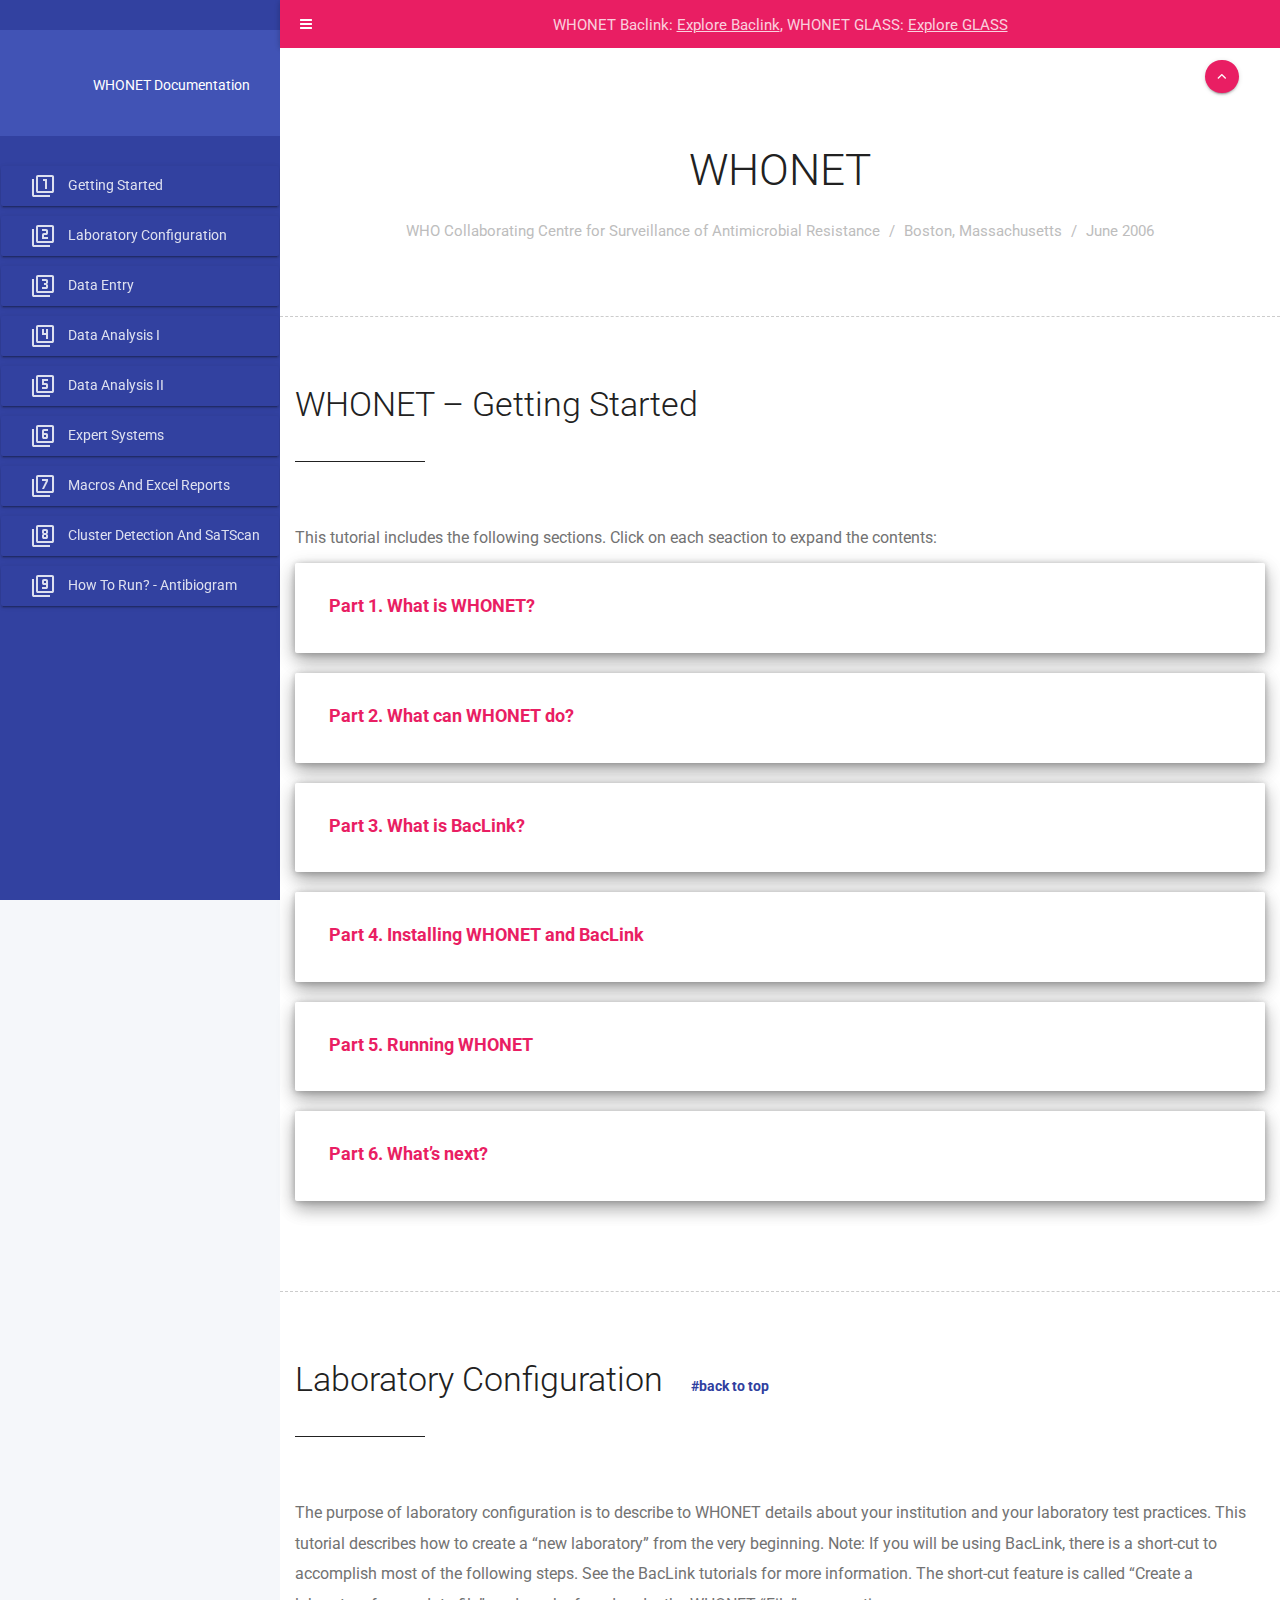
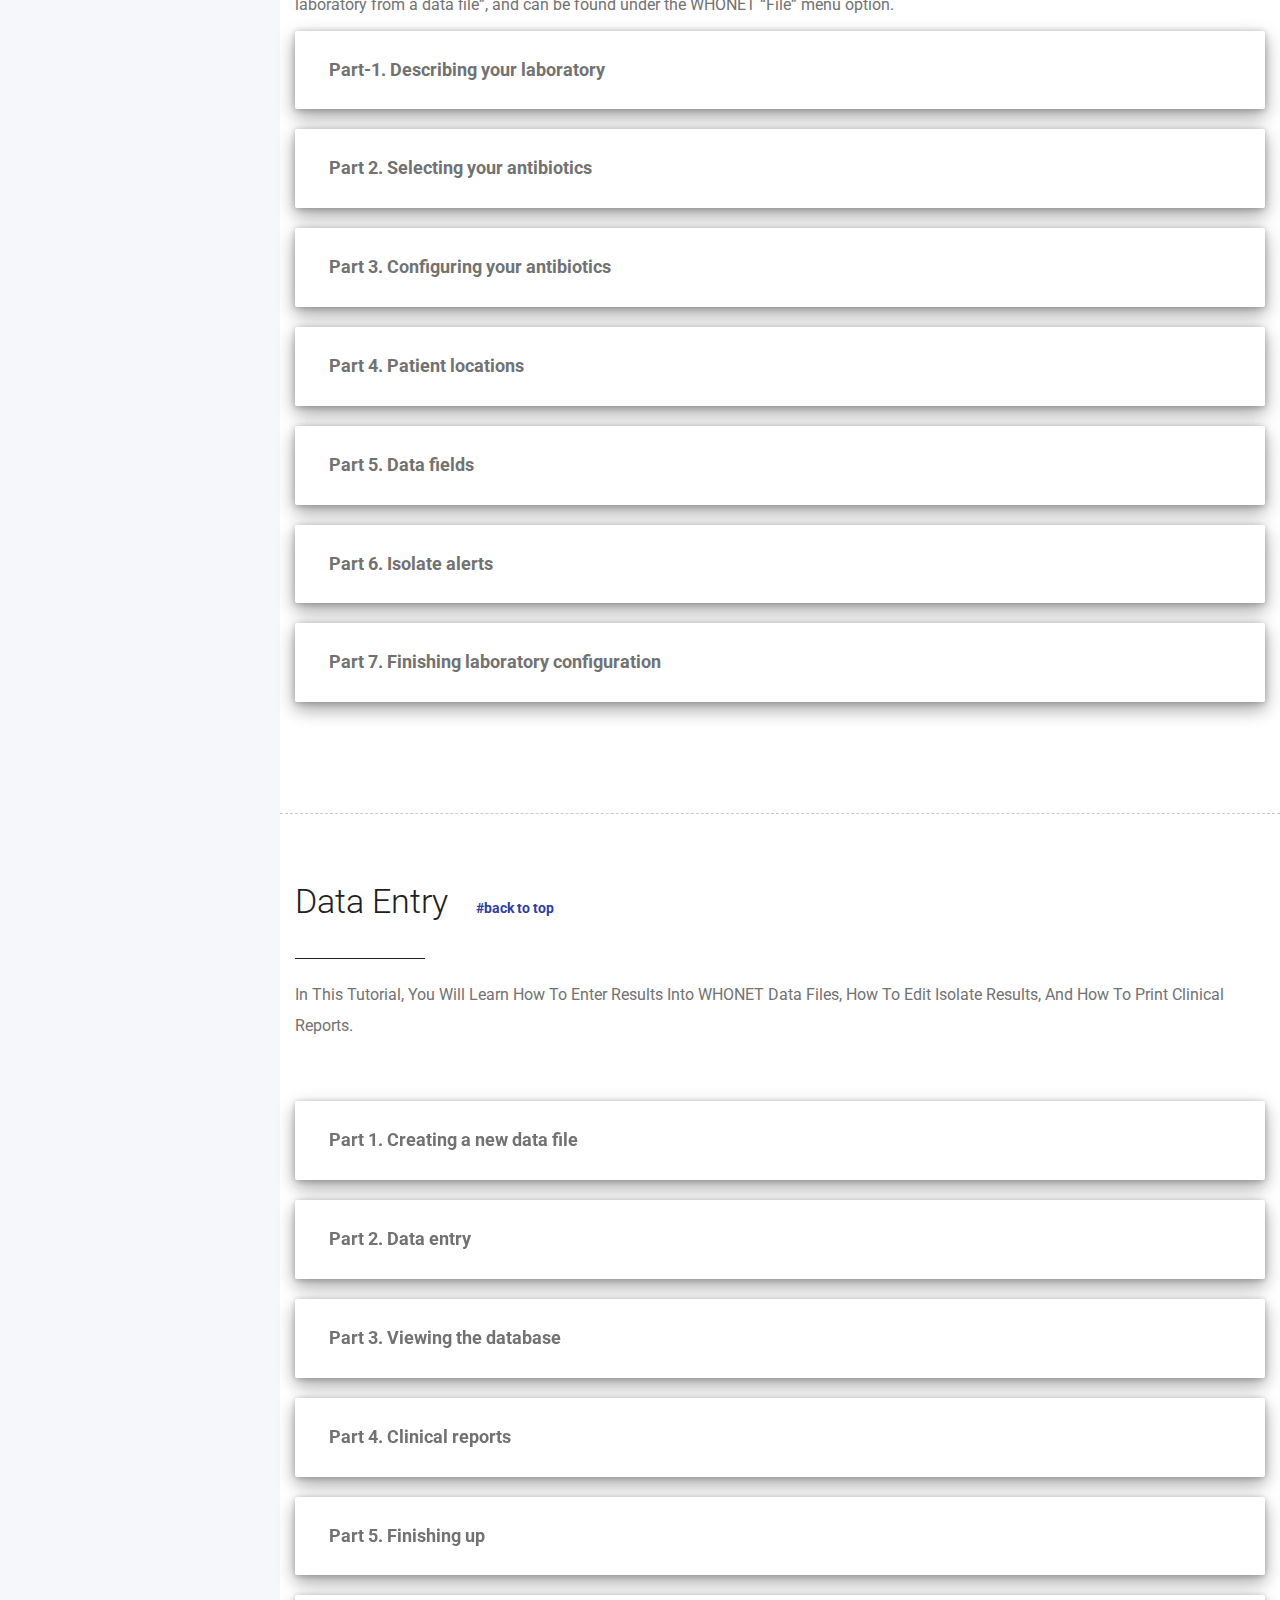
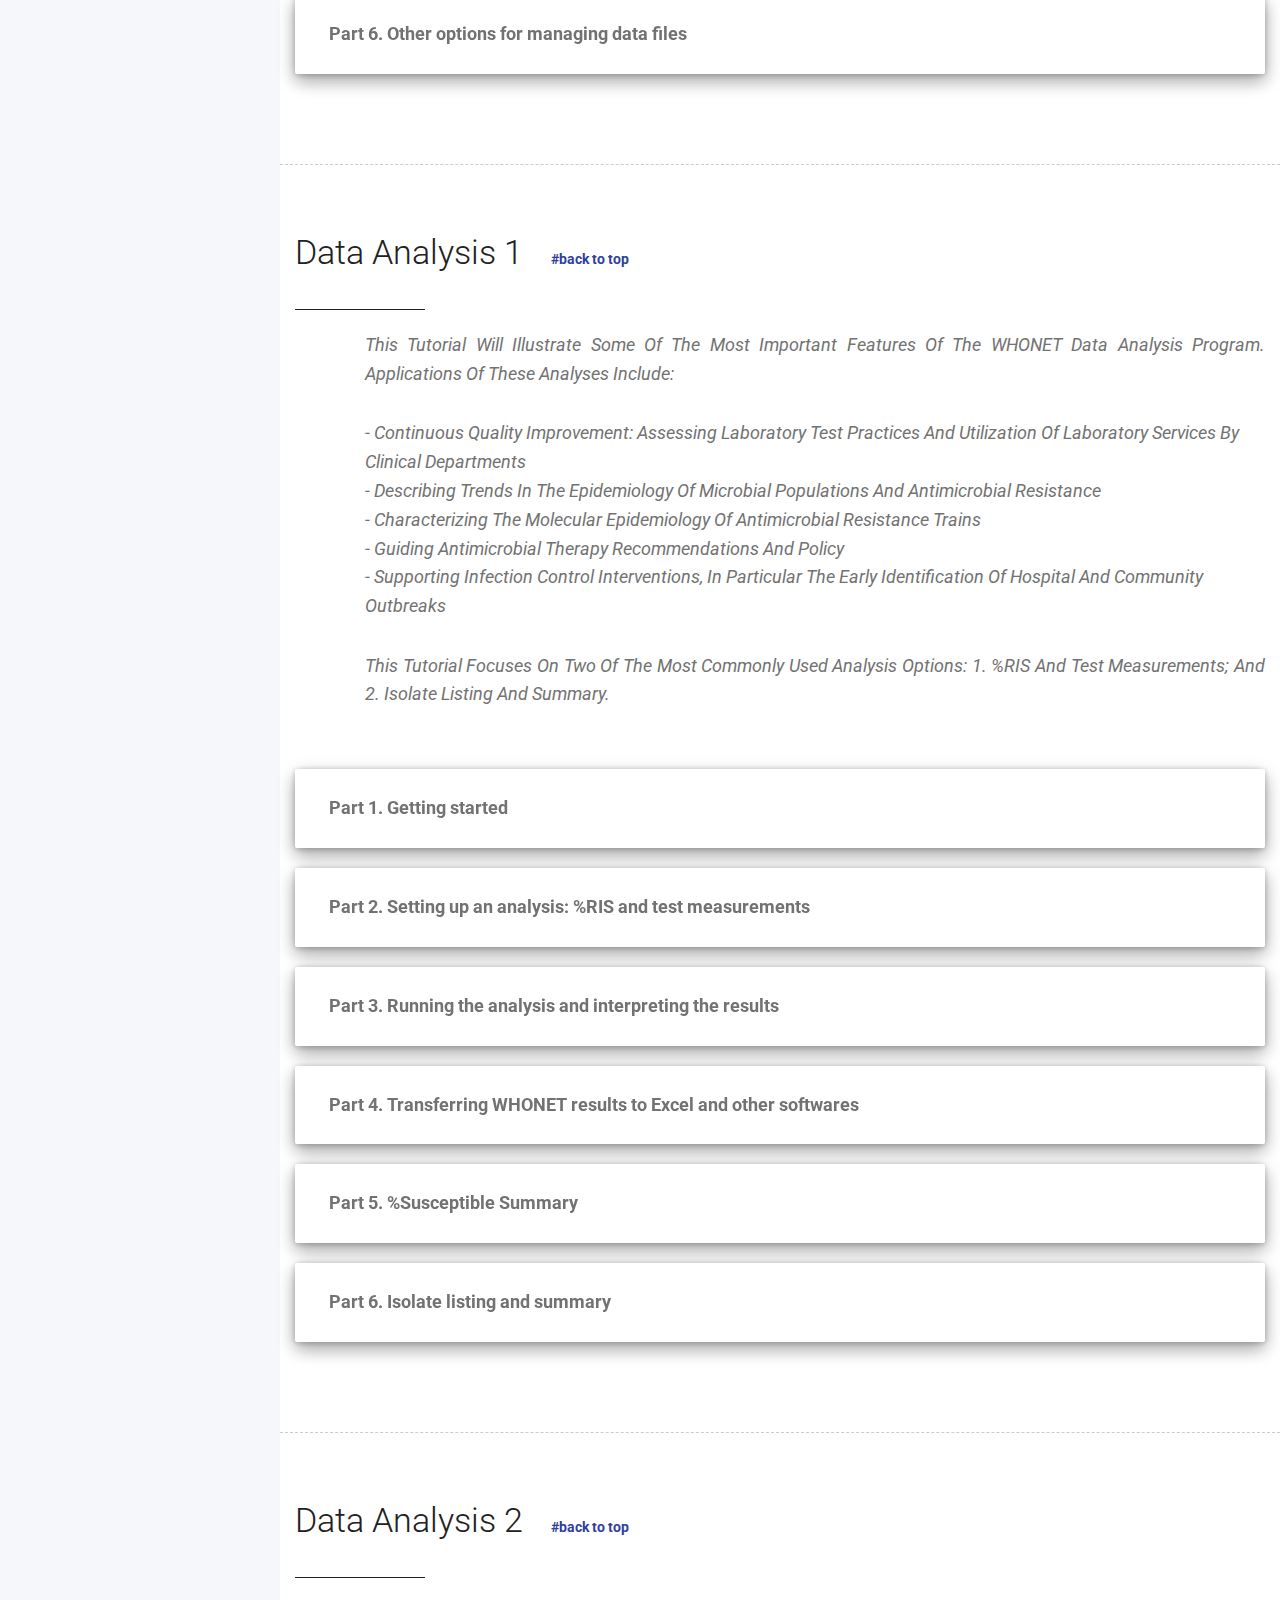
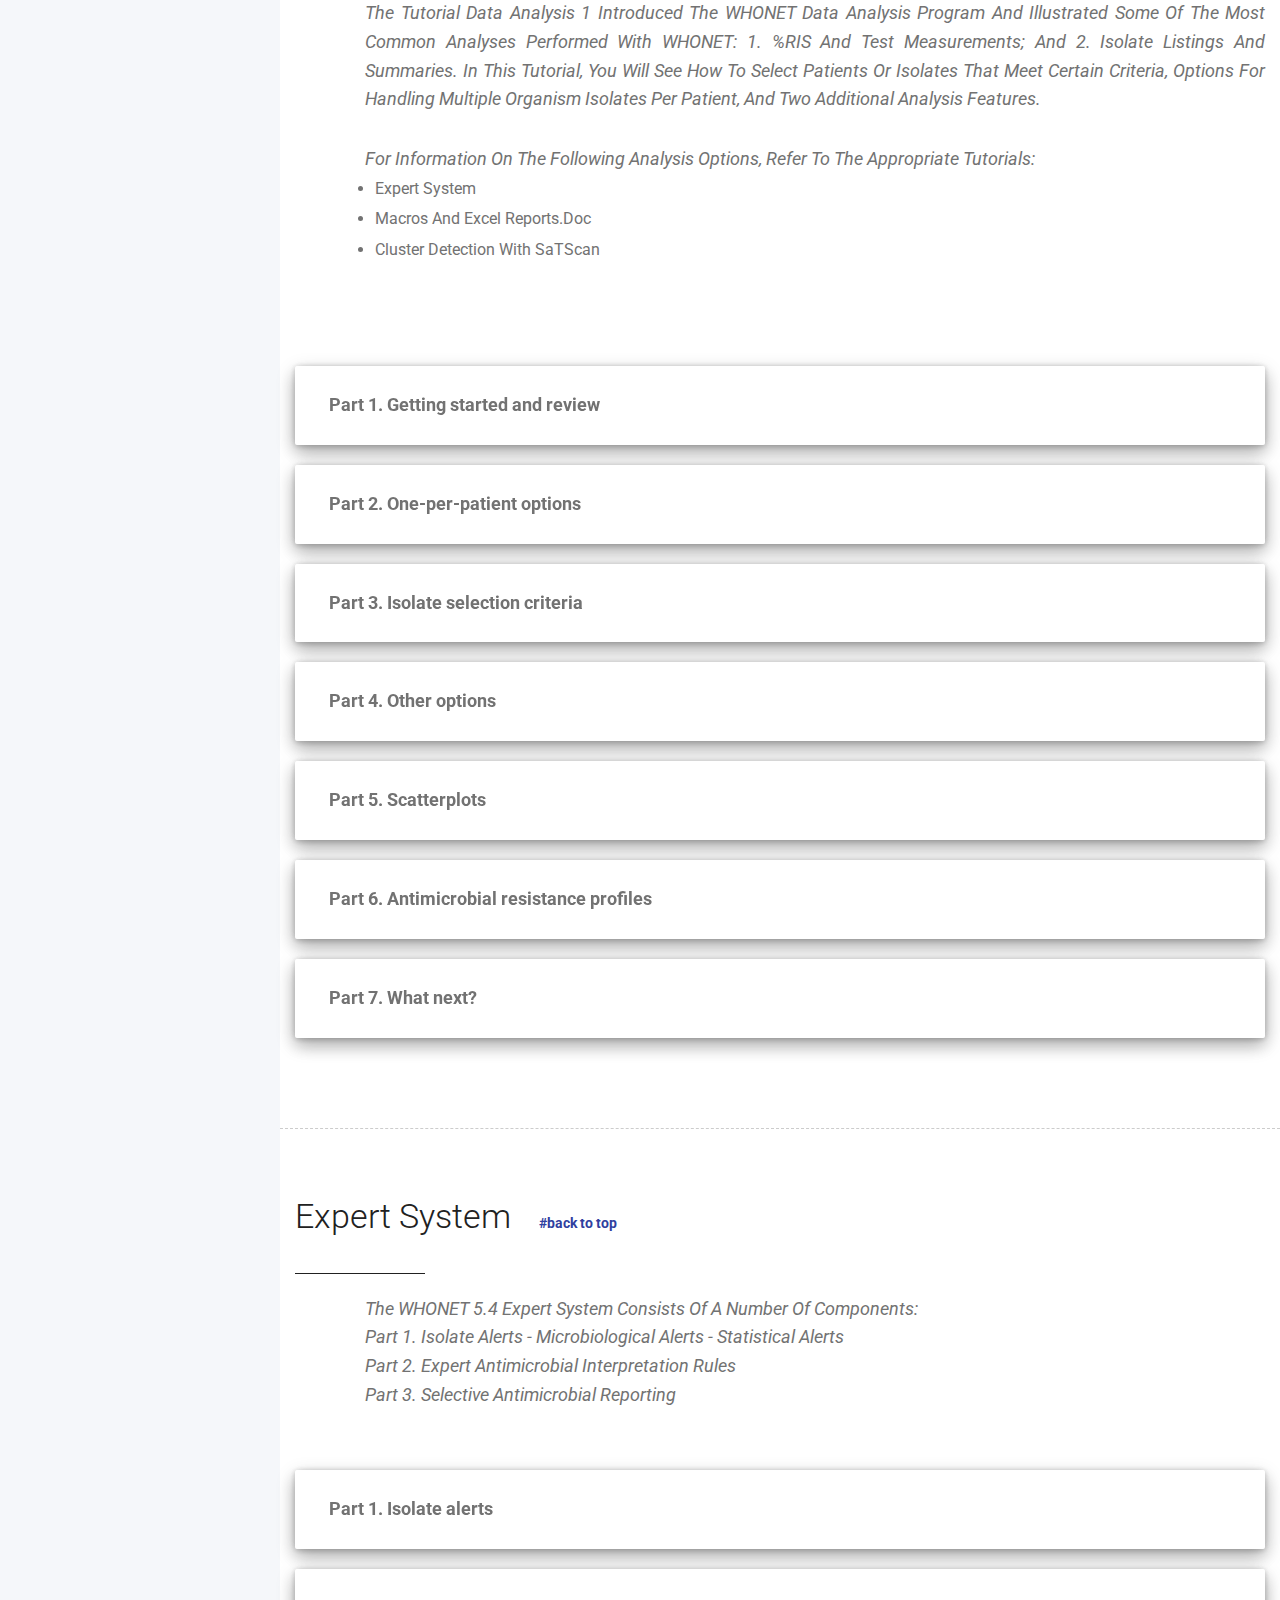
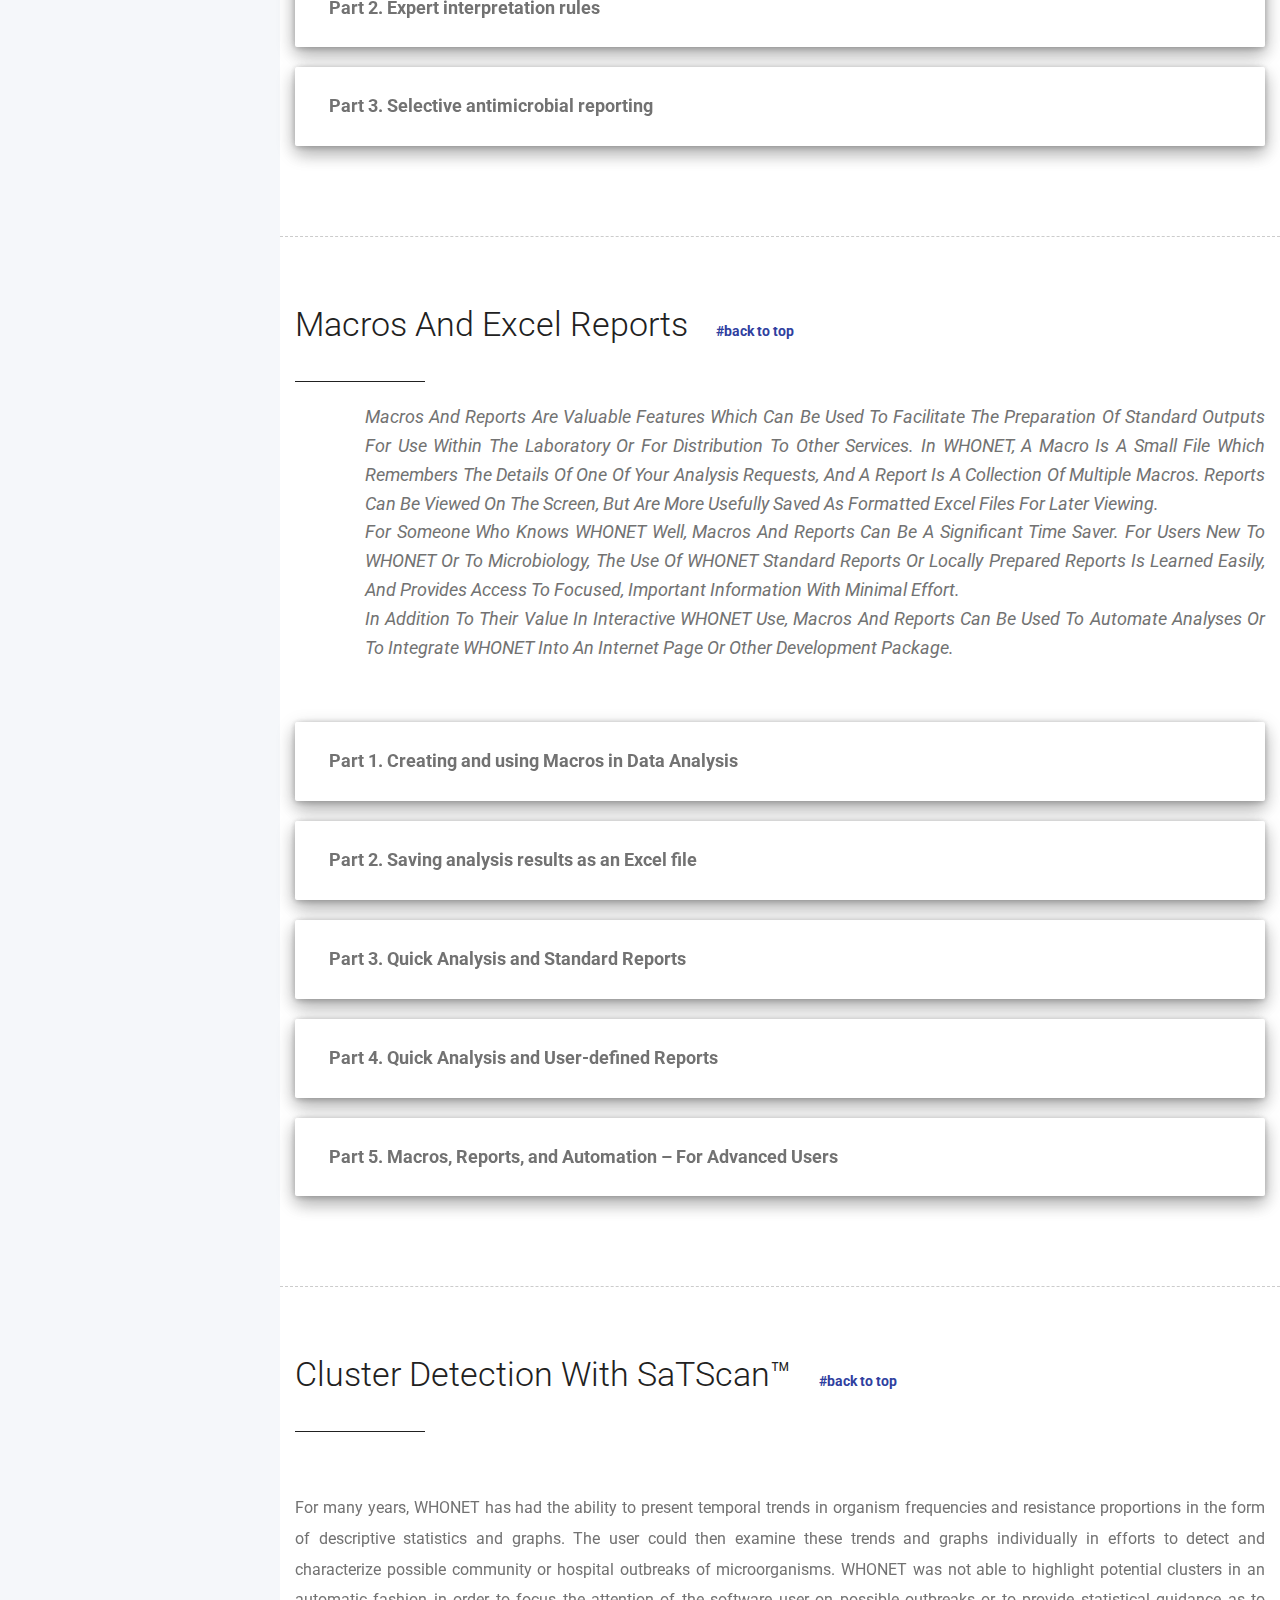
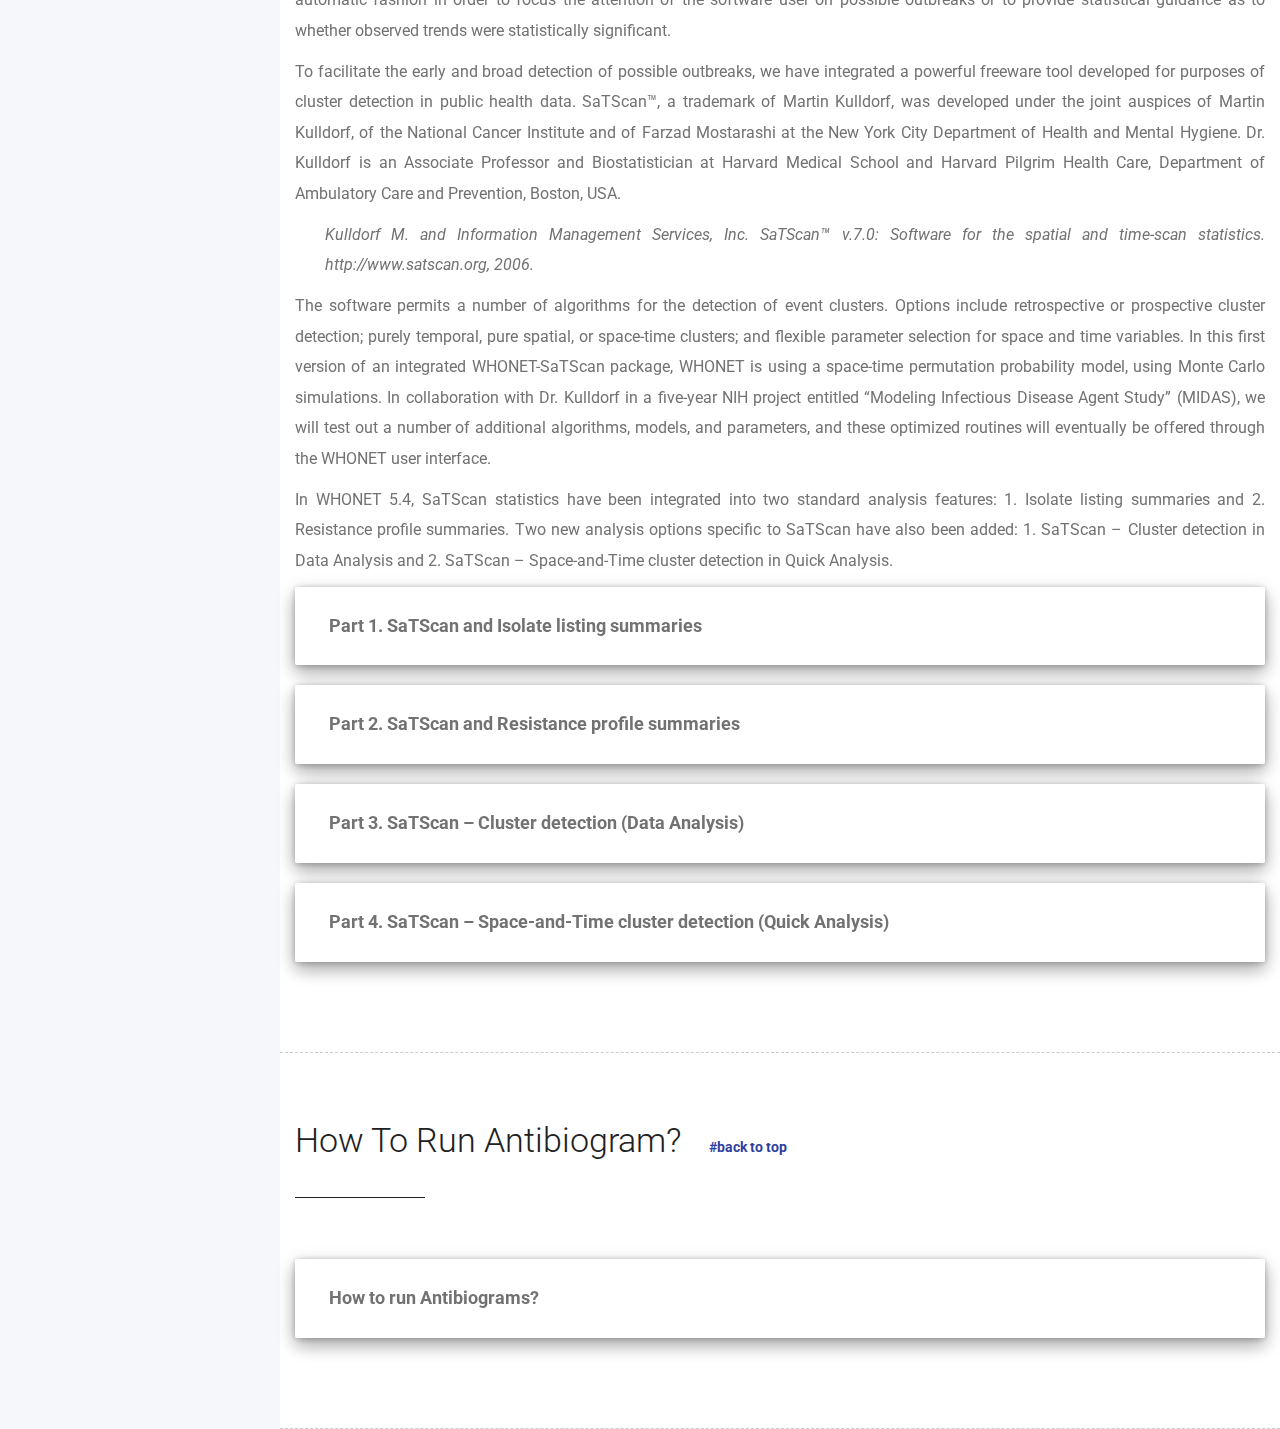
<file: index.html>
<!doctype html>
<!--[if IE 9]> <html class="no-js ie9 fixed-layout" lang="en"> <![endif]-->
<!--[if gt IE 9]><!--> <html class="no-js " lang="en"> <!--<![endif]-->

<head>

    <!-- Basic -->
    <meta charset="utf-8">
    <meta http-equiv="X-UA-Compatible" content="IE=edge">
    
    <!-- Mobile Metas -->
    <meta name="viewport" content="width=device-width, minimum-scale=1.0, maximum-scale=1.0, user-scalable=no">
    
    <!-- Site Metas -->
    <title>WHONET Documentation</title>
    <meta name="description" content="WHONET is a free software developed by the WHO Collaborating Centre for Surveillance of Antimicrobial Resistance for laboratory-based surveillance of infectious diseases and antimicrobial resistance.">
    <meta name="keywords" content="WHONET Documentation, GLASS, WHONET WEB, WHONET Automation Tool, WHONET-SaTScan | Daily, Weekly, Monthly, Annual Reports, Scatterplot, Custom macros, WHO-GLASS export">
    
    <meta name="author" content="WHONET">
    
    <!-- Site Icons -->
    <link rel="shortcut icon" href="assets/images/favicon.ico" type="image/x-icon" />
    <link rel="apple-touch-icon" href="assets/images/apple-touch-icon.png">
    
    <!-- Material Design fonts -->
    <link href="https://fonts.googleapis.com/css?family=Roboto:300,400,400i,500,700,900" rel="stylesheet">
    <link rel="stylesheet" href="https://fonts.googleapis.com/icon?family=Material+Icons">

    <!-- Bootstrap CSS -->
    <link rel="stylesheet" href="assets/css/bootstrap.css">
    <link rel="stylesheet" href="assets/css/bootstrap-material-design.css">
    <link rel="stylesheet" href="assets/css/ripples.min.css">
    <link rel="stylesheet" href="assets/css/font-awesome.min.css">
    
    <!-- Site CSS -->
    <link rel="stylesheet" href="style.css">
    <!-- Colors CSS -->
    <link rel="stylesheet" href="assets/css/colors.css">

    <!-- Venobox CSS -->
    <link rel="stylesheet" href="assets/js/venobox/venobox.css">
    <!-- Code Snippet CSS -->
    <link href="assets/code/css/shCore.css" rel="stylesheet">
    <link href="assets/code/css/shThemeDefault.css" rel="stylesheet">

    <!--[if lt IE 9]>
      <script src="https://oss.maxcdn.com/libs/html5shiv/3.7.0/html5shiv.js"></script>
      <script src="https://oss.maxcdn.com/libs/respond.js/1.4.2/respond.min.js"></script>
    <![endif]-->

</head>
<body class="doc_wrapper">

    <!-- LOADER -->
    <div id="preloader">
        <img class="preloader" src="assets/images/loader.gif" alt="">
    </div><!-- end loader -->
    <!-- END LOADER -->
    
    <div id="wrapper">
        <aside id="sideBar">
            <ul class="main-nav">
                <!-- Your Logo Or Site Name -->
                <li class="nav-brand">
                    <a href="index.html"><span class="brand-name">WHONET Documentation</span></a>
                </li>
                <!-- Search -->
                <li>
                    <a href="#section_01" class="btn btn-raised btn-primary"><i class="material-icons">filter_1</i> Getting Started</a>
                </li>
                <li>
                    <a href="#section_02" class="btn btn-raised btn-primary"><i class="material-icons">filter_2</i> Laboratory configuration </a>
                </li>
                <li>
                    <a href="#section_03" class="btn btn-raised btn-primary"><i class="material-icons">filter_3</i> Data entry</a>
                </li>
                <li>
                    <a href="#section_04" class="btn btn-raised btn-primary"><i class="material-icons">filter_4</i> Data analysis I</a>
                </li>
                <li>
                    <a href="#section_05" class="btn btn-raised btn-primary"><i class="material-icons">filter_5</i> Data analysis II </a>
                </li>
                <li>
                    <a href="#section_06" class="btn btn-raised btn-primary"><i class="material-icons">filter_6</i> Expert systems</a>
                </li>
                <li>
                    <a href="#section_07" class="btn btn-raised btn-primary"><i class="material-icons">filter_7</i> Macros and Excel reports </a>
                </li>
                <li>
                    <a href="#section_08" class="btn btn-raised btn-primary"><i class="material-icons">filter_8</i> Cluster detection and SaTScan </a>
                </li>
                <li>
                    <a href="#section_09" class="btn btn-raised btn-primary"><i class="material-icons">filter_9</i> How to run? - Antibiogram</a>
                </li>
            </ul>
        </aside>

        <section class="topbar-panel panel hidden-xs">
            <span class="clickable btn btn-raised btn-info"><i class="fa fa-angle-up"></i></span>
            <div class="panel-body">
                <div class="topbar">
                    <div class="container-fluid">
                        <div class="row">
                            <div class="col-md-12 text-center">
                                <p>WHONET Baclink: <a href="baclink.html">Explore Baclink</a>, WHONET GLASS: <a href="glass.html">Explore GLASS</a></p>
                            </div><!-- end left -->
                        </div><!-- end row -->
                    </div><!-- enc ontainer -->
                </div><!-- end topbar -->  
            </div>
        </section>
        <button id="menuToggler" class="btn btn-raised btn-info"><i class="fa fa-bars"></i></button>

        <section id="section_00" class="section wb">
            <div class="container-fluid">
                <div class="page-title text-center">
                    <h1>WHONET</h1>
                    <ul class="breadcrumb">
                        <li>WHO Collaborating Centre for Surveillance of Antimicrobial Resistance</li>
                        <li class="active">Boston, Massachusetts</li>
                        <li class="active">June 2006</li>
                    </ul>
                </div><!-- end title -->
            </div><!-- end container -->
        </section><!-- end section -->

        <section id="section_01" class="section wb">
            <div class="container-fluid">
                <div class="row">
                    <div class="col-md-12">
                        <div class="section-title">
                            <h3>WHONET – Getting Started</h3>
                            <hr>
                        </div><!-- end title -->
                    </div>
                </div><!-- end row -->

                <div class="row">
                    <div class="col-md-12">
                        <div class="contact-widget">
                            <p>This tutorial includes the following sections. Click on each seaction to expand the contents: 
  
                            </p>
                            <!-- Part-01 -->
                            <div class="panel panel-default">
                              <article class="well btn-group-sm clearfix">
                                <div class="panel-heading" role="tab" id="gt-part-01">
                                    <div class="panel-title">
                                        <a class="collapsed" role="button" data-toggle="collapse" data-parent="#accordion" href="#collapseGTP1" aria-expanded="false" aria-controls="collapseGTP1">
                                          <header class="topic-title clearfix">
                                              <h3 style="font-weight: bold;">Part 1.  What is WHONET? </h3>
                                          </header>
                                        </a>
                                    </div>
                                </div>
                                <div id="collapseGTP1" class="panel-collapse collapse" role="tabpanel" aria-labelledby="gt-part-01">
                                  <div class="panel-body">
                                    <div class="topic-desc row-fluid clearfix">
                                        <div class="col-sm-12">
                                          <p align="justify">WHONET is a free software developed by the WHO Collaborating Centre for Surveillance of Antimicrobial Resistance for laboratory-based surveillance of infectious diseases and antimicrobial resistance.</p>
                                           
                                          <p>The principal goals of the software are:</p>
                                          <ul>
                                            <li> to enhance local use of laboratory data; and </li>
                                            <li> to promote national and international collaboration through the exchange of data.
                                            </li>
                                          </ul>
                                          <p align="justify">   
                                          WHONET can be used by individual laboratories or as part of a national and international surveillance network.  At present, the software, available in 17 languages, is used in over 80 countries around the world managing data from over 1000 clinical, public health, veterinary, and food laboratories. </p>

                                          <p>WHONET analytical tools facilitate:</p>
                                          <ul>
                                            <li> the understanding of the local epidemiology of microbial populations;</li>  
                                            <li> the selection of antimicrobial agents;</li>  
                                            <li> the identification of hospital and community outbreaks; and</li>  
                                            <li> the recognition of quality assurance problems in laboratory testing.</li>  
                                          </ul>    

                                          <p align="justify">
                                          Note:  At present, WHONET can handle results from the testing of bacteria, fungi, and parasites.  WHONET does not yet have virological tests incorporated, but this is a priority area of programming in the upcoming year.
                                          </p>
                                        </div>
                                    </div><!-- end tpic-desc -->

                                  </div><!-- end panel-body -->
                                </div><!-- end panel-collapse -->
                              </article><!-- end article well -->
                            </div>

                            <!-- Part-02 -->
                            <div class="panel panel-default">
                              <article class="well btn-group-sm clearfix">
                                <div class="panel-heading" role="tab" id="gt-part-01">
                                    <div class="panel-title">
                                        <a class="collapsed" role="button" data-toggle="collapse" data-parent="#accordion" href="#collapseGTP2" aria-expanded="false" aria-controls="collapseGTP2">
                                          <header class="topic-title clearfix">
                                              <h3 style="font-weight: bold;">Part 2.  What can WHONET do? </h3>
                                          </header>
                                        </a>
                                    </div>
                                </div>
                                <div id="collapseGTP2" class="panel-collapse collapse" role="tabpanel" aria-labelledby="gt-part-01">
                                  <div class="panel-body">
                                    <div class="topic-desc row-fluid clearfix">
                                        <div class="col-sm-12">
                                          <p>WHONET has three main components.</p>

                                          <ul>
                                            <li> <strong>Laboratory configuration:</strong> 
                                            WHONET permits the customization of the software for use in your institution.  You can indicate which antimicrobials you test in the laboratory, patient care areas served, data fields that you want to include in the surveillance program, and microbiological alerts of unusual or important organisms and resistance phenotypes. </li>
                                            <li> <strong>Data entry and clinical reporting: </strong>
                                            WHONET allows the routine entry of susceptibility test results as well as the retrieval, correction and printing of clinical records.  During data entry, WHONET can provide immediate feedback to technicians on important strain phenotypes.</li>

                                           <li> <strong>Data analysis:</strong> 
                                            WHONET has a user-friendly interface permitting many types of analysis.  Options include isolate line-listings and summaries, such as organism frequencies over time, antimicrobial susceptibility test statistics, zone diameter and MIC histograms, antibiotic scatterplots and regression curves, and antibiotic resistance profile line-listings and summaries.  WHONET also has a number of alert features which permit the detection of unlikely or important results as well as possible hospital or community outbreaks of bacterial or non-bacterial species. </li>

                                          </ul>

                                          <p>Examples of some of the WHONET analysis options are shown below. </p>

                                          <img src="whonet/getting-started/figure-1.jpg" alt="Figure 1.  What can WHONET do?" class="img-responsive img-thumbnail img-position">  

                                          <p align="justify">Figure 1.  Portion of an isolate listing for positive blood cultures.  The left portion of the listing includes patient demographic data followed by the antibiotic results.  The right portion of the listing includes microbiological alerts about important resistance findings or possible laboratory errors.  Then underscore “_” around the patient identifier indicates that the original patient identifiers have been encrypted.</p>


                                          <img src="whonet/getting-started/figure-2.jpg" alt="Figure 2.  What can WHONET do?" class="img-responsive img-thumbnail img-position">  


                                          <p align="justify">Figure 2.  Distribution of MRSA isolates by department.  Only the first isolate per patient is included.  The graph depicts the graph for the department of medicine.</p>

                                          <img src="whonet/getting-started/figure-3.jpg" alt="Figure 3.  What can WHONET do?" class="img-responsive img-thumbnail img-position">  
                                                       

                                          <p align="justify">Figure 3.  Monthly distribution of patients with Acinetobacter baumannii over a two year period.</p>

                                          <img src="whonet/getting-started/figure-4.jpg" alt="Figure 4.  What can WHONET do?" class="img-responsive img-thumbnail img-position"> 
                                            

                                          <p align="justify">Figure 4.  %RIS and test measurement statistics for K. pneumoniae.  %Resistant results are shown to the left for all antimicrobials, including the 95% confidence interval.  The graph to the right depicts the distribution of disk diffusion zone diameters around the gentamicin disk.</p>

                                          <img src="whonet/getting-started/figure-5.jpg" alt="Figure 5.  What can WHONET do?" class="img-responsive img-thumbnail img-position">  
                                          <p align="justify">Figure 5.  Ciprofloxacin %Resistant results for all Enterobacteriaceae.</p>

                                             
                                          <img src="whonet/getting-started/figure-5.1.jpg" alt="Figure 6.  What can WHONET do?" class="img-responsive img-thumbnail img-position"> 

                                          <p align="justify">Figure 5.1.  Scatterplot comparison of gentamicin and amikacin results for K. pneumoniae.  To the left is a comparison of the disk diffusion zone diameter results.  To the right is the comparison using the test interpretations – resistance, intermediate, and susceptible.</p>

                                          <img src="whonet/getting-started/figure-6.jpg" alt="Figure 7.  What can WHONET do?" class="img-responsive img-thumbnail img-position"> 
                                           
                                          <p align="justify">Figure 6.  Resistance profiles.  Monthly distribution of patients with isolates of S. aureus of the indicated resistance phenotype.  The isolates are non-susceptible to PEN, OXA, CLI, ERY, GEN, AMK, and TCY, but susceptible to CHL and VAN.  </p>


                                          <img src="whonet/getting-started/figure-7.jpg" alt="Figure 8.  What can WHONET do?" class="img-responsive img-thumbnail img-position">  

                                          <p align="justify">Figure 7.  A summary of the microbiological alerts observed in the analyzed data.  Categories of alert include “Quality control”, “Important species”, “Important resistance”, “Send to a reference laboratory”, and “Alert the infection control” among others.</p>
                                        </div>
                                    </div><!-- end tpic-desc -->

                                  </div><!-- end panel-body -->
                                </div><!-- end panel-collapse -->
                              </article><!-- end article well -->
                            </div>

                            <!-- Part-03 -->
                            <div class="panel panel-default">
                              <article class="well btn-group-sm clearfix">
                                <div class="panel-heading" role="tab" id="gt-part-01">
                                    <div class="panel-title">
                                        <a class="collapsed" role="button" data-toggle="collapse" data-parent="#accordion" href="#collapseGTP3" aria-expanded="false" aria-controls="collapseGTP3">
                                          <header class="topic-title clearfix">
                                              <h3 style="font-weight: bold;">Part 3.  What is BacLink? </h3>
                                          </header>
                                        </a>
                                    </div>
                                </div>
                                <div id="collapseGTP3" class="panel-collapse collapse" role="tabpanel" aria-labelledby="gt-part-01">
                                  <div class="panel-body">
                                    <div class="topic-desc row-fluid clearfix">
                                        <div class="col-sm-12">
                                          <p align="justify">Many laboratories in the world already have computer systems for managing microbiological data.  Examples include:</p>
                                          1.  Simple desktop softwares such as Microsoft Excel, Access, or EpiInfo <br />
                                          2.  Laboratory test instruments, such as Vitek, MicroScan, and SensiTitre<br />
                                          3.  Commercial or in-house laboratory information systems.<br />

                                          <p align="justify">Most of these systems were developed for purposes of clinical reporting, billing, and day-to-day specimen processing needs.  Unfortunately, most systems have limited capabilities for analyzing data.  This is where WHONET can be a valuable add-on to your existing system.</p>

                                          <p align="justify">One way of getting data from your computer system into WHONET is through the manual re-entry of results directly into WHONET.  But this is can be a significant waste of valuable staff time and is subject to typing errors during the reentry of results.</p>

                                          <p align="justify">To avoid reentering results into WHONET, we have developed the BacLink software.  The purpose of the BacLink software is to facilitate the conversion of data from your computer system into WHONET.  You could do this interactively on a weekly, monthly, or ad hoc basis.  In a number of institutions, it has also been possible to automate and schedule the entire process.  BacLink is available free-of-charge from the World Health Organization as part of the WHONET package.</p>

                                          <p align="justify">By using BacLink, you can thus avoid the manual entry of results into WHONET.  A related benefit in the context of multi-center collaborations is the standardization of data from a number of incompatible data sources into one common structure that can be analyzed with WHONET.</p>

                                          <p align="justify">To learn more about BacLink and its use, go through the “BacLink – Getting Started”.</p>
                                        </div>
                                    </div><!-- end tpic-desc -->

                                  </div><!-- end panel-body -->
                                </div><!-- end panel-collapse -->
                              </article><!-- end article well -->
                            </div>

                            <!-- Part-04 -->
                            <div class="panel panel-default">
                              <article class="well btn-group-sm clearfix">
                                <div class="panel-heading" role="tab" id="gt-part-01">
                                    <div class="panel-title">
                                        <a class="collapsed" role="button" data-toggle="collapse" data-parent="#accordion" href="#collapseGTP4" aria-expanded="false" aria-controls="collapseGTP4">
                                          <header class="topic-title clearfix">
                                              <h3 style="font-weight: bold;">Part 4.  Installing WHONET and BacLink </h3>
                                          </header>
                                        </a>
                                    </div>
                                </div>
                                <div id="collapseGTP4" class="panel-collapse collapse" role="tabpanel" aria-labelledby="gt-part-01">
                                  <div class="panel-body">
                                    <div class="topic-desc row-fluid clearfix">
                                        <div class="col-sm-12">
                                          <p align="justify">You must install WHONET onto your computer before you can begin using it.  WHONET is compatible with all versions of Microsoft Windows from Windows 95 to the most recent.</p>

                                          <p align="justify">The installation process is fairly automatic and copies the program files into appropriate locations on your computer, creating menu links and icons which will permit easy access to WHONET.</p>

                                          <p>You can obtain the software</p>
                                          • by download from the web <br />
                                          • on CD-Rom <br />

                                          <p align="center" style="font-size: 18px; font-weight: bold;">Installing the software from the web</p> 
                                          
                                          <p align="justify">Go to the site:  <a href="www.who.int/drugresistance/whonetsoftware" target="_blink">www.who.int/drugresistance/whonetsoftware </a></p>

                                          <img src="whonet/getting-started/part4-1.jpg" alt="Figure 1.  Installing WHONET and BacLink" class="img-responsive img-thumbnail img-position"> 
                                           

                                          <p align="justify">Click on the link called “Click here to download the software and manuals”.  This will transfer you to an “ftp” site (File Transfer Protocol) where you can find the software.</p>
                                          <img src="whonet/getting-started/part4-2.jpg" alt="Figure 2.  Installing WHONET and BacLink" class="img-responsive img-thumbnail img-position"> 
                                           


                                          <p align="justify">Note:  In some institutions, access to ftp sites is disabled in order to protect your computer against viruses.  If clicking on the link does not work, first try using “Ctrl”+Click.  (If the problem is that your computer is blocking “Pop-Up” screens, then “Ctrl”+Click should fix the problem).  If that doesn’t work, you could try downloading the software again from a different computer.  If you continue to have problems accessing the ftp site or downloading the software, contact your system administrator for assistance.</p>


                                          <p>Click on “1.Software.” </p>

                                          <img src="whonet/getting-started/part4-3.jpg" alt="Figure 3.  Installing WHONET and BacLink" class="img-responsive img-thumbnail img-position"> 

                                          <p align="justify">Double-click on the file whonet54setup.exe.  You should get a screen asking whether you would like to “Run” or “Save” the file.  Choose “Run”.  After the software is downloaded, the installation program will begin automatically.</p>

                                         <img src="whonet/getting-started/part4-4.jpg" alt="Figure 4.  Installing WHONET and BacLink" class="img-responsive img-thumbnail img-position">   


                                          <p align="justify">Note:  Alternatively, if you would like to install WHONET onto computers that have no internet access, it may be more convenient to “Save” the file onto your computer, for example on the Desktop.  Then you can copy the file to the other computers for installation.  After you save the file, double-click on the filename whonet54setup.exe to initiate the installation program.</p>

                                          <p align="justify">On some computers, you will also get a security warning.  Click on “Run”.</p>
                                          <img src="whonet/getting-started/part4-5.jpg" alt="Figure 5.  Installing WHONET and BacLink" class="img-responsive img-thumbnail img-position"> 
                                           


                                          <p align="justify">After whonet54setup.exe has downloaded, the program “WinZip Self-Extractor” will run.  Click on “Unzip” to decompress whonet54setup.exe.</p>

                                          <img src="whonet/getting-started/part4-6.jpg" alt="Figure 6.  Installing WHONET and BacLink" class="img-responsive img-thumbnail img-position">  

                                          <p align="justify">If the decompression works properly, you will get a confirmation that the program “unzipped” successfully.</p>
                                          <img src="whonet/getting-started/part4-7.jpg" alt="Figure 7.  Installing WHONET and BacLink" class="img-responsive img-thumbnail img-position"> 
                                           
                                          <p align="justify">Click “OK”.  After clicking “OK”, the WHONET installation program will start.  Continue with the instructions below on “Running the installation program.</p>


                                          <p align="center" style="font-size: 18px; font-weight: bold;">Installing the software from a CD</p>

                                          <p align="justify">In most cases, the WHONET installation program will begin automatically when you put the CD into the CD drive after a delay of five to twenty seconds.  In case the installation program does not begin automatically, look for a file called SETUP.EXE on the CD or a file called whonet54setup.exe, and double-click on the file.  When the installation program begins, proceed with the instructions below on “Running the installation program”.  If the installation program does not begin, ask for assistance from the individual who prepared the CD-ROM.</p>


                                          <p align="justify">Running the installation program</p>

                                          <p align="justify">After the installation program begins, follow the instructions on the screen.  In most cases, you will simply click “Next”, “Next”, “Next”, “Next”, “Finish”.  On some computers, you will be asked to reboot the computer to complete the installation.</p>

                                               
                                          <img src="whonet/getting-started/part4-8.jpg" alt="Figure 8.  Installing WHONET and BacLink" class="img-responsive img-thumbnail img-position"> 


                                          <p align="justify">After you install WHONET, you will see icons for WHONET and BacLink on your desktop.  You will also have links to the softwares and documentation (manuals and tutorials) from your Windows “Start” menu under “Programs”, “WHONET 5.4”.</p>


                                          <img src="whonet/getting-started/part4-9.jpg" alt="Figure 9.  Installing WHONET and BacLink" class="img-responsive img-thumbnail img-position ">  

                                          <br />
                                          <p align="justify">If your computer is part of a hospital network and if you have difficulties installing WHONET, a frequent explanation is that many computer system administrators disable the ability of typical computer users to install new softwares.  They do this to help protect the computers from viruses or other accidental modifications.  In this situation, please ask your computer administrator to install the software for you.  If you continue to have difficulties with installation, please write to John Stelling at jstelling@rics.bwh.harvard.edu for additional assistance.</p>
                                        </div>
                                    </div><!-- end tpic-desc -->

                                  </div><!-- end panel-body -->
                                </div><!-- end panel-collapse -->
                              </article><!-- end article well -->
                            </div>

                            <!-- Part-05 -->
                            <div class="panel panel-default">
                              <article class="well btn-group-sm clearfix">
                                <div class="panel-heading" role="tab" id="gt-part-01">
                                    <div class="panel-title">
                                        <a class="collapsed" role="button" data-toggle="collapse" data-parent="#accordion" href="#collapseGTP5" aria-expanded="false" aria-controls="collapseGTP5">
                                          <header class="topic-title clearfix">
                                              <h3 style="font-weight: bold;">Part 5.  Running WHONET </h3>
                                          </header>
                                        </a>
                                    </div>
                                </div>
                                <div id="collapseGTP5" class="panel-collapse collapse" role="tabpanel" aria-labelledby="gt-part-01">
                                  <div class="panel-body">
                                    <div class="topic-desc row-fluid clearfix">
                                        <div class="col-sm-12">
                                          <p align="justify">Double-click on the WHONET icon to begin the software.  You will see the following screen.</p>
                             
                                          <img src="whonet/getting-started/part5-1.jpg" alt="Figure 1.  Running WHONET" class="img-responsive img-thumbnail img-position ">  

                                          <p align="justify">On this screen, you will see a list of all laboratory configurations present on your computer.  Initially, you will only have the one sample laboratory called “WHO Test Hospital”.</p>

                                          <p align="justify">From this screen, you have the option to choose the language used by WHONET.  By default, WHONET begins in English.  If you wish to change this, click on “Select language”, choose the desired language, and click OK.  The software will then switch to the selected language.  At present, the available languages are:  Bulgaria, Chinese (Simplified), English, Estonian, French, German, Greek, Indonesian, Italian, Japanese, Norwegian (Bokmål), Norwegian (Nynorsk), Polish, Portuguese, Russian, Spanish, and Thai.</p>

                                          <img src="whonet/getting-started/part5-2.jpg" alt="Figure 2.  Running WHONET" class="img-responsive img-thumbnail img-position ">   
                                          <p align="justify">In the above example, Spanish is selected.  After you click “OK”, all of the WHONET menus and messages will change to Spanish.</p>

                                          <img src="whonet/getting-started/part5-3.jpg" alt="Figure 3. Running WHONET" class="img-responsive img-thumbnail img-position ">  
                                        </div>
                                    </div><!-- end tpic-desc -->

                                  </div><!-- end panel-body -->
                                </div><!-- end panel-collapse -->
                              </article><!-- end article well -->
                            </div>

                            <!-- Part-06 -->
                            <div class="panel panel-default">
                              <article class="well btn-group-sm clearfix">
                                <div class="panel-heading" role="tab" id="gt-part-01">
                                    <div class="panel-title">
                                        <a class="collapsed" role="button" data-toggle="collapse" data-parent="#accordion" href="#collapseGTP6" aria-expanded="false" aria-controls="collapseGTP6">
                                          <header class="topic-title clearfix">
                                              <h3 style="font-weight: bold;">Part 6.  What’s next? </h3>
                                          </header>
                                        </a>
                                    </div>
                                </div>
                                <div id="collapseGTP6" class="panel-collapse collapse" role="tabpanel" aria-labelledby="gt-part-01">
                                  <div class="panel-body">
                                    <div class="topic-desc row-fluid clearfix">
                                        <div class="col-sm-12">
                                           <p align="justify">Now that you have installed WHONET, you are ready for the next steps.</p>

                                            <p align="justify">If you plan on using WHONET for manual data entry, proceed with the WHONET tutorial on “Laboratory Configuration” followed by the tutorial on “Data Entry”.</p>

                                            <p align="justify">If you want to download and convert data from an existing computer system, then it would be useful to continue with “BacLink – Getting Started”.</p>

                                            <p align="justify">If you want to explore WHONET’s data analysis features using the sample data that comes with WHONET or if you already have some WHONET data of your own, you may wish to skip directly to the tutorial “Data Analysis 1”. </p>
                                        </div>
                                    </div><!-- end tpic-desc -->

                                  </div><!-- end panel-body -->
                                </div><!-- end panel-collapse -->
                              </article><!-- end article well -->
                            </div>  

                        </div><!-- end contact-widget -->
                    </div><!-- end col -->
                </div><!-- end row --> 
            </div><!-- end container -->
        </section><!-- end section -->

        <section id="section_02" class="section wb">
            <div class="container-fluid">

                <div class="row">
                    <div class="col-md-12">
                        <div class="section-title">
                            <h3>Laboratory Configuration <small><a href="#section_00">#back to top</a></small></h3>
                            <hr>
                        </div><!-- end title -->
                    </div>
                </div><!-- end row -->
                <!-- <p> This tutorial includes the following sections.</p> -->
                <p>The purpose of laboratory configuration is to describe to WHONET details about your institution and your laboratory test practices.  This tutorial describes how to create a “new laboratory” from the very beginning.

                Note:  If you will be using BacLink, there is a short-cut to accomplish most of the following steps.  See the BacLink tutorials for more information.  The short-cut feature is called “Create a laboratory from a data file”, and can be found under the WHONET “File” menu option.
                </p>
                <!-- Part-01 -->
                <div class="panel panel-default">
                  <article class="well btn-group-sm clearfix">
                    <div class="panel-heading" role="tab" id="gt-part-01">
                        <div class="panel-title">
                            <a class="collapsed" role="button" data-toggle="collapse" data-parent="#accordion" href="#collapseLBP1" aria-expanded="false" aria-controls="collapseLBP1">
                              <header class="topic-title clearfix">
                                  <h3 style="font-weight: bold;"> Part-1. Describing your laboratory </h3>
                              </header>
                            </a>
                        </div>
                    </div>
                    <div id="collapseLBP1" class="panel-collapse collapse" role="tabpanel" aria-labelledby="gt-part-01">
                      <div class="panel-body">
                        <div class="topic-desc row-fluid clearfix">
                            <div class="col-sm-12">
                               <p align="justify">Double-click on the WHONET icon on your desktop to begin WHONET.  You will see a list of laboratory configurations currently defined on your computer.  Click on “New Laboratory” to begin.</p>
                               <img src="whonet/lab-configure/labconfig-1.jpg" alt="Figure 1.  Describing your laboratory " class="img-responsive img-thumbnail img-position ">
                               <p>Figure 1.  List of WHONET laboratory configurations.  Select “New laboratory”.</p>

                               <p align="justify">In this tutorial, you will create an institution in the special “country” World Health Organization called “WHONET Tutorial Hospital”.  So for country, select “World Health Organization”, and for the laboratory name, type “WHONET Tutorial Hospital”.  For the laboratory code, put “WTH”.  Your screen should look like the below.</p>
                               <img src="whonet/lab-configure/labconfig-2.jpg" alt="Figure 2.  Describing your laboratory " class="img-responsive img-thumbnail img-position ">

                               <p>Figure 2.  WHONET laboratory configuration screen.  Enter the country, name, and code of your laboratory.</p>

                            </div>
                        </div><!-- end tpic-desc -->

                      </div><!-- end panel-body -->
                    </div><!-- end panel-collapse -->
                  </article><!-- end article well -->
                </div> 

                <!-- Part-02 -->
                <div class="panel panel-default">
                  <article class="well btn-group-sm clearfix">
                    <div class="panel-heading" role="tab" id="gt-part-01">
                        <div class="panel-title">
                            <a class="collapsed" role="button" data-toggle="collapse" data-parent="#accordion" href="#collapseLBP2" aria-expanded="false" aria-controls="collapseLBP2">
                              <header class="topic-title clearfix">
                                  <h3 style="font-weight: bold;">Part 2.  Selecting your antibiotics </h3>
                              </header>
                            </a>
                        </div>
                    </div>
                    <div id="collapseLBP2" class="panel-collapse collapse" role="tabpanel" aria-labelledby="gt-part-01">
                      <div class="panel-body">
                        <div class="topic-desc row-fluid clearfix">
                            <div class="col-sm-12">
                               <p align="justify">The only part of laboratory configuration which is required is indicating which antimicrobials you are testing in your laboratory.  To do this, click on “Antibiotics” to get the following screen.  You will see a long list of antibiotics to your left – this is the WHONET list.  On the right is the list of antibiotic tests used in your laboratory.  At the beginning this list is empty.</p>
                               <img src="whonet/lab-configure/labconfig-3.jpg" alt="Figure 1.  Selecting your antibiotics" class="img-responsive img-thumbnail img-position ">
                               

                              <p align="justify">To indicate the tests that you are using, you should indicate three things:  1. the reference guidelines (for example CLSI, SFM, DIN, etc.); 2. the test method (disk, MIC, or Etest); and 3. the name of the antibiotic and, for disk diffusion testing, the disk potency.</p>

                              <p align="justify">In this tutorial, indicate that the method is CLSI, and you will choose a few drugs tested by disk diffusion and a few tested by Etest.  To select an antibiotic, double-click on the antibiotic to move it to the right side of the screen or single-click on the antibiotic and hit the “–>” button.</p>

                              <p align="justify">Find the following antibiotics, and move them to the right side of the screen.</p>
                              <p style="margin-left: 30px;">
                                Disk diffusion, ampicillin 10ug<br />
                                Disk diffusion, cefoxitin 30ug<br />
                                Disk diffusion, ceftriaxone 30ug<br />
                                Disk diffusion, ciprofloxacin 5ug<br />
                                Disk diffusion, erythromycin 15ug<br />
                                Disk diffusion, gentamicin 10ug<br />
                                Disk diffusion, imipenem, 10ug<br />
                                Disk diffusion, penicillin G 10units<br />
                                Disk diffusion, trimethoprim/<br />sulfamethoxazole 1.25ug/23.75ug<br />
                                Disk diffusion, vancomycin, 30ug<br />
                              </p>  
                              <p align="justify">WHONET assigns a code to each antibiotic test, for example AMP_ND10 indicates a test of ampicillin (“AMP”) by CLSI (“N”, formerly NCCLS) methods by disk diffusion (“D”) with a 10ug disk (“10”).</p>

                              <p align="justify">Now enter a few drugs tested by Etest.  Click on the option labeled “Etest” and select the following drugs.  Since the disk potency is not relevant for Etests, it does not matter which ”ceftriaxone” you select from the WHONET list.</p>
                              <p style="margin-left: 30px;">
                                Etest, ceftiaxone<br />
                                Etest, penicillin G<br />
                                Etest, vancomycin
                              </p>  

                              <p align="justify">The corresponding test code for the ceftriaxone Etest done by CLSI (formerly NCCLS) methods would be CRO_NE.  After making these selections, you should have the following.
                              </p>

                              <img src="whonet/lab-configure/labconfig-4.jpg" alt="Figure 2.  Selecting your antibiotics" class="img-responsive img-thumbnail img-position ">

                              <p>Figure 3.  Antibiotic configuration screen.  Select from the list of antibiotics shown to the left of the screen.  The antibiotic tests used in your laboratory appear to the right of the screen.</p>

                              <p align="justify">If you would like to change the sequence of antibiotics, you can use the “Move up” and “Move down” options.  Or you can use the left arrow button “<–“ to remove a drug from the list.</p>

                              <p align="justify">After you complete the above steps, it is possible for you to proceed directly with data entry if you would like.  There are, however, a number of additional features described in Parts 3 through 6 which may be useful.</p>


                            </div>
                        </div><!-- end tpic-desc -->

                      </div><!-- end panel-body -->
                    </div><!-- end panel-collapse -->
                  </article><!-- end article well -->
                </div> 

                <!-- Part-03 -->
                <div class="panel panel-default">
                  <article class="well btn-group-sm clearfix">
                    <div class="panel-heading" role="tab" id="gt-part-01">
                        <div class="panel-title">
                            <a class="collapsed" role="button" data-toggle="collapse" data-parent="#accordion" href="#collapseLBP3" aria-expanded="false" aria-controls="collapseLBP3">
                              <header class="topic-title clearfix">
                                  <h3 style="font-weight: bold;">Part 3.  Configuring your antibiotics</h3>
                              </header>
                            </a>
                        </div>
                    </div>
                    <div id="collapseLBP3" class="panel-collapse collapse" role="tabpanel" aria-labelledby="gt-part-01">
                      <div class="panel-body">
                        <div class="topic-desc row-fluid clearfix">
                            <div class="col-sm-12">
                               <p align="justify">The following steps are not required, but may be useful to you.</p>

                              <p align="justify">Antibiotic breakpoints:  When you select antibiotic tests, WHONET automatically sets up the correct official breakpoints according to the reference body that you indicate.  In most cases, there will be no need for you to change these yourself.  However, if there are no official breakpoints for the antibiotic that you selected or if you disagree with the breakpoints used by WHONET, then you may wish to make some manual modifications. </p> 

                              <p align="justify">Note:  Accurate breakpoints are essential if you are entering quantitative test measurements into WHONET (for example, disk diffusion zone diameters or MIC/Etest values).  On the other hand, if you will only be entering test interpretations (“resistant”, “intermediate”, or “susceptible”), then WHONET does not use the breakpoint values.  WHONET does not require the use of test measurements, but for good quality microbiological testing and the most valuable analyses, it is strongly recommended.</p>

                              <p align="justify">In this tutorial, we will not change any of the default breakpoints, but to see the values suggested by WHONET, click on “Breakpoints”.  </p>

                              <img src="whonet/lab-configure/labconfig-4.jpg" alt="Figure 1.  Configuring your antibiotics" class="img-responsive img-thumbnail img-position ">                            


                              <p>Figure 4.  Antibiotic breakpoint configuration.</p>

                              <p align="justify">You can then view any of the disk diffusion or MIC/Etest breakpoints.  WHONET distinguishes between “General” breakpoints used for most bacterial species and “Species-specific” breakpoints for species in which the recommended breakpoint is different.  After reviewing the breakpoints, select “OK”, “OK” to return to the antibiotic configuration screen.</p>

                              <img src="whonet/lab-configure/labconfig-5.jpg" alt="Figure 2.  Configuring your antibiotics" class="img-responsive img-thumbnail img-position ">     

                              <p>Figure 5.  General and species-specific antibiotic breakpoints</p>


                              <p align="justify">Antibiotic panels:  If you will enter results manually into WHONET, it would be useful to the data entry person if you indicate which antibiotics are tested for which organism groups.  For example for S. aureus, the software should request results from drugs used in Gram-positive infections, while for E. coli in urine samples, a different set of antimicrobials would be appropriate.</p>

                              <p align="justify">From the Antibiotic configuration screen, click on “Panels”.  You will see all of the antibiotics that you have selected in the rows, and a list of various organism groupings in the columns.  Place a check mark to indicate which drugs are usually tested for each organism.</p>

                              <p align="justify">For this tutorial, put check marks for the following organisms and antibiotics.</p>

                              <p>“Staphylococcus”:  cefoxitin, erythromycin, penicillin, trimethoprim/ sulfamethoxazole, and vancomycin </p>

                              <p>“S. pneumoniae”:  erythromycin, trimethoprim/ sulfamethoxazole, vancomycin, penicillin-Etest, and ceftiaxone-Etest </p>
                              <p> 
                               “Gram-negative”.  ampicillin, ceftriaxone, ciprofloxacin, gentamicin, imipenem, and trimethoprim/sulfamethoxazole </p>

                              <p align="justify">If there is a drug that you test infrequently, for example imipenem for E. coli isolates, there is no need to include it in the panel.  The user will be able to enter results for either “panel” antibiotics or “all antibiotics” at the time of data entry.</p>
                               
                              <img src="whonet/lab-configure/labconfig-6.jpg" alt="Figure 3.  Configuring your antibiotics" class="img-responsive img-thumbnail img-position ">

                              <p>Figure 6.  Antibiotic panel configuration.  Indicate which antibiotics you test for each organism group.</p>

                              <p align="justify">Antibiotic resistance profiles:  This feature is used in the data analysis option called “Resistance profiles”.  In this analysis bacteria are classified according to their multi-resistance phenotype.  This is a very valuable analysis for infection control staff when searching for outbreaks of multi-resistant organisms in the hospital setting.  Use and interpretation of this feature is described in the tutorial Data Analysis 2.</p>

                              <p align="justify">In this part of laboratory configuration, you can indicate which drugs should be used to construct the resistant profile.  </p>

                              <img src="whonet/lab-configure/labconfig-7.jpg" alt="Figure 4.  Configuring your antibiotics" class="img-responsive img-thumbnail img-position ">     

                              <p>Figure 7.  Antibiotic resistance profile configuration.  Indicate the drugs to be used in the study of multi-resistance patterns. </p>                 
                               

                             


                            </div>
                        </div><!-- end tpic-desc -->

                      </div><!-- end panel-body -->
                    </div><!-- end panel-collapse -->
                  </article><!-- end article well -->
                </div> 

                <!-- Part-04 -->
                <div class="panel panel-default">
                  <article class="well btn-group-sm clearfix">
                    <div class="panel-heading" role="tab" id="gt-part-01">
                        <div class="panel-title">
                            <a class="collapsed" role="button" data-toggle="collapse" data-parent="#accordion" href="#collapseLBP4" aria-expanded="false" aria-controls="collapseLBP4">
                              <header class="topic-title clearfix">
                                  <h3 style="font-weight: bold;">Part 4.  Patient locations</h3>
                              </header>
                            </a>
                        </div>
                    </div>
                    <div id="collapseLBP4" class="panel-collapse collapse" role="tabpanel" aria-labelledby="gt-part-01">
                      <div class="panel-body">
                        <div class="topic-desc row-fluid clearfix">
                            <div class="col-sm-12">
                               <p align="justify">The following steps are not required, but may be useful to you.</p>

                              <p align="justify">If you entry data manually into WHONET, it would be useful to enter a list of the most common patient locations from which you get clinical isolates.  </p>

                              <p align="justify">Note:  If you work in a public health, veterinary, or food laboratory setting, you can use the “Location” field to refer to whatever location would be of most relevance for your work – hospital, city, farm, abattoir, restaurant, market, etc.  You can leave the “Department” and “Institution” columns empty if they are not relevant to your work.</p>

                              <p align="justify">Enter the following locations and values for the columns “Location”, “Code”, “Department”, “Institution”, and “Location type”.</p>
                              <p>
                                Neurology     neuro wth med inx <br />
                                Cardiac Surgery   csurg wth sur inx<br />
                                Neonatal ICU    nicu  wth neo icu<br />
                                Diabetes clinic   diab  wth med out<br />
                                Health Center #5  hc5 oth out out<br />
                              </p>  

                              <p align="justify">Note:  “med” = medicine, “sur” = surgery, “inx” = Inpatient (non-ICU), ICU = intensitve care unit, “out” = outpatient.</p>

                              <p align="justify">You can use the “Edit” buttons to change the list of institutions and departments to match the needs of your institution.  When you finish the configuration of your locations, click on “OK” to return to the main configuration screen.</p>

                              <img src="whonet/lab-configure/labconfig-8.jpg" alt="Figure 1.  Patient locations" class="img-responsive img-thumbnail img-position "> 

                              <p align="justify">Figure 8.  WHONET location configuration.  Indicate the locations from which you obtain your samples.</p>
                            </div>
                        </div><!-- end tpic-desc -->

                      </div><!-- end panel-body -->
                    </div><!-- end panel-collapse -->
                  </article><!-- end article well -->
                </div> 

                <!-- Part-05 -->
                <div class="panel panel-default">
                  <article class="well btn-group-sm clearfix">
                    <div class="panel-heading" role="tab" id="gt-part-01">
                        <div class="panel-title">
                            <a class="collapsed" role="button" data-toggle="collapse" data-parent="#accordion" href="#collapseLBP5" aria-expanded="false" aria-controls="collapseLBP5">
                              <header class="topic-title clearfix">
                                  <h3 style="font-weight: bold;">Part 5.  Data fields</h3>
                              </header>
                            </a>
                        </div>
                    </div>
                    <div id="collapseLBP5" class="panel-collapse collapse" role="tabpanel" aria-labelledby="gt-part-01">
                      <div class="panel-body">
                        <div class="topic-desc row-fluid clearfix">
                            <div class="col-sm-12">
                              <p align="justify">From the main configuration screen, click on “Data fields”.  You will see the default list of WHONET data fields.  This list includes questions about the patient (identification number, age, date of birth, sex), patient location (location, department, institution, location type), specimen (number, date, type), and microbiological results (organism, serotype, beta-lactamase, ESBL).</p>


                              <img src="whonet/lab-configure/labconfig-9.jpg" alt="Figure 1.  Data fields" class="img-responsive img-thumbnail img-position "> 

                              <p align="justify">Figure 9.  WHONET data field configuration.  Indicate and modify the data fields that you want to use in WHONET.  </p>

                              <p align="justify">For most laboratories, this list is adequate for routine surveillance purposes and does not need to be edited.  However for many laboratories, modifications to this list can be very useful. </p> 

                              <p align="justify">Adding or removing fields:  You can add additional fields to the list or remove fields that you do not need for your work.  Click on “Modify list”.  On the left, you will see various categories of questions and suggested fields from you to choose from.  If you cannot find the field that you need, you may define a “User-defined field”.</p>

                              <p align="justify">For this tutorial, click on “Clinical information” as the data category and “Diagnosis” in the “Data fields” list.  Use the right-arrow key to pass “Diagnosis” to your laboratory’s field list.</p>

                              <p align="justify">Now click on “Microbiology” as the data category, and double-click on “D-Test (ERY, CLI)” to add this test to your list.  Then click “OK” to return to the previous screen.</p>
                               
                              <img src="whonet/lab-configure/labconfig-10.jpg" alt="Figure 2.  Data fields" class="img-responsive img-thumbnail img-position ">

                              <p align="justify">Figure 10.  Add additional fields or remove fields from the list of fields for your laboratory.  In this figure, you can see a number of additional microbiological questions from which to choose.  You can also select “User-defined” if the field you would like does not appear in the WHONET lists.</p>


                              <p align="justify">Changing field lengths:  WHONET assigns a default length for each data field, but the length of most fields can be changed by the user.  For example, the location code by default is at most six characters in length.  However, for many laboratories, six letters may not be sufficient.  To change the length, click on “Location”, and change the length on the right side of the screen from 6 to a larger value, for example 20.  For this tutorial, you can leave these settings unchanged.</p>

                              <p align="justify">Appearance of the data entry screen and isolate listings:  You can use “Move up” and “Move down” to change the order of the questions appearing on the data entry screen.  You can indicate whether a question applies to humans, animals, or food.  You can also indicate which “box” the question appears in during data entry, for example “Location”, “Microbiology”, “Specimen”, etc.  You can indicate that a question is hidden from the user by selecting “Hidden”, or whether to include a certain column in the default isolate listing by clicking on “Isolate listing”.  For this tutorial, you can leave these settings unchanged.</p>

                              <p align="justify">Code lists:  If you add some additional fields to your list, you may also wish to create a list of codes to use for these fields.  For this tutorial, click on the item “Diagnosis” that you added above.  Now click on “Code list”.  To enter a list of valid codes, click on “Use codes from the table below”.  Then put in the following entries under the “Description” and “Code” columns:  “pneumonia”=”pneumo”, “urinary tract infection”=”uti”, “meningitis”=”mening”.  When you finish, click “OK” to return to the previous screen.</p>

                              <p align="justify">You do not need to enter an exhaustive list.  Just indicate the most common or important responses for purposes of standardizing data entry.</p>

                              <img src="whonet/lab-configure/labconfig-11.jpg" alt="Figure 3.  Data fields" class="img-responsive img-thumbnail img-position "> 

                              <p align="justify">Figure 11.  Defining a list of valid responses for the Diagnosis field.</p>

                            </div>
                        </div><!-- end tpic-desc -->

                      </div><!-- end panel-body -->
                    </div><!-- end panel-collapse -->
                  </article><!-- end article well -->
                </div> 

                <!-- Part-06 -->
                <div class="panel panel-default">
                  <article class="well btn-group-sm clearfix">
                    <div class="panel-heading" role="tab" id="gt-part-01">
                        <div class="panel-title">
                            <a class="collapsed" role="button" data-toggle="collapse" data-parent="#accordion" href="#collapseLBP6" aria-expanded="false" aria-controls="collapseLBP6">
                              <header class="topic-title clearfix">
                                  <h3 style="font-weight: bold;">Part 6.  Isolate alerts</h3>
                              </header>
                            </a>
                        </div>
                    </div>
                    <div id="collapseLBP6" class="panel-collapse collapse" role="tabpanel" aria-labelledby="gt-part-01">
                      <div class="panel-body">
                        <div class="topic-desc row-fluid clearfix">
                            <div class="col-sm-12">
                              <p align="justify">From the main configuration screen, click on “Alerts”.  You will see a long list of microbiological alerts suggested by WHONET – alerts about possible laboratory errors, important results that should be confirmed at the local or national level, and findings that should be communicated to other groups, such as the infection control team.  You can easily activate or deactivate the rules suggested by WHONET.</p>
                              <p align="justify">You can also use “New rule” to define additional alerts specific to your institution or country.  When you finish reviewing or defining rules, click on “OK” to return to the main configuration screen.</p>

                              <p align="justify">These features are described in greater detail in the tutorial “Expert System”.</p>

                              <img src="whonet/lab-configure/labconfig-12.jpg" alt="Figure 1.  Isolate alerts" class="img-responsive img-thumbnail img-position ">  

                              <p align="justify">Figure 12.  List of microbiological alerts for your laboratory.  In addition to the pre-defined WHONET alerts, you can also define your own alerts with “New”. </p>



                            </div>
                        </div><!-- end tpic-desc -->

                      </div><!-- end panel-body -->
                    </div><!-- end panel-collapse -->
                  </article><!-- end article well -->
                </div> 

                <!-- Part-07 -->
                <div class="panel panel-default">
                  <article class="well btn-group-sm clearfix">
                    <div class="panel-heading" role="tab" id="gt-part-01">
                        <div class="panel-title">
                            <a class="collapsed" role="button" data-toggle="collapse" data-parent="#accordion" href="#collapseLBP7" aria-expanded="false" aria-controls="collapseLBP7">
                              <header class="topic-title clearfix">
                                  <h3 style="font-weight: bold;">Part 7.  Finishing laboratory configuration</h3>
                              </header>
                            </a>
                        </div>
                    </div>
                    <div id="collapseLBP7" class="panel-collapse collapse" role="tabpanel" aria-labelledby="gt-part-01">
                      <div class="panel-body">
                        <div class="topic-desc row-fluid clearfix">
                            <div class="col-sm-12">
                              <p align="justify">You have now finished your laboratory configuration.  Click on “Save” to save all of the laboratory details into a “laboratory configuration file.  The name of the file has the form “labxxx.yyy” where “xxx” refers to the country code and “yyy” refers to the laboratory code.  For example, in this tutorial, the laboratory configuration will have the name “labwho.wth”.</p>

                              <img src="whonet/lab-configure/labconfig-12.jpg" alt="Figure 1.  Finishing laboratory configuration" class="img-responsive img-thumbnail img-position ">  

                              <p align="justify">You can return to laboratory configuration to make additional changes at any time by selecting “Modify laboratory”.  </p>

                              <p align="justify">Now that you have finished configuration of your laboratory, you can now continue with the tutorial on Data Entry.</p>

                            </div>
                        </div><!-- end tpic-desc -->

                      </div><!-- end panel-body -->
                    </div><!-- end panel-collapse -->
                  </article><!-- end article well -->
                </div> 


                <hr class="invis">

            </div><!-- end container -->
        </section><!-- end section -->

        <section id="section_03" class="section wb">
            <div class="container-fluid">
                <div class="row">
                    <div class="col-md-12">
                        <div class="section-title">
                            <h3>Data Entry <small><a href="#section_00">#back to top</a></small></h3>
                            <hr>
                            In this tutorial, you will learn how to enter results into WHONET data files, how to edit isolate results, and how to print clinical reports.
                        </div><!-- end title -->
                    </div>
                </div><!-- end row -->

                <div class="row">
                    <div class="col-md-12">
                      
                      <!-- Part-01 -->
                      <div class="panel panel-default">
                        <article class="well btn-group-sm clearfix">
                          <div class="panel-heading" role="tab" id="gt-part-01">
                              <div class="panel-title">
                                  <a class="collapsed" role="button" data-toggle="collapse" data-parent="#accordion" href="#collapseDT1" aria-expanded="false" aria-controls="collapseDT1">
                                    <header class="topic-title clearfix">
                                        <h3 style="font-weight: bold;">Part 1.  Creating a new data file</h3>
                                    </header>
                                  </a>
                              </div>
                          </div>

                          <div id="collapseDT1" class="panel-collapse collapse" role="tabpanel" aria-labelledby="gt-part-01">
                            <div class="panel-body">
                              <div class="topic-desc row-fluid clearfix">
                                  <div class="col-sm-12">
                                    <p align="justify">Begin WHONET, and select the laboratory “WHO Tutorial Hospital” that you created in the tutorial on laboratory configuration.  If you did not do this tutorial, then select any of the laboratories available on your computer.  Click on “Open laboratory”.</p>
                                    <p align="justify">At the top of the screen, you will see the main “Data entry” menu.  If you select this menu, you will see a number of options.  To begin a new data file, select “New data file”.  If you would like to continue working with a data file that already exists, click on “Open data file”.  For this tutorial, select “New data file”.</p>

                                    <img src="whonet/data-entry/dt-1.jpg" alt="Figure 1.  Creating a new data file" class="img-responsive img-thumbnail img-position ">  


                                    <p align="justify">Figure 1.  Main WHONET menu with the Data entry options selected.</p>

                                    <p align="justify">Every file on a computer needs: 1) a name; and 2) a location.  By default, the location of WHONET files is c:\whonet5\data on your computer’s hard drive, but you can put the file wherever is most convenient for you, for example on a central server accessible to many computers.</p>

                                    <p align="justify">For the file name, WHONET suggests a name indicating the year of the data, the country code, and the laboratory code, for example w06who.wth.  For the tutorial, change the option to “Month/Year”, and WHONET will suggest a name such as w0606who.wth for June 2006.  If the data are from a different month, indicate the correct month.  For this tutorial, change the file name to w0106who.wth to indicate that you will enter data from January 2006 from the country “WHO” from the “WTH” laboratory.  Then click “OK”.</p>

                                    <img src="whonet/data-entry/dt-2.jpg" alt="Figure 2.  Creating a new data file" class="img-responsive img-thumbnail img-position ">  

                                    <p align="justify">Figure 2.  Indicate the name of the new WHONET data file.</p>


                                  </div>
                              </div><!-- end tpic-desc -->

                            </div><!-- end panel-body -->
                          </div><!-- end panel-collapse -->
                        </article><!-- end article well -->
                      </div> 
                      <!-- Part-02 -->
                      <div class="panel panel-default">
                        <article class="well btn-group-sm clearfix">
                          <div class="panel-heading" role="tab" id="gt-part-01">
                              <div class="panel-title">
                                  <a class="collapsed" role="button" data-toggle="collapse" data-parent="#accordion" href="#collapseDT2" aria-expanded="false" aria-controls="collapseDT2">
                                    <header class="topic-title clearfix">
                                        <h3 style="font-weight: bold;">Part 2.  Data entry</h3>
                                    </header>
                                  </a>
                              </div>
                          </div>

                          <div id="collapseDT2" class="panel-collapse collapse" role="tabpanel" aria-labelledby="gt-part-01">
                            <div class="panel-body">
                              <div class="topic-desc row-fluid clearfix">
                                  <div class="col-sm-12">

                                    <p align="justify">WHONET will proceed to data entry.  In this step, you will enter results from three clinical isolates and one quality control strain.  For the first isolate, enter the following patient information.</p>

                                      <p style="margin-left: 30px">
                                        First isolate
                                      <ul>  
                                        <li>Identification number = 12345</li>
                                        <li>Last name = Smith</li>
                                        <li>First name = John</li>
                                        <li>Sex = Male = m</li>
                                        <li>Date of Birth = 1/1/80</li>
                                        <li>Diagnosis = Pneumonia = pneumo</li>
                                        <li>Location = neuro</li>
                                        <li>Specimen number = 1111</li>
                                        <li>Specimen date = 10/12/05</li>
                                        <li>Specimen type = Blood = bl</li>
                                        <li>Organism = S. aureus = sau</li>
                                      </ul>
                                      </p>
                                   
                                    <p style="margin-left: 30px">
                                      Antibiotic results
                                      <ul>  
                                        <li>Beta-lactamase = Positive = +</li>
                                        <li>Cefoxitin = 20</li>
                                        <li>Erythromycin = 18</li>
                                        <li>Penicillin G = 12</li>
                                        <li>Trimethoprim/</li>sulfamethoxazole = 19</li>
                                      <li>Vancomycin = 17</li>
                                      </ul>
                                    </p>    

                                  <p align="justify">When you finish, your screen should look like the following.  As you put in the antibiotic measurements, WHONET will automatically determine and display the interpretation.</p>

                                  <img src="whonet/data-entry/dt-3.jpg" alt="Figure 1.  Data entry" class="img-responsive img-thumbnail img-position ">  

                                  <p align="justify">Figure 3.  Data entry screen after the entry of the first isolate.</p>


                                  <p align="justify">Note:  For date formats, WHONET uses the defaults set up for your computer.  For example, if you type 10/12/05 on a computer outside of the United States, WHONET will probably (depending on your computer) interpret this as 10-Dec-05.  On the other hand, if you are in the United States, WHONET will probably interpret this as 12-Oct-05.  When WHONET displays the date back to you as “10-Dec-05” or “12-Oct-05”, you will see whether WHONET correctly interprets your intention.</p>

                                  <p align="justify">Note:  In WHONET, you can enter either quantitative measurements (disk diffusion zone diameters or MIC values in ug/ml) or test interpretations (resistance, intermediate, susceptible).  However, we strongly recommend that you enter the test measurements for several reaons:</p>

                                  <p align="justify">1.  It is the correct way to do the test, and the only way to be certain that measurements and interpretations were done correctly, rather than “eye-balling” the result.</p>
                                  <p align="justify">2.  Interpretative breakpoints can change over time.  If there is a change in breakpoints, you will not be able to compare new statistics with your older statistics if you do not record the test measurements.</p>
                                  <p align="justify">3.  By reviewing the distribution histograms of test results, you can assess the quality of routine test practices and the reliability of results; and</p>
                                  <p align="justify">4.  By reviewing the test measurement, you can learn a lot about the mechanisms of resistance and the epidemiology of distinct resistant clones – useful both for research studies and infection control investigations of possible outbreaks.</p>


                                  <p align="justify">After you enter all of the results, click on “Save isolate”.  From the choices given, select “Save the isolate and continue with the same specimen.”</p>

                                   
                                  <img src="whonet/data-entry/dt-4.jpg" alt="Figure 2.  Data entry" class="img-responsive img-thumbnail img-position ">  
                                  <p align="justify">Figure 4.  Save the isolate and continue with the same specimen</p>


                                  <p align="justify">Now enter a second bacterial isolate for the same blood specimen with the following results.</p>
                                  <p style="margin-left: 30px">
                                    Second isolate
                                      <ul>  
                                        <li>Organism = E. coli = eco</li>
                                        <li>Ampicillin = 6</li>
                                        <li>Ceftriaxone = 10</li>
                                      </ul>
                                  </p>      

                                  <p align="justify">As soon as you put the ceftriaxone result, WHONET will display some alerts in the lower right-hand corner of the screen indicating that this organism may be an ESBL-producing organism.  WHONET has many alerts that warn you of possible typing or laboratory testing errors or of important results that should be confirmed and reported to responsible authorities, such as the infection control team or a national reference center.</p>

                                  <p align="justify">Continue entering antimicrobial results:</p>
                                  <ul>  
                                    <li>Ciprofloxacin = 22</li>
                                    <li>Gentamicin = 13</li>
                                    <li>Imipenem = 12</li>
                                  </ul> 

                                  <p align="justify">As soon as you put the results for imipenem, you will get the following “High priority” alert about carbapenem non-susceptible results.</p>


                                  <img src="whonet/data-entry/dt-5.jpg" alt="Figure 3.  Data entry" class="img-responsive img-thumbnail img-position ">  
                                   

                                  <p align="justify">Figure 5.  High-priority alert for Enterobacteriaceae non-susceptible to carbapenems.</p>


                                  <p align="justify">Now click on “Save isolate” to see the following screen.  The top part of the screen is unchanged from before, but below appears a summary of the isolate alerts.</p>

                                   
                                  <img src="whonet/data-entry/dt-6.jpg" alt="Figure 4.  Data entry" class="img-responsive img-thumbnail img-position ">  

                                  <p align="justify">Figure 6.  Saving the results with a summary of the microbiologicial alerts for this isolate.</p>



                                  <p align="justify">Save the isolate, and continue with the next isolate.  Enter the following results.</p>

                                    <p style="margin-left: 30px">
                                      <ul>                                      
                                      <li>Identification number = 67890</li>
                                      <li>Last name = Jones</li>
                                      <li>First name = Mary</li>
                                      <li>Sex = Female = f</li>
                                      <li>Date of Birth = 3 January 2006</li>
                                      <li>Diagnosis = Meningitis = mening</li>
                                      <li>Location = nicu</li>
                                      <li>Specimen number = 2222</li>
                                      <li>Specimen date = 27 January 2006 </li>
                                      <li>Specimen type = Blood = bl</li>
                                      <li>Organism = S. pneumoniae = spn</li>
                                      <li>Serotype = Streptococcus pneumoniae serotype 23F </li>
                                      <li>Erythromycin = 18 </li>
                                      <li>Trimethoprim/sulfamethoxazole = 7 </li>
                                      <li>Vancomycin = 17 </li>
                                      <li>Penicillin Etest = 8ug/ml = 8 </li>
                                      <li>Ceftiaxone Etest = 8 </li>
                                    </ul>
                                  </p>    

                                  <p align="justify">To enter the Etest results, click on “Etest”.  </p>

                                  <p align="justify">If you need to enter a result for an antibiotic test that does not appear on the panel for the organism you enter, change “Antibiotic panel” to “All antibiotics”.  If the antibiotic test you want still doesn’t appear, you will need to go back to Laboratory configuration and add the additional tests to your antibiotic list.</p>

                                  <p align="justify">Save the isolate as before by clicking on “Save isolate” and “OK”.</p>

                                  Fourth isolate
                                  <p style="margin-left: 30px">
                                    <ul>  
                                      <li>Identification number = atcc25922</li>
                                      <li>Last name = atcc25922</li>
                                      <li>First name = atcc25922</li>
                                      <li>Location = lab</li>
                                      <li>Specimen number = 3333</li>
                                      <li>Specimen date = 15 January 2006</li>
                                      <li>Specimen type = Quality control = qc</li>
                                      <li>Organism = E. coli = eco</li>
                                      <li>Ampicillin = 16</li>
                                      <li>Ceftriaxone = 22</li>
                                      <li>Ciprofloxacin = 18</li>
                                      <li>Imipenem = 15</li>
                                    </ul>
                                  </p>

                                  <p align="justify">When you leave the imipenem result, you will see that the result gets an asterisk “!”.  To see why there is an asterisk, return to the imipenem box.  On the right side of the screen, you will see the comment “The result is out of the acceptable QC range.”</p>
                                   
                                  <img src="whonet/data-entry/dt-7.jpg" alt="Figure 5.  Data entry" class="img-responsive img-thumbnail img-position ">  
                                  <p align="justify">Save the isolate as before by clicking on “Save isolate” and “OK”.</p>


                                  </div>
                              </div><!-- end tpic-desc -->

                            </div><!-- end panel-body -->
                          </div><!-- end panel-collapse -->
                        </article><!-- end article well -->
                      </div>

                      <!-- Part-03 -->
                      <div class="panel panel-default">
                        <article class="well btn-group-sm clearfix">
                          <div class="panel-heading" role="tab" id="gt-part-01">
                              <div class="panel-title">
                                  <a class="collapsed" role="button" data-toggle="collapse" data-parent="#accordion" href="#collapseDT3" aria-expanded="false" aria-controls="collapseDT3">
                                    <header class="topic-title clearfix">
                                        <h3 style="font-weight: bold;">Part 3.  Viewing the database</h3>
                                    </header>
                                  </a>
                              </div>
                          </div>

                          <div id="collapseDT3" class="panel-collapse collapse" role="tabpanel" aria-labelledby="gt-part-01">
                            <div class="panel-body">
                              <div class="topic-desc row-fluid clearfix">
                                  <div class="col-sm-12">

                                    <p align="justify">You have now entered the results for four strains into WHONET.  To see these results, click on “View the database” to get the following screen listing all of the results.</p>

                                  <img src="whonet/data-entry/dt-7-1.jpg" alt="Figure 1.  Viewing the database" class="img-responsive img-thumbnail img-position ">  

                                  <p align="justify">Figure 7.  Viewing the database in table format.</p>


                                  <p align="justify">From this screen, you have a number of options:</p>

                                  <p align="justify">Sorting the results:  If you click on any column heading, WHONET will sort the database by that column.  This can help you to find results from a certain patient or with a certain organism.  It can also help find errors in data entry, for example in the specimen date column.</p>

                                  <p align="justify">Edit the isolate:  If there is a mistake in the database or if you have additional information to add, click on “Edit the isolate” to edit the isolate on the main data entry screen.  When you finish, click on “Save isolate”.  </p>

                                  <p align="justify">Edit the table:  You can also edit the table directly.  Click on “Edit the table” and you can make changes directly to the table.</p>

                                  <p align="justify">Delete:  Use this button to delete a record.</p>

                                  <p align="justify">Search:  Use this button to search for records, for example certain patients, specimen numbers, or organisms.</p>

                                  <p align="justify">Print:  This feature is described further in the next step.</p>

                                  <p align="justify">When finished reviewing these features, click on “Continue” to return to the main Data entry screen</p>



                                  </div>
                              </div><!-- end tpic-desc -->

                            </div><!-- end panel-body -->
                          </div><!-- end panel-collapse -->
                        </article><!-- end article well -->
                      </div>
                      <!-- Part-04 -->
                      <div class="panel panel-default">
                        <article class="well btn-group-sm clearfix">
                          <div class="panel-heading" role="tab" id="gt-part-01">
                              <div class="panel-title">
                                  <a class="collapsed" role="button" data-toggle="collapse" data-parent="#accordion" href="#collapseDT4" aria-expanded="false" aria-controls="collapseDT4">
                                    <header class="topic-title clearfix">
                                        <h3 style="font-weight: bold;">Part 4.  Clinical reports</h3>
                                    </header>
                                  </a>
                              </div>
                          </div>

                          <div id="collapseDT4" class="panel-collapse collapse" role="tabpanel" aria-labelledby="gt-part-01">
                            <div class="panel-body">
                              <div class="topic-desc row-fluid clearfix">
                                  <div class="col-sm-12">

                                    <p align="justify">Some laboratories use WHONET to report laboratory results back to clinicians.  WHONET still has some limitations in this regard, but it has worked reasonably for many institutions. <br />

                                    To print out clinical reports or logbook isolate listings, click on “Print” from either the main Data entry screen or from the “View database” screen.  
                                    </p>

                                  <img src="whonet/data-entry/dt-8.jpg" alt="Figure 1. Clinical reports" class="img-responsive img-thumbnail img-position ">  

                                  <p>Figure 8.  Print clinical reports and isolate listings</p>

                                  <p align="justify">You have the choice between printing isolate listings (for example fifty isolates per page) or individual patient reports (one to three reports per page).  You also have the option of choosing to print only the current isolate selected or a number of isolates with criteria that you specific (date of data entry, specimen number, etc.). <br/>

                                  For this tutorial, you will print clinical reports and an isolate listing for the four isolates entered above. <br />

                                  1.  Click on “Clinical reports”.  Choose “Select isolates”.  The default is to print out all isolates entered today (“Date of data entry” =  today’s date).  Click on “Print”, and then “Print” on the following screen.  WHONET will now print the individual clinical reports, two per page.</p>

                                   
                                  <img src="whonet/data-entry/dt-8-1.jpg" alt="Figure 2.  Clinical reports" class="img-responsive img-thumbnail img-position "> 


                                  <p align="justify">2.  Click on “Isolate listing”.  Leave the other selections unchanged, and click on “Print”, and then “Print” again.  WHONET will now print out the isolate listing.</p>

                                   
                                  <img src="whonet/data-entry/dt-8-2.jpg" alt="Figure 3.  Clinical reports" class="img-responsive img-thumbnail img-position "> 
                                  <img src="whonet/data-entry/dt-8-3.jpg" alt="Figure 4.  Clinical reports" class="img-responsive img-thumbnail img-position "> 


                                  <p align="justify">If you would like to change the format of the clinical report, you can choose the option “Modify clinical report” to make a number of changes.  Among other options, you can indicate how many results to print per page, which fields should be included in the print, the fonts for the printout, and whether to include a standard page header or footer.</p>

                                  <img src="whonet/data-entry/dt-9.jpg" alt="Figure 5.  Clinical reports" class="img-responsive img-thumbnail img-position ">  

                                  <p align="justify">Figure 9.  Editing the clinical report.</p>                                  

                                  </div>
                              </div><!-- end tpic-desc -->

                            </div><!-- end panel-body -->
                          </div><!-- end panel-collapse -->
                        </article><!-- end article well -->
                      </div>
                      <!-- Part-05 -->
                      <div class="panel panel-default">
                        <article class="well btn-group-sm clearfix">
                          <div class="panel-heading" role="tab" id="gt-part-01">
                              <div class="panel-title">
                                  <a class="collapsed" role="button" data-toggle="collapse" data-parent="#accordion" href="#collapseDT5" aria-expanded="false" aria-controls="collapseDT5">
                                    <header class="topic-title clearfix">
                                        <h3 style="font-weight: bold;">Part 5.  Finishing up</h3>
                                    </header>
                                  </a>
                              </div>
                          </div>

                          <div id="collapseDT5" class="panel-collapse collapse" role="tabpanel" aria-labelledby="gt-part-01">
                            <div class="panel-body">
                              <div class="topic-desc row-fluid clearfix">
                                  <div class="col-sm-12">

                                  <p align="justify">After you finish exploring the Data entry program, click on “Exit” to return to the main WHONET menu. <br />

                                  In the above steps, you saw how to create a new data file in WHONET and entered results for four isolates.  You will now see how to return to open a data file which already exists.  Click on “Data entry”, and you will see the following choices.

                                  </p>

                                  <img src="whonet/data-entry/dt-10.jpg" alt="Figure 1.  Finishing up" class="img-responsive img-thumbnail img-position ">  

                                  <p align="justify">Figure 10.  The main WHONET screen with the most recently opened data file highlighted.

                                  <br />  
                                  You will notice that the data file w0106who.wth appears at the bottom of the list.  WHONET shows you the list of the most recently open files.  Click on “w0106who.wth” to open the file.  Alternatively, you could use “Open data file” to open any data file.
                                  <br />
                                  You are now back in the data entry program where you can enter results for additional isolates or edit or print results from existing isolates.<br />

                                  When you finish reviewing data entry, select “Exit” from the data entry screen to return to the main WHONET menu.</p>
                                  

                                  </div>
                              </div><!-- end tpic-desc -->

                            </div><!-- end panel-body -->
                          </div><!-- end panel-collapse -->
                        </article><!-- end article well -->
                      </div>

                      <!-- Part-06 -->
                      <div class="panel panel-default">
                        <article class="well btn-group-sm clearfix">
                          <div class="panel-heading" role="tab" id="gt-part-01">
                              <div class="panel-title">
                                  <a class="collapsed" role="button" data-toggle="collapse" data-parent="#accordion" href="#collapseDT6" aria-expanded="false" aria-controls="collapseDT6">
                                    <header class="topic-title clearfix">
                                        <h3 style="font-weight: bold;">Part 6.  Other options for managing data files</h3>
                                    </header>
                                  </a>
                              </div>
                          </div>

                          <div id="collapseDT6" class="panel-collapse collapse" role="tabpanel" aria-labelledby="gt-part-01">
                            <div class="panel-body">
                              <div class="topic-desc row-fluid clearfix">
                                  <div class="col-sm-12">

                                  <p align="justify">            

                                  The following additional features are not essential, but are useful to many users.  For purposes of this tutorial, look at the screens that are described, but there is no need to run any of the features.  When you finish, select “File”, “Exit” to leave WHONET completely. <br />

                                  Combining data files:  In the above example, you created a data file for January 2006.  If you continue in this way, you will have twelve monthly files at the end of the year.  Many users find it convenient at the end of the year to combine the twelve files into a single larger monthly file.<br />

                                  To use this feature, click on “Data entry” from the main WHONET screen.  Choose “Combine or export data files”.  Indicate the data files that you want to combine and the name of the new file that you want to create.  Then click on “Combine”.  When WHONET finishes, the original data files will be unchanged, but you will now have a new large data file which includes all of the results from the original files.<br />
                                  </p>

                                   
                                  <img src="whonet/data-entry/dt-11.jpg" alt="Figure 1.  Other options for managing data files" class="img-responsive img-thumbnail img-position ">   

                                  <p>Figure 11.  Combining WHONET data files.</p>


                                  <p align="justify"> Encryption:  If you want to share your data files with other institutions, you may wish to protect the confidentiality of patients with this feature.  When you use this option, WHONET will create a copy of your data file but with patient and specimen information either removed or encrypted.  WHONET uses a uni-directional encryption, so subsequent “decryption” of the results is not possible.<br />

                                  To use this feature, click on “Data entry” from the main WHONET screen.  Choose “Encrypt data files”.  Indicate the data file that you want to encrypt and the name of the new file that you want to create.  Then click on “Encrypt”.  When WHONET finishes, the original data file will be unchanged, but you will now how a new data file in which the patient and sample information has either been removed or encrypted. </p>

                                   
                                  <img src="whonet/data-entry/dt-12.jpg" alt="Figure 2.  Other options for managing data files" class="img-responsive img-thumbnail img-position "> 
                                    
                                  <p align="justify"> Figure 12.  Encrypting patient information. <br />

                                  Data file locations:  When you install WHONET, by default, all data files will be saved into the c:\whonet5\data folder.  For people using WHONET on a single computer not connected to a network, this is a practical location.  However, for computers connected into a network, it if often more convenient to put the data files onto a central common computer where multiple users can have access to the same data files.  In this way, data entry and data analysis can be done with the same data files by several individuals using different computers.<br />

                                  If you save your data files on a network computer, it would be convenient for users if you change the default location for WHONET data files.  To do this, go to the main WHONET menu, and select “File”, “File locations”.  To change the location of the data files, you can type in the desired location or use the Browse option to find the appropriate folder.
                                  </p>

                                  <img src="whonet/data-entry/dt-13.jpg" alt="Figure 3.  Other options for managing data files" class="img-responsive img-thumbnail img-position "> 

                                  <p align="justify"> Figure 13.  Changing the default file locations.<br />
                                  After checking this option, click on “OK” to return to the main WHONET menu.  Click on “File”, “Exit” to completely leave the WHONET program.<br />


                                  Backing up files:  As is true for any important document that you have on your computer, you should have a strategy for backing up your WHONET data files.  This is important in the case of computer damage, theft, viruses, or accidental modifications.  You can back files up by copying your WHONET files onto another computer, CD-ROM, USB-memory stick, or diskettes. <br />

                                  To make copies of your WHONET data files, go to c:\whonet5\data (or other location that you have selected), and find the files that you want to backup.  Select these files and choose “Edit” from the main Windows screen and “Copy”.  (Alternatively, you can use Ctrl-C or right-click on the file and select “Copy”.) <br />

                                  Then go to the location where you want to back up the files and select “Edit”, “Paste”.  (Or Ctrl-V or right-click on the location and select “Paste.”) <br />
                                  </p>

                                  <img src="whonet/data-entry/dt-14.jpg" alt="Figure 4.  Other options for managing data files" class="img-responsive img-thumbnail img-position ">  
                                    
                                  <p align="justify"> Figure 14.  Contents of the folder c:\whonet5\data.  The WHONET data file w0106who.wth created in this tutorial is highlighted. <br />

                                  In addition to backing up your WHONET data files, you should also backup your WHONET laboratory configuration file.  In this tutorial, the name of this file is labwho.wth.  The file is in your c:\whonet5 folder.  Go to this file, and copy and paste the file to the backup location. <br />
                                  </p>

                                   
                                  <img src="whonet/data-entry/dt-15.jpg" alt="Figure 5.  Other options for managing data files" class="img-responsive img-thumbnail img-position "> 

                                  <p align="justify"> Figure 15.  Contents of the folder c:\whonet5.  The WHONET laboratory configuration file labwho.wth created in this tutorial is highlighted.</p>


                                  </div>
                              </div><!-- end tpic-desc -->

                            </div><!-- end panel-body -->
                          </div><!-- end panel-collapse -->
                        </article><!-- end article well -->
                      </div>



                    </div>

                </div><!-- end row -->

            </div><!-- end container -->
        </section><!-- end section -->

        <section id="section_04" class="section wb">
            <div class="container-fluid">
                <div class="row">
                    <div class="col-md-12">
                        <div class="section-title">
                            <h3>Data analysis 1 <small><a href="#section_00">#back to top</a></small></h3>
                            <hr>
                            <p align="justify">This tutorial will illustrate some of the most important features of the WHONET data analysis program.  Applications of these analyses include: </p>
                            <br />
                            <p>
                              - continuous quality improvement:  assessing laboratory test practices and utilization of laboratory services by clinical departments<br />
                              - describing trends in the epidemiology of microbial populations and antimicrobial resistance<br />
                              - characterizing the molecular epidemiology of antimicrobial resistance trains<br />
                              - guiding antimicrobial therapy recommendations and policy<br />
                              - supporting infection control interventions, in particular the early identification of hospital and community outbreaks 
                            </p>
                          <br />  
                          <p align="justify">This tutorial focuses on two of the most commonly used analysis options:  1. %RIS and test measurements; and 2. Isolate listing and summary.</p>

                        </div><!-- end title -->
                    </div>
                </div><!-- end row -->

                <div class="row">
                    <div class="col-md-12">
                      
                      <!-- Part-01 -->
                      <div class="panel panel-default">
                        <article class="well btn-group-sm clearfix">
                          <div class="panel-heading" role="tab" id="gt-part-01">
                              <div class="panel-title">
                                  <a class="collapsed" role="button" data-toggle="collapse" data-parent="#accordion" href="#collapseDAP1" aria-expanded="false" aria-controls="collapseDAP1">
                                    <header class="topic-title clearfix">
                                        <h3 style="font-weight: bold;">Part 1.  Getting started</h3>
                                    </header>
                                  </a>
                              </div>
                          </div>

                          <div id="collapseDAP1" class="panel-collapse collapse" role="tabpanel" aria-labelledby="gt-part-01">
                            <div class="panel-body">
                              <div class="topic-desc row-fluid clearfix">
                                  <div class="col-sm-12">
                                    <p align="justify">Double-click on the WHONET icon on your desktop to begin the software.  You will see a screen similar to the following.  For purposes of this tutorial, select the laboratory called “WHO Test Hospital”, and click on “Open laboratory”.</p>

                                    <img src="whonet/dta-1/figure-1.jpg" alt="Figure 1.  Getting started" class="img-responsive img-thumbnail img-position ">  
                                    Figure 1.  Laboratory selection.

                                    <p align="justify">From the main WHONET screen, click on “Data analysis” and “Data analysis” again.  You will now see the main WHONET analysis screen.  From this screen, you will be able to tell WHONET the type of analysis you want to perform.  </p>

                                    <img src="whonet/dta-1/figure-2.jpg" alt="Figure 2.  Getting started" class="img-responsive img-thumbnail img-position ">   

                                    <p align="justify">Figure 2.  The WHONET data analysis screen.</p>

                                  </div>
                              </div><!-- end tpic-desc -->

                            </div><!-- end panel-body -->
                          </div><!-- end panel-collapse -->
                        </article><!-- end article well -->
                      </div> 
                      <!-- Part-02 -->
                      <div class="panel panel-default">
                        <article class="well btn-group-sm clearfix">
                          <div class="panel-heading" role="tab" id="gt-part-01">
                              <div class="panel-title">
                                  <a class="collapsed" role="button" data-toggle="collapse" data-parent="#accordion" href="#collapseDAP2" aria-expanded="false" aria-controls="collapseDAP2">
                                    <header class="topic-title clearfix">
                                        <h3 style="font-weight: bold;">Part 2.  Setting up an analysis:  %RIS and test measurements</h3>
                                    </header>
                                  </a>
                              </div>
                          </div>

                          <div id="collapseDAP2" class="panel-collapse collapse" role="tabpanel" aria-labelledby="gt-part-01">
                            <div class="panel-body">
                              <div class="topic-desc row-fluid clearfix">
                                  <div class="col-sm-12">

                                    <p align="justify">In the main analysis screen, there are three sections on the left that you must answer:  Analysis type, Organisms, and Data files.  On the right, there are some additional options that may be useful to you. <br />

                                    Analysis type:  First, you must indicate the kind of analysis that you want WHONET to perform.  To do this, click on “Analysis type”.  You will see several analysis options.  For this first analysis, select the option “%RIS and test measurements”.  Click “OK” to return to the main analysis screen.
                                    </p>

                                  <img src="whonet/dta-1/figure-3.jpg" alt="Figure 1.  Setting up an analysis" class="img-responsive img-thumbnail img-position "> 

                                  <p align="justify">Figure 3.  Analysis type:  Select the kind of analysis you want to run, as well as the format of the output – graphs, tables, listings, summaries, etc.
                                  <br />  
                                  Organisms:  Click on Organisms.  On this screen, as in many of the WHONET screens, you will see the options available to you on the left side of the screen.  On the right side of the screen, you will put your selections.
                                  <br />
                                  On the left-hand side, you will first of all see a list of relatively common bacteria and fungi.  Choose two organisms for this first analysis:  E. coli (eco) and S. aureus (sau).  You can select an organism in several possible ways:  double-click on the organism or single-click on the organism and hit the right-arrow button “–>” or type the three-letter code and hit `<Enter>`.  Your screen should look like the following.</p>

                                   
                                  <img src="whonet/dta-1/figure-4.jpg" alt="Figure 2. Setting up an analysis" class="img-responsive img-thumbnail img-position ">     
                                  <p align="justify">Figure 4.  Organism:  Select the organisms or organism groups that you want to analyze.

                                  <br />  
                                  There are some other useful options on this screen as well.
                                  <br />
                                  Extended list:  Initially, WHONET shows you the list of relatively common organisms.  To see the complete list, click on “Extended list”.  You can use the “Search” box to quickly find an organism.
                                  <br />
                                  Organism groups:  If you click on “Organism groups”, you will see that WHONET permits you to analyze groups of microorganisms such as “All organisms”, “All Enterobacteriaceae”, and “All Salmonella”.
                                  <br />
                                  Analyze as one organism:  WHONET generally will analyze each organism selected separately.  If you would like WHONET to average results together from multiple organisms (for example “Klebsiella pneumoniae”, “Klebsiella oxytoca” and “Klebsiella sp.”), then click on the option “Analyze as one organism”.
                                  <br />
                                  When you finish looking at the available options, click “OK” to return to the main analysis screen.
                                  <br />
                                  Data files:  Click on “Data files” to select the data files to include in the analysis.  For this tutorial, select the file w0195who.tst”.  You can do this by double-clicking on the file or by single-clicking and using the right-arrow button “–>”.  After selecting the file, click on “OK” to return to the main analysis screen. </p>

                                  <img src="whonet/dta-1/figure-5.jpg" alt="Figure 3.  Setting up an analysis" class="img-responsive img-thumbnail img-position ">  

                                  <p align="justify">Figure 5.  Data files:  Select the data files to include in the analysis.  Files to be analyzed should appear on the right side of the screen.</p>

                                  <p align="justify">After making all of the above selections, your screen should look like the following:</p>

                                    
                                  <img src="whonet/dta-1/figure-6.jpg" alt="Figure 4.  Setting up an analysis" class="img-responsive img-thumbnail img-position "> 

                                  <p align="justify">Figure 6.  WHONET analysis screen.  WHONET will run a “%RIS and test measurement” analysis on E. coli and S. aureus from the file w0195who.tst.</p>


                                  </div>
                              </div><!-- end tpic-desc -->

                            </div><!-- end panel-body -->
                          </div><!-- end panel-collapse -->
                        </article><!-- end article well -->
                      </div>

                      <!-- Part-03 -->
                      <div class="panel panel-default">
                        <article class="well btn-group-sm clearfix">
                          <div class="panel-heading" role="tab" id="gt-part-01">
                              <div class="panel-title">
                                  <a class="collapsed" role="button" data-toggle="collapse" data-parent="#accordion" href="#collapseDAP3" aria-expanded="false" aria-controls="collapseDAP3">
                                    <header class="topic-title clearfix">
                                        <h3 style="font-weight: bold;">Part 3.  Running the analysis and interpreting the results</h3>
                                    </header>
                                  </a>
                              </div>
                          </div>

                          <div id="collapseDAP3" class="panel-collapse collapse" role="tabpanel" aria-labelledby="gt-part-01">
                            <div class="panel-body">
                              <div class="topic-desc row-fluid clearfix">
                                  <div class="col-sm-12">

                                    <p align="justify">Now that you have given WHONET the details of the analysis to perform, click on “Begin analysis”.  If you have answered the questions correctly, WHONET will then read and analyze the data file, and should soon show the following screen.</p>

                                    <img src="whonet/dta-1/figure-7.jpg" alt="Figure 1.  Running the analysis" class="img-responsive img-thumbnail img-position "> 

                                    <p align="justify">Figure 7.  WHONET output screen for the %RIS and test measurement analysis with E. coli.</p>

                                    <p align="justify">On the top of this screen, you see a table with the antimicrobial susceptibility test statistics for each of the antimicrobials tested.  If you want to sort the table alphabetically or numerically, click on the heading for the column on which you want to sort.</p>

                                    <p align="justify">For the E. coli, the output tells you how many isolates in total were found (86 isolates) and which antimicrobials were tested.  When you review results such as these, you should evaluate whether the antimicrobials tested are appropriate and whether the laboratory can optimize their test practices by adding, removing, or changing the antimicrobials tested.  The results may also suggested typing errors in data entry (for example if there are vancomycin results tabulated for E. coli).</p>

                                    <p align="justify">You should also look at the column “Number” to see how often each antimicrobial was tested.  This will give you an idea of the laboratory’s testing practices – which antimicrobials are tested in all isolates and which are tested only in urine or highly resistant isolates.  If the number of tests per antibiotic is very irregular, this may suggest a problem with antimicrobial disk availability in the laboratory.</p>

                                    <p align="justify">For example, in the data presented in this example, one could conclude that the laboratory staff is most likely testing antimicrobials in the following way:</p>

                                    <p align="justify">Tested for all isolates:  AMP, ATM, CTX, CXM, CEP, GEN, IPM, SXT (9 drugs)
                                    Tested for urine isolates:  AMC, NIT, NOR (3 drugs)
                                    Tested for non-urine isolates:  FOX, CIP, PIP (3 drugs)
                                    Tested for organisms resistant to first-line agents:  AMK, CAZ, TOB (3 drugs)</p>

                                    <p align="justify">In the other words, there is a urine panel which includes 12 antimicrobials (as one 15cm plate or two 9cm plates), a non-urine panel with 12 antimicrobials, and three additional drugs used in second-testing.  </p>

                                    <p align="justify">Additional columns indicate the antimicrobial breakpoints used, the percent of isolates resistant (including a 95% confidence interval), intermediate, and susceptible, as well as the distribution of zone diameters of MIC values. </p> 

                                    <p align="justify">The lower part of the screen shows some of the same data presented in the table, but in graphical format.  For example, click on the options for “Number tested” and “%Resistant”.</p>

                                       
                                    <img src="whonet/dta-1/figure-8.jpg" alt="Figure 2.  Running the analysis" class="img-responsive img-thumbnail img-position "> 

                                    <p align="justify">Figure 8.  Results from the %RIS analysis.  The number of isolates tested for each antimicrobial is indicated to the left, while the percent of isolates resistant to each antimicrobial is depicted to the right.</p>


                                    <p align="justify">Now click on some of the antimicrobials listed in the lower panel, for example ampicillin and trimethoprim/sulfamethoxazole.  WHONET will display the zone diameter or MIC distribution of the selected drug.  The red lines in the graph represent the interpretative breakpoints.  For disk diffusion results, susceptible bacteria will appear to the right of the red lines; resistant isolates are to the left; and intermediate results are between the two lines.  For MIC data, the susceptible bacteria will appear to the left and resistant bacteria to the right.</p>

                                    <img src="whonet/dta-1/figure-9.jpg" alt="Figure 3.  Running the analysis" class="img-responsive img-thumbnail img-position ">    

                                    <p align="justify">Figure 9.  Zone diameter histograms for ampicillin and trimethoprim/sulfamethoxazole for E. coli isolates.</p>

                                    <p align="justify">For most antimicrobials and organisms, the susceptible bacteria should form a fairly “normal” Gaussian distribution.  You can see this for the E. coli histograms, even for those antibiotics with very few test results.  Deviations from this pattern are common for some organisms and antimicrobials, but can also suggest test problems in laboratory practices –  for example poor reagent quality (disks or test medium), inoculum preparation, or result measurement (for example number preference).</p>

                                    <p align="justify">The ampicillin histogram suggests three principal bacterial subpopulations:  1. the wild-type susceptible population with large zone diameters; 2. a group with high-level resistance to ampicillin (zone diameter = 6mm = no inhibition); and 3. a group with low-level resistance (zone diameters 11 and 12mm).  The latter two groups presumably possess different resistance genes – an observation not only useful for molecular research, but also in the investigation and characterization of outbreak-associated strains.</p>

                                    <p align="justify">The second histogram depicts results for trimethoprim/sulfamethoxazole and illustrates two distint populations that lie in the susceptible category:  one population with the “wild-type” phenotype with relatively large zone diameters and a second population with “decreased susceptibility” with diminished zone diameters.</p>


                                  </div>
                              </div><!-- end tpic-desc -->

                            </div><!-- end panel-body -->
                          </div><!-- end panel-collapse -->
                        </article><!-- end article well -->
                      </div>
                      <!-- Part-04 -->
                      <div class="panel panel-default">
                        <article class="well btn-group-sm clearfix">
                          <div class="panel-heading" role="tab" id="gt-part-01">
                              <div class="panel-title">
                                  <a class="collapsed" role="button" data-toggle="collapse" data-parent="#accordion" href="#collapseDAP4" aria-expanded="false" aria-controls="collapseDAP4">
                                    <header class="topic-title clearfix">
                                        <h3 style="font-weight: bold;">Part 4.  Transferring WHONET results to Excel and other softwares</h3>
                                    </header>
                                  </a>
                              </div>
                          </div>

                          <div id="collapseDAP4" class="panel-collapse collapse" role="tabpanel" aria-labelledby="gt-part-01">
                            <div class="panel-body">
                              <div class="topic-desc row-fluid clearfix">
                                  <div class="col-sm-12">

                                    <p align="justify">After you finish reviewing results from the E. coli, click on “Continue” to proceed to the S. aureus results.  Review the results shown in the table and histograms.<br />

                                    The WHONET results that you see on the screen can easily be transferred to other softwares such as Microsoft Excel, Word, or PowerPoint.  You can do this either by using “Copy” and “Paste” or by saving the results as a file.<br />

                                    Copy and Paste:  Click on “Copy table”.  Now open Microsoft Excel, for example by clicking on your Windows “Start”, “All Programs” menus and looking for Microsoft Excel.  (Alternatively, if you want to immediately go to your Windows Desktop, click on the “Windows” key on your keyboard and hit the letter D, in other words “Windows”-D.)<br />

                                    After you have Excel open, go to “Edit”, “Paste”.  The WHONET results are now in Excel.  You can now use Excel to edit, correct, format, or graph your results.<br />

                                    Now return to WHONET (for example, by clicking on the WHONET icon on the bottom of your screen).  Click on “Copy graph”.  Go back to Excel, find an empty part of the spreadsheet, and again choose “Edit”, “Paste”.<br />

                                  </p>

                                  <img src="whonet/dta-1/figure-10.jpg" alt="Figure 1.  Transferring WHONET" class="img-responsive img-thumbnail img-position "> 

                                  <p align="justify">Figure 10.  Copying and pasting results to Excel using “Copy table” and “Copy graph” from WHONET.</p>

                                  <p align="justify">Save the file:  WHONET also has an option for saving the results directly to a file.  Because “Copy” and “Paste” works well and is usually very fast, there is often no need to do this, but there are a few situations where saving the results as a table can be useful.  1. For “isolate listings” or “resistance profile listings” with thousands of rows, the “Copy” and “Paste” approach can be very slow.  In this case, saving the results as an Excel or as a text file would be much faster.  2. When you save the table as an Excel file, WHONET does some automatic formatting of the results and automatically makes a number of Excel graphs.  So by using the “Save table” option, this may save you some time formatting the data in Excel.</p>

                                  <p align="justify">To save the tables and graphs as an Excel file, click on “File”.  Give a name to the file, for example “S. aureus RIS results.xls”.  For type of file, select “Excel”.  Notice that the default location for this file is c:\whonet5\output.  Then click ‘OK’.  </p>
                                   
                                  <img src="whonet/dta-1/figure-11.jpg" alt="Figure 2.  Transferring WHONET" class="img-responsive img-thumbnail img-position ">   

                                  <p align="justify">Figure 11.  Saving results from WHONET to an Excel file.</p>


                                  <p align="justify">Now go back to Excel and select “File”, “Open”.  Look in the folder c:\whonet5\output for the file that you just created, and open it up.  You will see something the following.</p>

                                   
                                  <img src="whonet/dta-1/figure-12.jpg" alt="Figure 3.  Transferring WHONET" class="img-responsive img-thumbnail img-position "> 

                                  <p align="justify">Figure 12.  A formatted Excel file created from WHONET.</p>

                                  <p align="justify">Then return to WHONET and click “Continue” to return to the main analysis screen. </p>

                                  

                                  </div>
                              </div><!-- end tpic-desc -->

                            </div><!-- end panel-body -->
                          </div><!-- end panel-collapse -->
                        </article><!-- end article well -->
                      </div>
                      <!-- Part-05 -->
                      <div class="panel panel-default">
                        <article class="well btn-group-sm clearfix">
                          <div class="panel-heading" role="tab" id="gt-part-01">
                              <div class="panel-title">
                                  <a class="collapsed" role="button" data-toggle="collapse" data-parent="#accordion" href="#collapseDAP5" aria-expanded="false" aria-controls="collapseDAP5">
                                    <header class="topic-title clearfix">
                                        <h3 style="font-weight: bold;">Part 5.  %Susceptible Summary</h3>
                                    </header>
                                  </a>
                              </div>
                          </div>

                          <div id="collapseDAP5" class="panel-collapse collapse" role="tabpanel" aria-labelledby="gt-part-01">
                            <div class="panel-body">
                              <div class="topic-desc row-fluid clearfix">
                                  <div class="col-sm-12">

                                  
                                  <p align="justify">In the previous analysis, WHONET analyzed first the E. coli and then the S. aureus.  For clinicians and policy makers, it would be useful to prepare a summary report with many species on the same page.  With WHONET, this is easy to do.</p>

                                  <p align="justify">Click on “Analysis type”.  In the middle of the screen, you will see two options:  1. %RIS and test measurements, and 2. Summary.  The first of these is the detailed report presented earlier.  For this example, select “Summary”.</p>

                                  <p align="justify">For the columns, the default selection is %Susceptible (which is often preferred by clinicians and pharmacists).  You can change this to %Resistant or %Non-susceptible (which is often preferred by microbiologists and epidemiologists).  For the rows, the default selection is “Organism”.  In other words, the results from each species will be summarized in a separate row row in the output.  Click on “OK” to select the options.</p>

                                  <p align="justify">Click on “Organisms”.  Click on “Clear list” to remove E. coli and S. aureus from the list of selections.  Click on “Organism groups” and double-click on “All Enterobacteriaeceae”.  Click “OK” to accept the modifications.  Your screen should match the following.</p>  

                                   
                                  <img src="whonet/dta-1/figure-13.jpg" alt="Figure 1.  %Susceptible Summary" class="img-responsive img-thumbnail img-position "> 
                                  <p align="justify">Figure 13.  Susceptibility summary for all Enterobacteriaceae.</p>


                                  <p align="justify">Click on “Begin analysis”, and you should get the following output giving a summary of the susceptibility statistics for all Enterobacteriaceae.  If you wish, you can then copy and paste these results to Excel for further editing of the results for distribution to clinical staff.  When you finish reviewing the results, click on “OK” to return to the main analysis screen.</p>

                                   
                                  <img src="whonet/dta-1/figure-14.jpg" alt="Figure 2.  %Susceptible Summary" class="img-responsive img-thumbnail img-position "> 
                                  <p align="justify">Figure 14.  %S Summary for Enterobacteriacae.  The graph for E. coli results is displayed below.</p>

                                  

                                  </div>
                              </div><!-- end tpic-desc -->

                            </div><!-- end panel-body -->
                          </div><!-- end panel-collapse -->
                        </article><!-- end article well -->
                      </div>

                      <!-- Part-06 -->
                      <div class="panel panel-default">
                        <article class="well btn-group-sm clearfix">
                          <div class="panel-heading" role="tab" id="gt-part-01">
                              <div class="panel-title">
                                  <a class="collapsed" role="button" data-toggle="collapse" data-parent="#accordion" href="#collapseDAP6" aria-expanded="false" aria-controls="collapseDAP6">
                                    <header class="topic-title clearfix">
                                        <h3 style="font-weight: bold;">Part 6.  Isolate listing and summary</h3>
                                    </header>
                                  </a>
                              </div>
                          </div>

                          <div id="collapseDAP6" class="panel-collapse collapse" role="tabpanel" aria-labelledby="gt-part-01">
                            <div class="panel-body">
                              <div class="topic-desc row-fluid clearfix">
                                  <div class="col-sm-12">

                                  <p align="justify">            

                                  Another useful feature of WHONET is the creation of lists of isolates or patients that meet certain criteria – for example a lists of patients with MRSA or positive blood cultures from the neonatal intensive care unit.  WHONET can create such lists as well as summarize the results in a number of different ways.<br />

                                  Click on “Analysis type”, and select “Isolate listing and summary”.  For the summary, by default WHONET will use the variable “Organism” for the rows and “Specimen date” by month for the columns. <br />

                                  For this tutorial, make one small change to the options.  Next to specimen date appears the option “Month”.  Because there is only one month of data to analyze in this tutorial, it will be more interesting to show the results by day or by week.  Select the option “Day”.  Leave the other options unchanged, and click “OK”.  Click on “Begin analysis”.  In this example, WHONET will show you a list of all isolates from the data set with Enterobacteriaceae, as below.

                                  </p>

                                   
                                 <img src="whonet/dta-1/figure-15.jpg" alt="Figure 1.  Isolate listing and summary" class="img-responsive img-thumbnail img-position "> 
 

                                  <p align="justify">Figure 15.  Isolate listing of Enterobacteriacae.  The most important fields are displayed.  To view additional columns, click on “Show hidden columns”.</p>


                                  <p align="justify">This listing shows some of the most important data fields:  identification number, location, specimen date, specimen type, organism, and antibiotic results (in this example, with disk diffusion zone diameters).</p>

                                  <p align="justify">Note:  You can configure the fields which appear in this isolate listing.  To do so, you would have to go back to laboratory configuration “Modify laboratory”, “Data fields”.  For the data fields that you want to appear in the list, make sure that the box for “Isolate listing” is checked.</p>

                                  <p align="justify">If you click on the box “Show hidden columns”, WHONET will show you all of the available fields.  As in other parts of WHONET, you can click on a column heading to sort the database by that column.  This could be useful, for example, to find errors in the entry of specimen dates.</p>

                                  <p align="justify">When you finish looking at the isolate listing, select “Continue”.  WHONET will proceed to display the summary of the isolate listing.  As mentioned earlier, this summary is comparing “Organism” and “Specimen date” (by day).  But by changing the analysis parameters, you can summarize any WHONET variable by any other variable.</p>

                                  <p align="justify">The tables present the day-by-day trend (number of patients per day) in the isolation of each species, while the graph displays the same information in graphic format.</p>

                                  <img src="whonet/dta-1/figure-16.jpg" alt="Figure 1.  Isolate listing and summary" class="img-responsive img-thumbnail img-position ">  

                                  <p align="justify">Figure 16.  Summary of the Enterobacteriaceae isolate listing.  The daily distribution of E. coli isolates is displayed in the graph.</p>

                                  <p align="justify">Click on an organism name in the lower right-hand corner to see the distribution of that organism over time, or click on one of the days to see the distribution of organisms for that day.  When you finish reviewing the results, click on “OK” to return to the main analysis screen.</p>

                                  <p align="justify">Now that you have completed this tutorial, you can exit WHONET completely or continue with Data analysis 2.  If you want to leave the software completely, click on “Exit” to leave the data analysis program, and then “File”, “Exit” to leave WHONET.</p>



                                  </div>
                              </div><!-- end tpic-desc -->

                            </div><!-- end panel-body -->
                          </div><!-- end panel-collapse -->
                        </article><!-- end article well -->
                      </div>



                    </div>

                </div><!-- end row -->

            </div><!-- end container -->
        </section><!-- end section -->

        <section id="section_05" class="section wb">
            <div class="container-fluid">
                <div class="row">
                    <div class="col-md-12">
                        <div class="section-title">
                            <h3>Data analysis 2 <small><a href="#section_00">#back to top</a></small></h3>
                            <hr>
                            <p align="justify">The tutorial Data Analysis 1 introduced the WHONET data analysis program and illustrated some of the most common analyses performed with WHONET:  1. %RIS and test measurements; and 2. isolate listings and summaries.  In this tutorial, you will see how to select patients or isolates that meet certain criteria, options for handling multiple organism isolates per patient, and two additional analysis features. </p>
                            <br />
                            <p>
                              For information on the following analysis options, refer to the appropriate tutorials:  <br />

                                <ul style="margin-left: 40px;">
                                  <li> Expert system</li>
                                  <li> Macros and Excel reports.doc</li>
                                  <li> Cluster detection with SaTScan</li>
                                </ul>  

                            </p>
                          <br /> 

                        </div><!-- end title -->
                    </div>
                </div><!-- end row -->

                <div class="row">
                    <div class="col-md-12">
                      
                      <!-- Part-01 -->
                      <div class="panel panel-default">
                        <article class="well btn-group-sm clearfix">
                          <div class="panel-heading" role="tab" id="gt-part-01">
                              <div class="panel-title">
                                  <a class="collapsed" role="button" data-toggle="collapse" data-parent="#accordion" href="#collapseDAP11" aria-expanded="false" aria-controls="collapseDAP11">
                                    <header class="topic-title clearfix">
                                        <h3 style="font-weight: bold;">Part 1.  Getting started and review</h3>
                                    </header>
                                  </a>
                              </div>
                          </div>

                          <div id="collapseDAP11" class="panel-collapse collapse" role="tabpanel" aria-labelledby="gt-part-01">
                            <div class="panel-body">
                              <div class="topic-desc row-fluid clearfix">
                                  <div class="col-sm-12">
                                    <p align="justify">If WHONET is not currently running, double-click on the WHONET icon on your desktop to begin the software.  From the list of available laboratories, select the laboratory called “WHO Test Hospital”, and click on “Open laboratory”.  From the main WHONET screen, click on “Data analysis” and “Data analysis” again.  You will now see the main WHONET analysis screen.
                                    <br />  
                                    For Analysis type, select “%RIS and test measurement” and for Report Format, also choose “%RIS and test measurement.
                                    <br />  
                                    For Organism, select S. aureus = sau.
                                    <br />  
                                    For Isolates, there should be no selection criteria defined.
                                    <br />   
                                    For Data Files, select w0195who.tst.
                                    <br />  
                                    If you have done these steps properly, you should see the following screen </p>


                                    <img src="whonet/dta-2/figure-1.jpg" alt="Figure 1.  Getting started and review" class="img-responsive img-thumbnail img-position "> 

                                    <p align="justify">Figure 1.  %RIS and test measurements with S. aureus.</p>

                                    <p align="justify">Then click on “Begin Analysis” to get the results.  On the output screen, notice that oxacillin was tested 85 times, and 10.6% of the isolates were resistant.  After reviewing the rest of the results, click on “Continue” to return to the main analysis screen.</p>


                                  </div>
                              </div><!-- end tpic-desc -->

                            </div><!-- end panel-body -->
                          </div><!-- end panel-collapse -->
                        </article><!-- end article well -->
                      </div> 
                      <!-- Part-02 -->
                      <div class="panel panel-default">
                        <article class="well btn-group-sm clearfix">
                          <div class="panel-heading" role="tab" id="gt-part-01">
                              <div class="panel-title">
                                  <a class="collapsed" role="button" data-toggle="collapse" data-parent="#accordion" href="#collapseDAP12" aria-expanded="false" aria-controls="collapseDAP12">
                                    <header class="topic-title clearfix">
                                        <h3 style="font-weight: bold;">Part 2.  One-per-patient options</h3>
                                    </header>
                                  </a>
                              </div>
                          </div>

                          <div id="collapseDAP12" class="panel-collapse collapse" role="tabpanel" aria-labelledby="gt-part-01">
                            <div class="panel-body">
                              <div class="topic-desc row-fluid clearfix">
                                  <div class="col-sm-12">

                                    <p align="justify">In the preceding analysis, WHONET included results from all S. aureus isolates in the analysis (except for laboratory and quality control isolates).  For some analyses, such as isolate listings, including results from all isolates is appropriate.<br/>

                                    However, for calculations of %Resistant or %Susceptible, it is usually recommended to make an adjustment to account for the fact that some patients have multiple culture results for the analyzed species.  Patients who remain a long time in the hospital or patients with complicated clinical courses may have multiple isolates of the species in question, but outpatients and patients with simple clinical histories may only have a single isolation.  If no adjustment is made to the calculation, the statistics will be biased towards the results of the patients with multiple isolates, frequently a subset with higher rates of resistance than other patients.<br/>

                                    The U.S. Clinical and Laboratory Standards Institute (CLSI) has published a document “M39 – Analysis and Presentation of Cumulative Antimicrobial Susceptibility Test Statistics”, and this document recommends that laboratories use the first isolate per species for the analyzed time period when calculating susceptibility and resistance proportions for purposes of developing guidelines for empiric therapy.<br/>

                                    WHONET offers several strategies for handling multiple patient isolates, including the CLSI recommendation of “first isolate per patient”.  To see these options, click on “One-per-patient”.  At the top of the screen, choose “By patient”.  Then choose “First isolate only”. <br/> 

                                    </p>

                                  <img src="whonet/dta-2/figure-2.jpg" alt="Figure 1. One-per-patient options" class="img-responsive img-thumbnail img-position "> 

                                  <p align="justify">Figure 2.  One-per-patient options.  The CLSI recommendation is to use the first isolate per species in the analyzed time period.</p>

                                  <p align="justify">Click “OK”, and then “Begin analysis” to get the following results.  You will notice now that WHONET is displaying results of 57 patients with S. aureus tested for oxacillin, and 14.0% of the first isolates were resistant to oxacillin (In most analyses of hospital pathogens, the “by isolate” approach wield yield a higher estimate of %resistance than the “by patient” approaches, but at this example demonstrates, this is not always the case.)</p>
                                   
                                  <p align="justify">When finished reviewing the other results, click “Continue” again to return to the main analysis screen.</p>

                                   
                                  <img src="whonet/dta-2/figure-3.jpg" alt="Figure 1.  One-per-patient options" class="img-responsive img-thumbnail img-position "> 
                                  <p align="justify">Figure 3.  %RIS for S. aureus using the first isolate of S. aureus per patient.</p> <br />


                                  <p align="justify">After you return to the main screen, click “One-per-patient”, and set the option back to “By isolate”, and click “OK” to return to the main analysis screen.</p>


                                  </div>
                              </div><!-- end tpic-desc -->

                            </div><!-- end panel-body -->
                          </div><!-- end panel-collapse -->
                        </article><!-- end article well -->
                      </div>

                      <!-- Part-03 -->
                      <div class="panel panel-default">
                        <article class="well btn-group-sm clearfix">
                          <div class="panel-heading" role="tab" id="gt-part-01">
                              <div class="panel-title">
                                  <a class="collapsed" role="button" data-toggle="collapse" data-parent="#accordion" href="#collapseDAP13" aria-expanded="false" aria-controls="collapseDAP13">
                                    <header class="topic-title clearfix">
                                        <h3 style="font-weight: bold;">Part 3.  Isolate selection criteria</h3>
                                    </header>
                                  </a>
                              </div>
                          </div>

                          <div id="collapseDAP13" class="panel-collapse collapse" role="tabpanel" aria-labelledby="gt-part-01">
                            <div class="panel-body">
                              <div class="topic-desc row-fluid clearfix">
                                  <div class="col-sm-12">

                                    <p align="justify">In the above analyses we analyzed all clinical isolates of S. aureus.  (By default, WHONET automatically excludes quality control and other laboratory isolates).  In many cases, users would like to select a subset of isolates or patients that meet certain criteria:  for example blood isolates from the neonatal intensive care unit or imipenem-resistant Enterobacteriaceae.<br />

                                    To define selection criteria, click on “Isolates”.  You may choose among any of the patient, location, sample, or microbiological/antibiotic fields available.
                                    </p>

                                    <img src="whonet/dta-2/figure-4.jpg" alt="Figure 1.  Isolate selection criteria" class="img-responsive img-thumbnail img-position "> 

                                    <p align="justify">Figure 4.  Isolate selection criteria.  The “Specimen type” field is selected.  </p>

                                    <p align="justify">For example, double-click on “Specimen type” (or single-click on “Specimen type” and then click on “Define criteria”).  Double-click on “Blood” to select this option, and click “OK”.</p>

 
                                    <img src="whonet/dta-2/figure-5.jpg" alt="Figure 2.  Isolate selection criteria" class="img-responsive img-thumbnail img-position "> 

                                    <p align="justify">Figure 5.  Defining selection criteria for “Specimen type”.  You can “Include” or “Exclude” isolates with the criteria defined.</p>

                                    <p align="justify">Now find “Oxacillin-Disk” on the list, and double-click.  Choose “Resistant”, and “OK”. </p> 


                                    <p align="justify">There are a few other options on this screen that you should leave unchanged for this tutorial:</p>

                                    <p align="justify">Exclude laboratory samples:  To avoid mixing clinical from non-clinical isolates in your institution’s summary statistics, WHONET by default does not include the isolates in which the specimen type is equal to “qc” (quality control), “la” (laboratory sample), or “ex” (external quality control) or if the department is equal to “lab”.  If you would like to include these results in your analyses, remove the check in this box.</p>

                                    <p align="justify">Include isolates that satisfy all of the selection criteria / Include isolates that satisfy at least one of the selection criteria:  If you choose the first of these options, WHONET will search for isolates that meet all of the selection criteria.  In this example, WHONET will find results in which the isolate is from blood and is also resistant to oxacillin.</p>

                                    <p align="justify">If you choose the second option, WHONET will search for isolates that meet at least one of the criteria.  This would not be very useful in this example, but a more interesting example would be to ask for Enterobacteriaceae that are resistant to cefotaxime or to ceftazidime (or to both agents).</p>

                                    <p align="justify">Delete this criteria / Delete all criteria.  If you select these options, you can remove the selection criteria that you have selected.</p>

                                    <p align="justify">After selecting the criteria “Specimen type = Blood” and “Erythromycin= Resistant”, click on “OK” to return to the main analysis screen.  (Generally, it would be more interesting to study oxacillin-resistant strains than erythromycin-resistant ones, but in this small data set, there were no blood isolates of MRSA isolates.)</p>

                                    <img src="whonet/dta-2/figure-6.jpg" alt="Figure 3.  Isolate selection criteria" class="img-responsive img-thumbnail img-position ">  

                                    <p align="justify">Figure 6.  %RIS and test measurements for S. aureus with two isolate criteria defined:  Specimen type = Blood and Erythromycin-Disk = Resistant.</p>

                                    <p align="justify">Click on “Begin analysis” to repeat the %RIS analysis performed earlier, but using the selection criteria indicated here.  The new output will show the %RIS statistics for blood isolates of erythromycin-resistant S. aureus (8 isolates in the small dataset).  When you finish reviewing the results, click “Continue” to return to the main analysis screen.</p>

                                     
                                    <img src="whonet/dta-2/figure-7.jpg" alt="Figure 4.  Isolate selection criteria" class="img-responsive img-thumbnail img-position "> 

                                    <p align="justify">Figure 7.  %RIS and test measurement results for S. aureus with two isolate criteria defined:  Specimen type = Blood and Erythromycin-Disk = Resistant.</p>

                                    <p align="justify">Before you leave this section, remove the selection criteria that you defined.  To do this, click on “Isolates” and “Delete all criteria”.  You will be asked to confirm your choice, so answer “Yes”.</p>

                                    <img src="whonet/dta-2/figure-8.jpg" alt="Figure 5.  Isolate selection criteria" class="img-responsive img-thumbnail img-position "> 




                                  </div>
                              </div><!-- end tpic-desc -->

                            </div><!-- end panel-body -->
                          </div><!-- end panel-collapse -->
                        </article><!-- end article well -->
                      </div>
                      <!-- Part-04 -->
                      <div class="panel panel-default">
                        <article class="well btn-group-sm clearfix">
                          <div class="panel-heading" role="tab" id="gt-part-01">
                              <div class="panel-title">
                                  <a class="collapsed" role="button" data-toggle="collapse" data-parent="#accordion" href="#collapseDAP14" aria-expanded="false" aria-controls="collapseDAP14">
                                    <header class="topic-title clearfix">
                                        <h3 style="font-weight: bold;">Part 4.  Other options</h3>
                                    </header>
                                  </a>
                              </div>
                          </div>

                          <div id="collapseDAP14" class="panel-collapse collapse" role="tabpanel" aria-labelledby="gt-part-01">
                            <div class="panel-body">
                              <div class="topic-desc row-fluid clearfix">
                                  <div class="col-sm-12">

                                    <p align="justify">There are several additional options which permit small adjustments in the presentation of the results.  To see these, click on “Options”, and review the options available to you.  For this tutorial, make the following small change to the %RIS analysis. <br />

                                    For “%RIS and histograms”, change the option “Percent of isolates” to “Number of isolates”.  Then click on “OK”, and “Begin Analysis”.  In the output, you will see the number of isolates resistant, intermediate, and susceptible, rather than the percentages seen in the earlier analysis.<br />

                                    Click on “OK” to proceed to return to the main analysis screen.<br />


                                    </p>

                                  <img src="whonet/dta-2/figure-9.jpg" alt="Figure 1.  Other options" class="img-responsive img-thumbnail img-position "> 

                                  <p>Figure 9.  Additional analysis options.</p>

                                  

                                  </div>
                              </div><!-- end tpic-desc -->

                            </div><!-- end panel-body -->
                          </div><!-- end panel-collapse -->
                        </article><!-- end article well -->
                      </div>
                      <!-- Part-05 -->
                      <div class="panel panel-default">
                        <article class="well btn-group-sm clearfix">
                          <div class="panel-heading" role="tab" id="gt-part-01">
                              <div class="panel-title">
                                  <a class="collapsed" role="button" data-toggle="collapse" data-parent="#accordion" href="#collapseDAP15" aria-expanded="false" aria-controls="collapseDAP15">
                                    <header class="topic-title clearfix">
                                        <h3 style="font-weight: bold;">Part 5.  Scatterplots</h3>
                                    </header>
                                  </a>
                              </div>
                          </div>

                          <div id="collapseDAP15" class="panel-collapse collapse" role="tabpanel" aria-labelledby="gt-part-01">
                            <div class="panel-body">
                              <div class="topic-desc row-fluid clearfix">
                                  <div class="col-sm-12">

                                  
                                  <p align="justify">In Data Analysis 1, you saw how to do isolate listings, summaries, and %RIS statistics.  In this section, you will see how to compare the results of two antibiotic tests to each other.</p>

                                  <p align="justify">Click on “Analysis type”, and select “Scatterplot”.  In the lower part of the screen, you will select to antibiotic tests to compare.  For the first example, put the Penicillin-Disk test on the X axis and the Oxacillin-Disk test on the Y axis.  Then click “OK” and “Begin analysis” to get the following graph.</p> 

                                  <img src="whonet/dta-2/figure-10.jpg" alt="Figure 1.  Scatterplots" class="img-responsive img-thumbnail img-position "> 
                                   

                                  <p align="justify">This graph shows the zone diameter distribution of isolates tested against both penicillin and oxacillin.  Numbers in the figure represent percentage of isolates, and the red lines indicate the interpretative breakpoints.</p>

                                  <p align="justify">For example, in the upper right-hand corner of the graph, there are a number of isolates with large zone diameters for penicillin (≥30mm) and large zone diameters for oxacillin (≥13mm).  These isolates are susceptible to both agents – this is the traditional wild-type phenotype for S. aureus.  The lower left-hand quadrant represents isolates resistant to both drugs; these would be the MRSA isolates.  The greatest number of isolates is in the upper left-hand section of the graph.  Such isolates are resistant to penicillin (to the left of the red line), but susceptible to oxacillin (above the red line).  This is the classical phenotype for beta-lactamase (penicillinase) producing S. aureus. </p> 

                                  <p align="justify">Fortunately, there are no isolates in the lower right-hand quadrant.  Such isolates would have the phenotype penicillin-susceptible and oxacillin-resistant.  Microbiologically, such results would be exceedingly rare, and most likely attributable to an error in the laboratory (poor quality reagents, test performance, measurement, transcription, etc.) </p> 

                                  <p align="justify">Thus a scatterplot can be useful both in the description of molecular mechanisms of resistance, as well as in the detection of unusual or impossible phenotypes suggestive of possible errors.  Click on “Continue” to return to the main data analysis screen.</p>

                                  <p align="justify">To obtain the scatterplot that you just reviewed, you will need quantitative data (zone diameters and/or MIC values).  If you do not have these measurements, you can still do a this kind of comparison, but using the test interpretations rather than the measurements.</p>

                                  <p align="justify">Click on “Analysis type”.  In the middle of the screen, the current select is “Test measurements”.  Click on “Test interpretations”.  Click on “OK” and “Begin analysis”.  </p>
                                  <img src="whonet/dta-2/figure-11.jpg" alt="Figure 2.  Scatterplots" class="img-responsive img-thumbnail img-position "> 

                                  <p align="justify">In this output, you see the same kind of results seen in the quantitative scatterplot, but using the R, I, S categories.  You will again observe the three major subtypes of S. aureus in this chart.  21.2% of the isolates have the wild-type phenotype (PEN-S, OXA-S), 68.2% have the penicillinase-producer phenotype (PEN-R, OXA-S), and 10.6% have the MRSA phenotype (PEN-R, OXA-R).  Click on “Continue” to return to the data analysis screen.</p>

                                  <p align="justify">Click on “Analysis type”, and choose the following scatterplot options:  X-Axis = Oxacillin-Disk and Y-Axis = Ciprofloxacin Disk.  Do this scatterplot both by Test measurements and by Test interpretation to get the following two graphs.</p>
                                  <img src="whonet/dta-2/figure-12.jpg" alt="Figure 3.  Scatterplots" class="img-responsive img-thumbnail img-position ">    
                                    
                                  <p align="justify">In the previous example, the two drugs selected (penicillin and oxacillin) were from the same class of drugs (beta-lactams).  Such a comparison is useful for studying mechanisms of resistance and quality assurance (finding unlikely resistance phenotypes).  In this example, the antibiotics oxacillin and ciprofloxacin are from two different classes of drugs with distinct mechanisms of resistance, so the graphs give information about cross-resistance and genetic linkages between classes.  For example, in this case you see that most MRSA isolates (oxacillin-resistant) are also resistant to ciprofloxacin, a commonly observed epidemiological finding in many institutions.</p>

                                  <p align="justify">Besides their value in studies of molecular epidemiology, studies of cross-resistance are useful to pharmacists and clinicians in developing policies for first-line and second-line treatment alternatives and to infection control staff in describing distinct clones causing hospital-acquired infections.</p>  
                                  

                                  </div>
                              </div><!-- end tpic-desc -->

                            </div><!-- end panel-body -->
                          </div><!-- end panel-collapse -->
                        </article><!-- end article well -->
                      </div>

                      <!-- Part-06 -->
                      <div class="panel panel-default">
                        <article class="well btn-group-sm clearfix">
                          <div class="panel-heading" role="tab" id="gt-part-01">
                              <div class="panel-title">
                                  <a class="collapsed" role="button" data-toggle="collapse" data-parent="#accordion" href="#collapseDAP16" aria-expanded="false" aria-controls="collapseDAP16">
                                    <header class="topic-title clearfix">
                                        <h3 style="font-weight: bold;">Part 6.  Antimicrobial resistance profiles</h3>
                                    </header>
                                  </a>
                              </div>
                          </div>

                          <div id="collapseDAP16" class="panel-collapse collapse" role="tabpanel" aria-labelledby="gt-part-01">
                            <div class="panel-body">
                              <div class="topic-desc row-fluid clearfix">
                                  <div class="col-sm-12">

                                  <p align="justify">            

                                  The final analysis that covered in this tutorial is the study of multi-resistance patterns using the analysis “Resistance profiles”.  Click on “Analysis type”, and select “Resistant profiles”.  Because you are analyzing only one month of data, change the option “Month” in the middle of the screen to “Day”.

                                  </p>

                                   
                                  <img src="whonet/dta-2/figure-13.jpg" alt="Figure 1.  Antimicrobial resistance profiles" class="img-responsive img-thumbnail img-position ">  

                                  <p align="justify">Then “OK” and “Begin analysis”.  The following isolate listing shows the bottom portion of the output.</p>

                                  <img src="whonet/dta-2/figure-14.jpg" alt="Figure 2.  Antimicrobial resistance profiles" class="img-responsive img-thumbnail img-position ">  
 

                                  <p align="justify">This listing is very similar to the one you did in Data analysis 1 with the analysis option “Isolate listing and summary”.  But there are two additional columns:  “Profile” (using one-letter antibiotic codes) and “Resistance profile” (using three-letter antibiotic codes).  These columns indicate the multi-resistance pattern of the isolates.  The profiles indicate the drugs to which the isolate is either resistant or intermediate (i.e. non-susceptible).  For example “PE” = “PEN ERY” = isolates non-susceptible to penicillin and erythromycin, but susceptible to the other drugs requested.</p>

                                  <p align="justify">Completely susceptible isolates appear at the top of the listing, followed by isolates non-susceptible to one drug, then to two drugs, etc.  Multi-resistant strains appear at the bottom of the listing.  This analysis thus categorizes all of the observed isolates according to resistance phenotype.  If a patient has multiple isolates, you can see whether the isolates have the same resistance phenotype, or whether the phenotype changes over time, for example accumulating mutations, resistance genes, and plasmids.  By examining the dates and the room numbers, you may also detect possible outbreaks of certain strains of S. aureus as defined by their multi-resistance pattern.</p>

                                  <p align="justify">Click on “Continue” to see a summary of this list.
                                   <img src="whonet/dta-2/figure-15.jpg" alt="Figure 3.  Antimicrobial resistance profiles" class="img-responsive img-thumbnail img-position ">  

                                 

                                  <p align="justify">This output summarizes findings for all resistance phenotypes observed in the database.  In this sample database, you will see that the most common phenotype is pan-susceptible (susceptible to all drugs requested) followed by “PEN” (non-susceptible to penicillin).  Among MRSA isolates, the most common phenotype is “PEN OXA ERY CLI GEN SXT CIP”, in other words non-susceptible to all drugs requested with the exception of vancomycin.  The day-by-day distribution of this MRSA phenotype is shown in the graph.</p>

                                  <p align="justify">Click on “Continue” to return to the main menu.</p>

                                  <p align="justify">In this analysis, WHONET did not analyze results for all of the drugs tested again S. aureus.  Instead, WHONET used the drugs indicated in the laboratory configuration.  To see and modify the drugs used for this analysis, click on “Analysis type” and “Edit profiles”.</p>

                                  <img src="whonet/dta-2/figure-16.jpg" alt="Figure 4.  Antimicrobial resistance profiles" class="img-responsive img-thumbnail img-position ">  

                                  <p align="justify">This list indicates which antimicrobials will be used, by default, for each organism group.  For the item “Staphylococcus”, click on “Edit”. </p>

                                   <img src="whonet/dta-2/figure-17.jpg" alt="Figure 5.  Antimicrobial resistance profiles" class="img-responsive img-thumbnail img-position ">  

                                  <p align="justify">On this screen, you can select the drugs to use for the resistance profiles.  Drugs in the box “Profile antibiotics” will be used to define the resistance phenotype.  Drugs appearing under “Supplementary antibiotics” will appear in the line-listing, but are not used to define the resistance phenotype.</p>

                                  <p align="justify">Note:  Any modifications that you make to the profile antibiotics while you are in the Data analysis area of WHONET will be forgotten as soon as you leave WHONET.  Any edits that you do here are temporary.  To save the changes permanently for future use, you will need to use the WHONET configuration program.  To do this, you will need to go back to the main WHONET screen and select “Modify laboratory” and “Antibiotics”.  You will see a button called “Profiles”.  After you change the profile antibiotics, click on “Save” to save them into your laboratory configuration.</p>

                                  
                                  </div>
                              </div><!-- end tpic-desc -->

                            </div><!-- end panel-body -->
                          </div><!-- end panel-collapse -->
                        </article><!-- end article well -->
                      </div>
                      <!-- Part-07 -->
                      <div class="panel panel-default">
                        <article class="well btn-group-sm clearfix">
                          <div class="panel-heading" role="tab" id="gt-part-01">
                              <div class="panel-title">
                                  <a class="collapsed" role="button" data-toggle="collapse" data-parent="#accordion" href="#collapseDAP17" aria-expanded="false" aria-controls="collapseDAP17">
                                    <header class="topic-title clearfix">
                                        <h3 style="font-weight: bold;">Part 7.    What next?</h3>
                                    </header>
                                  </a>
                              </div>
                          </div>

                          <div id="collapseDAP17" class="panel-collapse collapse" role="tabpanel" aria-labelledby="gt-part-01">
                            <div class="panel-body">
                              <div class="topic-desc row-fluid clearfix">
                                  <div class="col-sm-12">

                                  <p align="justify">            

                                  In the tutorials Data analysis 1 and Data analysis 2, you learned about the most commonly used WHONET analysis options and features.  There are additional useful features covered in the following tutorials:<br />

                                  Expert System<br />
                                  Macros and Excel Reports<br />
                                  Cluster Detection with SaTScan  (not activated yet, pending publication)

                                  </p>

                                   

                                  
                                  </div>
                              </div><!-- end tpic-desc -->

                            </div><!-- end panel-body -->
                          </div><!-- end panel-collapse -->
                        </article><!-- end article well -->
                      </div>



                    </div>

                </div><!-- end row -->

            </div><!-- end container -->
        </section><!-- end section -->
        <section id="section_06" class="section wb">
            <div class="container-fluid">
                <div class="row">
                    <div class="col-md-12">
                        <div class="section-title">
                            <h3>Expert system <small><a href="#section_00">#back to top</a></small></h3>
                            <hr>
                            <p align="justify">The WHONET 5.4 Expert System consists of a number of components:
                            <br />
                            Part 1.   Isolate alerts
                                  - Microbiological alerts
                                  - Statistical alerts
                            <br />      
                            Part 2.   Expert antimicrobial interpretation rules
                            <br />
                            Part 3.   Selective antimicrobial reporting
                            </p>
                        </div><!-- end title -->
                    </div>
                </div><!-- end row -->

                <div class="row">
                    <div class="col-md-12">
                      
                      <!-- Part-01 -->
                      <div class="panel panel-default">
                        <article class="well btn-group-sm clearfix">
                          <div class="panel-heading" role="tab" id="gt-part-01">
                              <div class="panel-title">
                                  <a class="collapsed" role="button" data-toggle="collapse" data-parent="#accordion" href="#collapseES1" aria-expanded="false" aria-controls="collapseES1">
                                    <header class="topic-title clearfix">
                                        <h3 style="font-weight: bold;">Part 1.  Isolate alerts</h3>
                                    </header>
                                  </a>
                              </div>
                          </div>

                          <div id="collapseES1" class="panel-collapse collapse" role="tabpanel" aria-labelledby="gt-part-01">
                            <div class="panel-body">
                              <div class="topic-desc row-fluid clearfix">
                                  <div class="col-sm-12">
                                    <p align="justify">
                                      
                                    WHONET now permits the user to take advantage of pre-defined or user-defined expert rules that can benefit the user in data entry and in clinical reporting.  An additional unique feature of the WHONET expert system is the integrated use of expert rules in data analysis. <br />

                                    At present, WHONET 5.4 includes approximately 200 microbiological rules.  In this first version of the expert system, pre-defined expert rules cannot be edited, but individual rules can be turned on or off by the user.  In addition, users are also free to develop their own expert rules for reporting and analysis. <br />
                                    </p>

                                    <p align="justify">Rules are flagged according to the following alert categories.</p>
                                        - Quality assurance<br />
                                        <ul>
                                          <li>Unlikely resistance</li>
                                          <li>Unlikely susceptible</li>
                                          <li>Unlikely phenotype</li>
                                          <li>Disk diffusion is not recommended for this organism and antibiotic</li>
                                          <li>Other problem</li>
                                        </ul>    
                                      - Microbiological alerts<br />
                                        <ul>
                                          <li> Important microbial species</li>
                                          <li> Important antimicrobial resistance</li>
                                          <li> Save the isolate</li>
                                          <li> Send the isolate to a reference laboratory</li>
                                          <li> Other alert</li>
                                        </ul>  
                                      - Clinical alerts<br />
                                        <ul>
                                          <li> Alert the infection control team</li>
                                          <li> Therapy comment</li>
                                        </ul>  
                                      - Priority<br />
                                        <ul>
                                          <li> High priority</li>
                                          <li> Medium priority</li>
                                          <li> Low priority</li>
                                        </ul> 


                                    <h3><strong>1A. Configuration of microbiological alerts</strong></h3>

                                    <p align="justify">Begin WHONET, select your laboratory, and click on “Modify Laboratory”.  You will see a new button on the screen for “Alerts”.  Click on this button, and you will see the following screen.</p>

                                    <img src="whonet/expert-system/se-figure-1.jpg" alt="Figure 1.  Isolate alerts" class="img-responsive img-thumbnail img-position ">                   


                                    <h4><strong>Predefined alerts</strong></h4>

                                    <p align="justify">In the example, a rule for Enterobacteriaceae non-susceptible to carbapenems has been selected.  Details of the rule appear below.  The software customizes the rules depending on the antimicrobials which you test in your laboratory.  You can click on “Active rule” to activate or deactivate the rule.  At the top of the screen, you can decide whether you want to view all rules, or only rules of a particular type, for example Quality control rules.</p>

                                    <p align="justify">There is also a button called “Select pre-defined alerts”.  At present, there is only one set of expert rules defined in WHONET, but it is anticipated that in the future, some countries or projects may wish to create their own pre-defined sets for use in the surveillance network.</p>

                                    <h4><strong>User-defined alerts</strong></h4>
                                    

                                    <p align="justify">Click on “New”, and a screen similar to the following will appear.  To define a rule, first give a name to the rule, for example “S. aureus and spa typing”.  You can indicate whether this is a high, medium, or low priority rule.  In the area “Define the selection criteria”, use the “Organisms” and “Isolates” buttons in the same way that you would in WHONET data analysis to select the organism/isolate criteria for the alert.</p>


                                    <img src="whonet/expert-system/se-figure-2.jpg" alt="Figure 2.  Isolate alerts" class="img-responsive img-thumbnail img-position ">  


                                    <p align="justify">Now that you have defined the criteria which will trigger the alert, you can indicate that details of the alert back to the user.  Use “Alerts” to indicate that category and type of alert, and select “Messages” to enter any messages you wish to display back to the microbiologist or to the clinician.  If you click “Alert”, you will get the following screen:</p>

                                    <img src="whonet/expert-system/se-figure-3.jpg" alt="Figure 3.  Isolate alerts" class="img-responsive img-thumbnail img-position "> 
                                     

                                    <p align="justify">Indicate the flags which you wish to apply to the new alert, and click “OK”. <br />

                                    If you click on “Messages”, you will get the following.  Indicate any messages you wish to send to the microbiologist or clinician, and click “OK”.  When you complete all details of your new alert, you can return to the main configuration screen to save your modifications. </p>

                                     
                                    <img src="whonet/expert-system/se-figure-4.jpg" alt="Figure 4.  Isolate alerts" class="img-responsive img-thumbnail img-position "> 
                                     
                                    <h3><strong>1B. Alerts and Data entry</strong></h3>
                                    

                                    <p align="justify">Alerts are a significant enhancement to the data entry program.  They can assist in the identification of typing errors, prompt notification of resistance results, and educational information on recommended laboratory testing practices.</p>

                                    <p align="justify">Go to the Data Entry program, and process with normal entry of information.  As you begin to enter results, any alerts triggered will appear automatically in the lower right-hand corner of the screen, as in the figure below.</p>

                                    <img src="whonet/expert-system/se-figure-5.jpg" alt="Figure 5. Isolate alerts" class="img-responsive img-thumbnail img-position "> 


                                    <p align="justify">If there is a “High priority” alert, you will receive an alert similar to the following.</p>

                                    <img src="whonet/expert-system/se-figure-6.jpg" alt="Figure 6.  Isolate alerts" class="img-responsive img-thumbnail img-position "> 


                                    <p align="justify">When you save the isolate, you will get a summary of all of the alert messages.</p>

                                     
                                    <img src="whonet/expert-system/se-figure-7.jpg" alt="Figure 7.  Isolate alerts" class="img-responsive img-thumbnail img-position ">

                                    <h3><strong>1C. Alerts and Data analysis</strong></h3>
                                    

                                    <p align="justify">One of the powerful features of the expert system is the integration of microbiological alerts into analysis tools.  This will facilitate a quick review of large amounts of data, highlighting possible laboratory errors or important resistance findings.  For national data managers, this feature can facilitate the prompt feedback to laboratory participants and further identification of problems identified.</p>

                                    <p align="justify">In Data Analysis, microbiological alerts are integrated into a two main areas:  1. isolate listings and 2. BacTrack – Isolate alerts.  To test out the new features, you may use the WHO Test Hospital sample database or your own.  The following screens were prepared with the WHO Test Hospital data.</p>

                                    <p align="justify">Isolate listings:  Go to Data Analysis, and choose “Analysis Type”.  Click on “Isolate listing and summary”.  Click on the new option:  “Include isolate alerts”.  </p>
                                    <img src="whonet/expert-system/se-figure-8.jpg" alt="Figure  8.Isolate alerts" class="img-responsive img-thumbnail img-position ">
                                     

                                    <p align="justify">Click on “Alerts” to see additional options.  As you can see in the below screen, you can include all alerts in the analysis, or only certain categories of alerts of interest to you.  By default, WHONET will include all High and Medium priority isolate alerts from all alert types.  Indicate the alerts that you want included in your analysis.  Then click “OK”, and then “OK” again to return to the main analysis screen.</p>

                                     
                                    <img src="whonet/expert-system/se-figure-9.jpg" alt="Figure 9.  Isolate alerts" class="img-responsive img-thumbnail img-position ">

                                    <p align="justify">For “Organisms”, select “ALL” organisms.  For “Data files”, select “w0195who.tst”.  Then “Begin analysis”.  </p>

                                    <p align="justify">The left portion of the screen will look like the below.  This is unchanged from earlier versions of WHONET.  WHONET will display test interpretations for this analysis rather than zone diameters of MIC values.</p>
                                    <img src="whonet/expert-system/se-figure-10.jpg" alt="Figure 10.  Isolate alerts" class="img-responsive img-thumbnail img-position ">
                                     

                                    <p align="justify">The right portion of the screen looks like the following.</p>

                                    <img src="whonet/expert-system/se-figure-11.jpg" alt="Figure 11.  Isolate alerts" class="img-responsive img-thumbnail img-position "> 

                                    <p align="justify">The usual line-listing from earlier versions of WHONET has now been supplemented with microbiological comments about potentially incorrect or important results.  By clicking on any column heaing, the results table can be sorted by that column.  In this way, it would be easy to see a list of isolates that should perhaps be repeated and sent to a reference laboratory if necessary.</p>


                                    <h3><strong>BacTrack – Isolate alerts</strong></h3>

                                    <p align="justify">In the isolate listing and summary, this user view results from all isolates, many of which may have alert comments.  In the “Isolate alerts” feature, only strains with alerts are presented to the user.  Alerts include a combination of microbiological rules, as described above, as well as statistical alerts for isolates occurring in low frequency according to the historical data of that laboratory.</p>

                                    <p align="justify">To take advantage of the statistical “low frequency” alerts, you should first create a BacTrack reference dictionary with historical data from this laboratory – for example, the 2005 data file.  You will then compare your new data file against this historical data.  Alternatively, you could create the BacTrack dictionary using the new data file.</p>

                                    <p align="justify">For this example, choose “BacTrack – Isolate alerts” and “Create dictionary”.  Then click “OK”.  For Organisms, WHONET will automatically include “ALL” isolates.  For data files, select “w0195who.tst”.  Then “Begin Analysis”.  When the analysis is finished, you will receive a message “BacTrack has completed the dictionary.”</p>

                                    <img src="whonet/expert-system/se-figure-12.jpg" alt="Figure 12.  Isolate alerts" class="img-responsive img-thumbnail img-position ">
                                     

                                    <p align="justify">Now return to “Analysis Type” and select “BacTrack – Isolate alerts”, “Isolate alerts”.  As earlier, you can click on “Alerts” to select those alerts you would like included in the analysis.  You may also set the percent of isolates to be used as a threshold for the determination of “infrequent” results.  The default is 5% for each option.  To increase the number of flagged isolates, you can increase this percentage.  To decrease the number of flagged isolates, then lower the percentage.  You can put the percentage at 0% if you want to turn a particular feature off.</p>
                                    <img src="whonet/expert-system/se-figure-13.jpg" alt="Figure 13.  Isolate alerts" class="img-responsive img-thumbnail img-position ">
                                     

                                    <p align="justify">When finished your selections, click “OK” to return to the main analysis screen, and “Begin analysis”.  </p>

                                     
                                    <img src="whonet/expert-system/se-figure-14.jpg" alt="Figure 14.  Isolate alerts" class="img-responsive img-thumbnail img-position ">

                                    <p align="justify">Every isolate included in this printout has at least one alert flag.  Statistical “low frequency alerts” are found to the left of the listing, and are marked by a special symbol:  1. “*” – the observed resistance is infrequent, based on the hospital’s local data; 2. “#” – the observed susceptible result is infrequent, based on the hospitals’ data; and 3. “+” – the antibiotic indicated is not frequently tested for this organism, based on the hospital’s data.<br />

                                    In this particular example, examples of “infrequent” results include:  E. coli resistant to gentamicin; Enterococcus spp. susceptible to clindamycin; H. influenzae resistant to trimethoprim/sulfamethoxazole; P. aeruginosa resistant to amikacin; P. aeruginosa resistant to tobramycin; and P. mirabilis resistant to ampicillin.  While such findings may be common in other institutions, the alerts indicate that these findings are rare (<5%) for the results of organisms in this laboratory.  Findings of low frequency may perhaps be due to laboratory error, so should be confirmed; or they may reflect important new resistant strains still present at low levels in the institution.<br />

                                    In contrast to the fixed, pre-defined, globally relevant microbiological expert rules described earlier, a great advantage of the “low frequency” alerts is that alerts are automatically adjusted to the past experience of this particular laboratory for all tested organisms and antibiotics.<br />

                                    After viewing the isolate alert listing, click “Continue” to proceed to the isolate alert summary.  The summary tabulates every alert that was encountered in the scanned data.  Totals are provided, as well as the type of alert – “quality assurance”, “send to a reference laboratory”, etc.  If results from more than one laboratory are scanned, the summary also includes the breakdown of alerts by laboratory, as illustrated in the screen below.</p>
                                    <img src="whonet/expert-system/se-figure-15.jpg" alt="Figure 15.  Isolate alerts" class="img-responsive img-thumbnail img-position ">
                                     



                                  </div>
                              </div><!-- end tpic-desc -->

                            </div><!-- end panel-body -->
                          </div><!-- end panel-collapse -->
                        </article><!-- end article well -->
                      </div> 
                      <!-- Part-02 -->
                      <div class="panel panel-default">
                        <article class="well btn-group-sm clearfix">
                          <div class="panel-heading" role="tab" id="gt-part-01">
                              <div class="panel-title">
                                  <a class="collapsed" role="button" data-toggle="collapse" data-parent="#accordion" href="#collapseES2" aria-expanded="false" aria-controls="collapseES2">
                                    <header class="topic-title clearfix">
                                        <h3 style="font-weight: bold;">Part 2.  Expert interpretation rules</h3>
                                    </header>
                                  </a>
                              </div>
                          </div>

                          <div id="collapseES2" class="panel-collapse collapse" role="tabpanel" aria-labelledby="gt-part-01">
                            <div class="panel-body">
                              <div class="topic-desc row-fluid clearfix">
                                  <div class="col-sm-12">

                                    <p align="justify">The microbiological rules described above provide alerts of various sorts to the user.  These rules do not change the antimicrobial test interpretation.  There are a few additional rules which actually do change test interpretations given certain findings, for example, an isolate of MRSA should be considered resistant to all beta-lactam agents, irrespective of the in vitro test measurements. <br />

                                    To review the current expert interpretation rules, choose “Modify laboratory” to enter the configuration area, “Antibiotics”, “Breakpoints”.  You will see the following screen.  Click on “Expert interpretation rules.
                                    </p>

                                    <img src="whonet/expert-system/se-figure-16.jpg" alt="Figure 1.  Expert interpretation rules" class="img-responsive img-thumbnail img-position "> <br />
                                    <img src="whonet/expert-system/se-figure-17.jpg" alt="Figure 2.  Expert interpretation rules" class="img-responsive img-thumbnail img-position ">

                                    <p align="justify">You will see the five expert interpretation rules currently defined, adapted from CLSI recommendations:  1. methicillin-resistant Staphylococcus; 2. confirmed ESBL-producing E. coli, K. pneumoniae, K. oxytoca, or P. mirabilis; 3. probable ESBL-producing E. coli, K. pneumoniae, K. oxytoca, or P. mirabilis; 4. beta-lactamase negative ampicillin-resistant H. influenzae; and 5. DTest positive strains of Staphylococcus and Streptococcus. </p>

                                    <p align="justify">At the present time, users cannot create new interpretation rules or edit existing ones.  Rules can be activated or deactivated by the user.</p>

                                    <p align="justify">It is important to understand when WHONET applies these expert rules.  For Data Entry and clinical reporting, these rules are always applied (unless specifically deactivated by the user).  In Data Analysis, these rules are are never applied until the option is turned on by the user.</p>

                                    <p align="justify">In the Data Analysis program, if you want to apply these expert interpretation rules, go to “Options” and click on “Use expert interpretation rules”.  It is the first option listed on the screen.<br />
                                    </p>
                                    <img src="whonet/expert-system/se-figure-18.jpg" alt="Figure 3.  Expert interpretation rules" class="img-responsive img-thumbnail img-position ">
                                     



                                  </div>
                              </div><!-- end tpic-desc -->

                            </div><!-- end panel-body -->
                          </div><!-- end panel-collapse -->
                        </article><!-- end article well -->
                      </div>

                      <!-- Part-03 -->
                      <div class="panel panel-default">
                        <article class="well btn-group-sm clearfix">
                          <div class="panel-heading" role="tab" id="gt-part-01">
                              <div class="panel-title">
                                  <a class="collapsed" role="button" data-toggle="collapse" data-parent="#accordion" href="#collapseES3" aria-expanded="false" aria-controls="collapseES3">
                                    <header class="topic-title clearfix">
                                        <h3 style="font-weight: bold;">Part 3.  Selective antimicrobial reporting</h3>
                                    </header>
                                  </a>
                              </div>
                          </div>

                          <div id="collapseES3" class="panel-collapse collapse" role="tabpanel" aria-labelledby="gt-part-01">
                            <div class="panel-body">
                              <div class="topic-desc row-fluid clearfix">
                                  <div class="col-sm-12">

                                    <p align="justify">For laboratories using WHONET as a clinical reporting system, the ability to selectively report or suppress certain antimicrobials can be important in supporting rational drug use and guiding clinical therapy decisions. </p> 

                                    <p align="justify">To configure the selective reporting rules, click on “Modify laboratory”, “Antibiotics”, “Panels”, and click on “Conditional antibiotic reporting”. </p> 

                                     
                                    <img src="whonet/expert-system/se-figure-19.jpg" alt="Figure 1.  Selective antimicrobial reporting" class="img-responsive img-thumbnail img-position ">

                                    <p align="justify">In the screen below, you can indicate your standard First-line agents, which should typically be reported for all isolates.  You can indicate Second-line agents, which will be included in the clinical report under certain conditions (if the result itself is resistant or if the isolate is resistant to multiple First-line agents).  For drugs that are principally used only for organism identification (optochin, novobiocin, etc.), you can choode “Do not print” to exclude these isolates from clinical reports.</p>

                                    <img src="whonet/expert-system/se-figure-20.jpg" alt="Figure 2.  Selective antimicrobial reporting" class="img-responsive img-thumbnail img-position "> 

                                    <p align="justify">In addition to the results described on this screen, you can enter “Additional rules” to define additional reporting criteria.</p>

                                    <p align="justify">The responses that you enter in these screens will set the default behavior for clinical reporting.  During data entry, you can change these selections manually by including or excluding additional antimicrobials by using the F8 and F9 keys.  In the below screens, antibiotics appearing in gray to not appear in the clinical report.</p>

                                     <img src="whonet/expert-system/se-figure-21.jpg" alt="Figure 3.  Selective antimicrobial reporting" class="img-responsive img-thumbnail img-position ">



                                  </div>
                              </div><!-- end tpic-desc -->

                            </div><!-- end panel-body -->
                          </div><!-- end panel-collapse -->
                        </article><!-- end article well -->
                      </div>

                    </div>

                </div><!-- end row -->

            </div><!-- end container -->
        </section><!-- end section -->

        <section id="section_07" class="section wb">
            <div class="container-fluid">
                <div class="row">
                    <div class="col-md-12">
                        <div class="section-title">
                            <h3>Macros and Excel Reports <small><a href="#section_00">#back to top</a></small></h3>
                            <hr>
                            <p align="justify">Macros and Reports are valuable features which can be used to facilitate the preparation of standard outputs for use within the laboratory or for distribution to other services.  In WHONET, a Macro is a small file which remembers the details of one of your analysis requests, and a Report is a collection of multiple macros.  Reports can be viewed on the screen, but are more usefully saved as formatted Excel files for later viewing.</p>

                            <p align="justify">For someone who knows WHONET well, macros and reports can be a significant time saver.  For users new to WHONET or to microbiology, the use of WHONET standard reports or locally prepared reports is learned easily, and provides access to focused, important information with minimal effort.</p>

                            <p align="justify">In addition to their value in interactive WHONET use, Macros and Reports can be used to automate analyses or to integrate WHONET into an internet page or other development package.
                            </p>
                             

                        </div><!-- end title -->
                    </div>
                </div><!-- end row -->

                <div class="row">
                    <div class="col-md-12">
                      
                      <!-- Part-01 -->
                      <div class="panel panel-default">
                        <article class="well btn-group-sm clearfix">
                          <div class="panel-heading" role="tab" id="gt-part-01">
                              <div class="panel-title">
                                  <a class="collapsed" role="button" data-toggle="collapse" data-parent="#accordion" href="#collapseMDA1" aria-expanded="false" aria-controls="collapseMDA1">
                                    <header class="topic-title clearfix">
                                        <h3 style="font-weight: bold;">Part 1.  Creating and using Macros in Data Analysis</h3>
                                    </header>
                                  </a>
                              </div>
                          </div>

                          <div id="collapseMDA1" class="panel-collapse collapse" role="tabpanel" aria-labelledby="gt-part-01">
                            <div class="panel-body">
                              <div class="topic-desc row-fluid clearfix">
                                  <div class="col-sm-12">
                                    <p align="justify">A macro is a small file which remembers the details of one of your analysis requests.  You can save a macro at any time during Data Analysis, and then call up this macro again easily at any time in the future.</p>

                                    <p align="justify">As an example, go to WHONET, find the “WHO Test Hospital” and “Open Laboratory”.  Enter the Data Analysis program.  Enter a simple analysis with the following selections:  Analysis Type = %RIS and test measurements, Organisms = E. coli and S. aureus.  Data file = w0195who.tst.  Begin Analysis.  Review the analysis results, and select Continue twice to return to the main analysis screen.
                                    </p>


                                    <img src="whonet/mer/mda-figure-1.jpg" alt="Figure 1.  Creating and using Macros" class="img-responsive img-thumbnail img-position "> 

                                    <p align="justify">To save these analysis parameters as a macro, click on “Macros”, and you will see the following.  </p>
                                    <img src="whonet/mer/mda-figure-2.jpg" alt="Figure 2. Creating and using Macros" class="img-responsive img-thumbnail img-position "> 
 

                                    <p align="justify">Click on “New” to define a new macro.  Give a name to the macro, for example “eco and sau RIS results”.</p>

                                    <img src="whonet/mer/mda-figure-3.jpg" alt="Figure 3.  Creating and using Macros" class="img-responsive img-thumbnail img-position ">  


                                    <p align="justify">After entering a name, click on “Save” to save the macro.  Windows will ask you to give a name to the macro file.  By default, WHONET will use the macro name plus the letters “.mcr”.  Macros by default are saved in the c:\whonet5\macros, but could be saved in any other folder as well.</p>

                                    <img src="whonet/mer/mda-figure-4.jpg" alt="Figure 4.  Creating and using Macros" class="img-responsive img-thumbnail img-position ">  

                                    <p align="justify">Click on “Save” and “Exit” to return to the main analysis screen.  Next, leave WHONET completely.</p>

                                    <p align="justify">Then restart WHONET, select the WHO Test Hospital, and go to Data Analysis.  In Data Analysis, click on “Macros”.  Select the macro which you have just created, and then click “Load”.  WHONET will then load all of the options which you had previously selected.  You could then “Begin Analysis” immediately to view the analysis results, or you could make modifications to the options loaded from the macro prior to starting the analysis.</p>

                                    <p align="justify">As a second example, try to create a macro with the following details.  Give the macro the name “MRSA listing and ward summary”.  Run the macro to ensure that it works correctly.</p>

                                    <ul>
                                      <li>Analysis type = Isolate listing and summary, Row=Location, Column=Specimen Date
                                      <li>Organism = S. aureus
                                      <li>Isolates:  Oxacillin = Resistant</li>
                                      <li>Data file = w0195who.tst</li>
                                    </ul>                                      


                                  </div>
                              </div><!-- end tpic-desc -->

                            </div><!-- end panel-body -->
                          </div><!-- end panel-collapse -->
                        </article><!-- end article well -->
                      </div> 
                      <!-- Part-02 -->
                      <div class="panel panel-default">
                        <article class="well btn-group-sm clearfix">
                          <div class="panel-heading" role="tab" id="gt-part-01">
                              <div class="panel-title">
                                  <a class="collapsed" role="button" data-toggle="collapse" data-parent="#accordion" href="#collapseMDA2" aria-expanded="false" aria-controls="collapseMDA2">
                                    <header class="topic-title clearfix">
                                        <h3 style="font-weight: bold;">Part 2.  Saving analysis results as an Excel file</h3>
                                    </header>
                                  </a>
                              </div>
                          </div>

                          <div id="collapseMDA2" class="panel-collapse collapse" role="tabpanel" aria-labelledby="gt-part-01">
                            <div class="panel-body">
                              <div class="topic-desc row-fluid clearfix">
                                  <div class="col-sm-12">

                                    <p align="justify">
                                      The value of macros and reports has been significantly enhanced through improvements in the formatting of Excel files prepared by WHONET.  To see these modifications, load up the macro created in Part 1 and run the analysis.  You will see the following screen for E. coli.</p>
                                      <img src="whonet/mer/mda-figure-5.jpg" alt="Figure 1.  Saving analysis results as an Excel file" class="img-responsive img-thumbnail img-position ">  
 

                                      <p align="justify">The click on “File”, “Save table”.  For the file name, enter “eco RIS results.xls”.  For the question “Save as type”, select Excel.</p>

                                      <img src="whonet/mer/mda-figure-6.jpg" alt="Figure 2.  Saving analysis results as an Excel file" class="img-responsive img-thumbnail img-position ">   

                                      <p align="justify">WHONET will save the analysis results as an Excel file.  Note that by default, WHONET will save the results in the c:\whonet5\output folder.</p>

                                      <p align="justify">Now go to Excel and open the file:  c:\whonet5\output\eco RIS results.xls.  Two parts of the Excel spreadsheet are shown below.</p>
                                      <img src="whonet/mer/mda-figure-7.jpg" alt="Figure 3.  Saving analysis results as an Excel file" class="img-responsive img-thumbnail img-position ">

                                      <img src="whonet/mer/mda-figure-8.jpg" alt="Figure 4.  Saving analysis results as an Excel file" class="img-responsive img-thumbnail img-position ">  


                                  </div>
                              </div><!-- end tpic-desc -->

                            </div><!-- end panel-body -->
                          </div><!-- end panel-collapse -->
                        </article><!-- end article well -->
                      </div>

                      <!-- Part-03 -->
                      <div class="panel panel-default">
                        <article class="well btn-group-sm clearfix">
                          <div class="panel-heading" role="tab" id="gt-part-01">
                              <div class="panel-title">
                                  <a class="collapsed" role="button" data-toggle="collapse" data-parent="#accordion" href="#collapseMDA3" aria-expanded="false" aria-controls="collapseMDA3">
                                    <header class="topic-title clearfix">
                                        <h3 style="font-weight: bold;">Part 3.  Quick Analysis and Standard Reports</h3>
                                    </header>
                                  </a>
                              </div>
                          </div>

                          <div id="collapseMDA3" class="panel-collapse collapse" role="tabpanel" aria-labelledby="gt-part-01">
                            <div class="panel-body">
                              <div class="topic-desc row-fluid clearfix">
                                  <div class="col-sm-12">

                                    <p align="justify">
                                      <p align="justify">Quick Analysis is a new analysis area in WHONET.  The intent is to provide much of the benefit of the WHONET interactive analysis program, but with minimal time and effort.  Users can choose from a few Standard Reports offered by WHONET or they may create their own reports for use within the laboratory or by clinical services in other hospital areas, such as infection control or pharmacy.</p>

                                      <p align="justify">For this example, begin WHONET, open the “WHO Test Hospital”, go to “Analysis” and select “Quick Analysis”.</p>
                                      <img src="whonet/mer/mda-figure-9.jpg" alt="Figure 1.  Quick Analysis" class="img-responsive img-thumbnail img-position "> 
                                       

                                      <p align="justify">Select “WHONET Standard report”, and choose the w0195who.tst data file.  Click on “Begin Analysis”.</p>

                                      <p align="justify">WHONET will perform multiple analyses on the selected data file(s), and prepare a multi-part overview of key results.  A few of the sections are depicted below.  (Note:  The formatting and presentation of the standard report on the screen has not been optimized.  This will be completed in the near future.)</p>
                                      <img src="whonet/mer/mda-figure-10.jpg" alt="Figure 2.  Quick Analysis" class="img-responsive img-thumbnail img-position "><br /> 
                                      <img src="whonet/mer/mda-figure-11.jpg" alt="Figure 3.  Quick Analysis" class="img-responsive img-thumbnail img-position "> <br />
                                      <img src="whonet/mer/mda-figure-12.jpg" alt="Figure 4.  Quick Analysis" class="img-responsive img-thumbnail img-position "> 

                                  </div>
                              </div><!-- end tpic-desc -->

                            </div><!-- end panel-body -->
                          </div><!-- end panel-collapse -->
                        </article><!-- end article well -->
                      </div>
                      <!-- Part-04 -->
                      <div class="panel panel-default">
                        <article class="well btn-group-sm clearfix">
                          <div class="panel-heading" role="tab" id="gt-part-01">
                              <div class="panel-title">
                                  <a class="collapsed" role="button" data-toggle="collapse" data-parent="#accordion" href="#collapseMDA4" aria-expanded="false" aria-controls="collapseMDA4">
                                    <header class="topic-title clearfix">
                                        <h3 style="font-weight: bold;">Part 4.  Quick Analysis and User-defined Reports</h3>
                                    </header>
                                  </a>
                              </div>
                          </div>

                          <div id="collapseMDA4" class="panel-collapse collapse" role="tabpanel" aria-labelledby="gt-part-01">
                            <div class="panel-body">
                              <div class="topic-desc row-fluid clearfix">
                                  <div class="col-sm-12">

                                    <p align="justify">Part 3 illustrated the use of a multi-part analysis to provide various types of information to the user.  In this part, the creation of a new report format by the user is described.  To take advantage of this option, you will need to create one or macros, as described earlier in Part 1.</p>

                                    <p align="justify">In the Quick Analysis screen, click on “New”.  Give a name to the new report, for example “Weekly infection control report”.  On the left side of the screen, you will see the macros that you created earlier in Part 1.  Select these macros over to the right side of the screen.</p>

                                    <p align="justify">A report typically consists of multiple macros, but a report can also include other reports.  In this way, you can build up more complete reports from smaller subreports. </p>

                                    <img src="whonet/mer/mda-figure-13.jpg" alt="Figure 1.  Quick Analysis and User-defined Reports" class="img-responsive img-thumbnail img-position ">  

                                    <p align="justify">After you have selected the macros and reports to include in this report, click on Save.  By default the name of this file will be “Weekly infection control report.rpt”, and the file will be saved in c:\whonet5\macros.  After you save the report file, click on “Exit” to return to the main Quick Analysis screen.</p>
                                    <img src="whonet/mer/mda-figure-14.jpg" alt="Figure 2.  Quick Analysis and User-defined Reports" class="img-responsive img-thumbnail img-position "> 
                                     

                                    <p align="justify">Choose the new report that you have just created.  Choose the w0195who.tst data file.  Change the “Output” destination to “Excel”.  WHONET will give the default name:  “C:\whonet5\Output\Weekly infection control report-2006-06-02.xls” to the file, i.e. the name of the report plus the date of creation.</p>

                                    <p align="justify">Begin the analysis.  When the analysis is completed you will be asked if you want to view the new Excel file.  Click “Yes”.</p>

                                    <img src="whonet/mer/mda-figure-15.jpg" alt="Figure 3.  Quick Analysis and User-defined Reports" class="img-responsive img-thumbnail img-position ">  

                                    <p align="justify">WHONET will now open Excel.  If it does not pop up on the screen in front of you, check the list of open programs at the bottom of the screen to see if Excel is open.  If so, click on Excel to see your results file.</p>

                                    <p align="justify">Below is a portion of the Excel report created by WHONET.  You will notice that the file has four worksheets.  These correspond to the following four pages generated by the two macros selected for the report:  1. eco - %RIS, 2. sau - %RIS, 3. MRSA – Isolate listing, and 4. MRSA – Location summary.</p>
                                    <img src="whonet/mer/mda-figure-16.jpg" alt="Figure 4.  Quick Analysis and User-defined Reports" class="img-responsive img-thumbnail img-position ">

                                  </div>
                              </div><!-- end tpic-desc -->

                            </div><!-- end panel-body -->
                          </div><!-- end panel-collapse -->
                        </article><!-- end article well -->
                      </div>
                      <!-- Part-05 -->
                      <div class="panel panel-default">
                        <article class="well btn-group-sm clearfix">
                          <div class="panel-heading" role="tab" id="gt-part-01">
                              <div class="panel-title">
                                  <a class="collapsed" role="button" data-toggle="collapse" data-parent="#accordion" href="#collapseMDA5" aria-expanded="false" aria-controls="collapseMDA5">
                                    <header class="topic-title clearfix">
                                        <h3 style="font-weight: bold;">Part 5.  Macros, Reports, and Automation – For Advanced Users</h3>
                                    </header>
                                  </a>
                              </div>
                          </div>

                          <div id="collapseMDA5" class="panel-collapse collapse" role="tabpanel" aria-labelledby="gt-part-01">
                            <div class="panel-body">
                              <div class="topic-desc row-fluid clearfix">
                                  <div class="col-sm-12">

                                  
                                  <p align="justify">With the use of macros and reports, WHONET analyses can be accessed from the Windows command line, Windows Task Scheduler, other softwares developed by programmers involved in public health surveillance, or Internet pages.  The syntax is simple.  Simply write the name of the macro or report after the program name – whonet.exe.  An example of a command to automatically call WHONET using one of the above macros would be:        c:\whonet5\whonet.exe “eco and sau RIS results.mcr”</p>

                                  <p align="justify">Note – if the macro name includes spaces, you must enclose the macro name in quotation marks.  If the macro is in the default macros folder (usually c:\whonet5\macros), then you do not need to indicate the macros location.  Otherwise, you should include it in the command.</p>

                                  <p align="justify">The Windows Task Scheduler
                                  The Window Task Scheduler is a standard feature in Windows computers, and is often used to automate repetitive tasks, such as virus checking or software backups.</p>

                                  <p align="justify">Note:  In the absence an automated BacLink download, a scheduled WHONET analysis will be of little benefit for most users.  In the future, as automated BacLink setups become more common, then automated analyses with WHONET and automatic e-mailing of reports to relevant hospital staff will become much more valuable.</p>

                                  <p align="justify">You can access the “Task Scheduler” either from the Windows Control Panel or from “All Programs”, “Accessories”, “System Tools”, “Scheduled Tasks”.  Click on “Add Scheduled Task”.  From the list of softwares on your computer, select WHONET 5.4.  </p>

                                   
                                  <img src="whonet/mer/mda-figure-17.jpg" alt="Figure 1.  Macros, Reports, and Automation" class="img-responsive img-thumbnail img-position "> 

                                  <p align="justify">Indicate the desired scheduling, for example “Weekly” or “One time only”.  The below example sets up an automated analysis every Monday morning at 6am.  Click Next.  If requested, provide your Windows password.</p>

                                  <img src="whonet/mer/mda-figure-18.jpg" alt="Figure 2.  Macros, Reports, and Automation" class="img-responsive img-thumbnail img-position ">   

                                  <p align="justify">You will then see the final screen of the basic setup.</p>

                                   
                                  <img src="whonet/mer/mda-figure-19.jpg" alt="Figure 3.  Macros, Reports, and Automation" class="img-responsive img-thumbnail img-position "> 

                                  <p align="justify">You are not quite finished yet.  If you click “Finish” now, WHONET will run at 6am on Monday, but it will simply open and not perform any analyses.  We need to tell the system which macro or report we want WHONET to run.</p>

                                  <p align="justify">To do this, click on the box labeled “Open advanced properties for the task when I click Finish”.  After putting a checkbox there, click on Finish to proceed to the advanced properties.  Under “Run”, the system will just have “c:\whonet5\whonet.exe”.  To this you need to add the name of your macro or report, for example “eco and sau RIS results.mcr” in the below screen.  Click OK to finalize the task.</p>

                                  <img src="whonet/mer/mda-figure-20.jpg" alt="Figure 4.  Macros, Reports, and Automation" class="img-responsive img-thumbnail img-position ">  

                                  <p align="justify">Click “OK” to finalize the task.  You will be returned to the Scheduled Tasks folder.  The default name of the task is “WHONET 5”, but you can change this to a more meaningful name.  To view all details of the task, click on “View”, “Details”.</p>

                                   
                                  <img src="whonet/mer/mda-figure-21.jpg" alt="Figure 5.  Macros, Reports, and Automation" class="img-responsive img-thumbnail img-position "> 

                                  <p align="justify">Calling WHONET from another program</p>

                                  <p align="justify">Here is an example from an early version of the new ABC Calc software under development at the State Serum Institute in Copenhagen.  The focus of ABC Calc is the management of antimicrobial consumption data, but ABC Calc will also have an integration tool allowing for the simultaneous analysis, presentation, and correlation of antimicrobial resistance data (from WHONET) and consumption data (from ABC Calc).</p>

                                  <p align="justify">In the below screen, the user selects their analysis options from an interface similar to WHONET.  When the user clicks on “Load WHONET data”, ABC Calc prepares a WHONET macro with the user selections, which it sends to WHONET for analysis.  WHONET runs the analysis, and saves the results in a simple text file.  ABC Calc waits for WHONET to finish and then reads and displays the text file back to the user, for example on a graph which also displays antimicrobial consumption statistics.</p>

                                  <img src="whonet/mer/mda-figure-22.jpg" alt="Figure 6.  Macros, Reports, and Automation" class="img-responsive img-thumbnail img-position "> 
                                   
  
                                  

                                  </div>
                              </div><!-- end tpic-desc -->

                            </div><!-- end panel-body -->
                          </div><!-- end panel-collapse -->
                        </article><!-- end article well -->
                      </div>

                    </div>

                </div><!-- end row -->

            </div><!-- end container -->
        </section><!-- end section -->

        <section id="section_08" class="section wb">
            <div class="container-fluid">
                <div class="row">
                    <div class="col-md-12">
                        <div class="section-title">
                            <h3>Cluster Detection with SaTScan™ <small><a href="#section_00">#back to top</a></small></h3>   
                            <hr />                                                     

                        </div><!-- end title -->
                    </div>
                </div><!-- end row -->

                <div class="row">
                    <div class="col-md-12">
                        <p align="justify"> For many years, WHONET has had the ability to present temporal trends in organism frequencies and resistance proportions in the form of descriptive statistics and graphs.  The user could then examine these trends and graphs individually in efforts to detect and characterize possible community or hospital outbreaks of microorganisms.  WHONET was not able to highlight potential clusters in an automatic fashion in order to focus the attention of the software user on possible outbreaks or to provide statistical guidance as to whether observed trends were statistically significant.  </p>

                        <p align="justify">To facilitate the early and broad detection of possible outbreaks, we have integrated a powerful freeware tool developed for purposes of cluster detection in public health data.
                        SaTScan™, a trademark of Martin Kulldorf, was developed under the joint auspices of Martin Kulldorf, of the National Cancer Institute and of Farzad Mostarashi at the New York City Department of Health and Mental Hygiene.  Dr. Kulldorf is an Associate Professor and Biostatistician at Harvard Medical School and Harvard Pilgrim Health Care, Department of Ambulatory Care and Prevention, Boston, USA.</p>

                        <p align="justify" style="margin-left: 30px"><i>Kulldorf M. and Information Management Services, Inc. SaTScan™ v.7.0:  Software for the spatial and time-scan statistics.  http://www.satscan.org, 2006.</i></p>

                        <p align="justify">The software permits a number of algorithms for the detection of event clusters.  Options include retrospective or prospective cluster detection; purely temporal, pure spatial, or space-time clusters; and flexible parameter selection for space and time variables.  In this first version of an integrated WHONET-SaTScan package, WHONET is using a space-time permutation probability model, using Monte Carlo simulations.  In collaboration with Dr. Kulldorf in a five-year NIH project entitled “Modeling Infectious Disease Agent Study” (MIDAS), we will test out a number of additional algorithms, models, and parameters, and these optimized routines will eventually be offered through the WHONET user interface.</p>

                        <p align="justify">In WHONET 5.4, SaTScan statistics have been integrated into two standard analysis features:  1. Isolate listing summaries and 2. Resistance profile summaries.  Two new analysis options specific to SaTScan have also been added:  1. SaTScan – Cluster detection in Data Analysis and 2. SaTScan – Space-and-Time cluster detection in Quick Analysis.  </p>

                      </p>  
                      <!-- Part-01 -->
                      <div class="panel panel-default">
                        <article class="well btn-group-sm clearfix">
                          <div class="panel-heading" role="tab" id="gt-part-01">
                              <div class="panel-title">
                                  <a class="collapsed" role="button" data-toggle="collapse" data-parent="#accordion" href="#collapseCDS1" aria-expanded="false" aria-controls="collapseCDS1">
                                    <header class="topic-title clearfix">
                                        <h3 style="font-weight: bold;">Part 1.    SaTScan and Isolate listing summaries</h3>
                                    </header>
                                  </a>
                              </div>
                          </div>

                          <div id="collapseCDS1" class="panel-collapse collapse" role="tabpanel" aria-labelledby="gt-part-01">
                            <div class="panel-body">
                              <div class="topic-desc row-fluid clearfix">
                                  <div class="col-sm-12">
                                    <p align="justify">Open the WHO Test Hospital, and go to Data Analysis.  Go to Analysis Type, and select Isolate listing and summary.  At the bottom of the screen, click on the option “Include SaTScan alerts”.  By doing this, the SaTScan statistics will be integrated directly into the standard Isolate Listing Summary output.</p>

                                    <img src="whonet/cluster/cluster-figure-1.jpg" alt="Figure 1.  SaTScan and Isolate listing summaries" class="img-responsive img-thumbnail img-position ">
    


                                    <p align="justify">Note:  In the above example, the column variable has been set to “Specimen date” by “Day”.  In most cases, you should probably leave this option set to “Month” or “Week”.  But for purposes of this tutorial, we have set the option to “Day” because the sample dataset only includes one month of data.</p>

                                    <p align="justify">To see the details of the SaTScan analysis, click on “SaTScan” to see the below screen. </p> 

                                    <img src="whonet/cluster/cluster-figure-2.jpg" alt="Figure 1.  SaTScan and Isolate listing summaries" class="img-responsive img-thumbnail img-position ">
                                     

                                    <p align="justify">On this screen, you will see a small minority of all of the parameter options available in SaTScan.  The use of SaTScan to study microbiological laboratory data and hospital infections data is very new, and will be a major focus of the 5-year NIH grant.  As we gain more experience with the use of SaTScan for microbiology data, the number of options included in WHONET will increased and the suggested default parameter values will change to reflect optimal use of the program by microbiologists, infection control, and clinical staff.</p>

                                    <p align="justify">In the above example, the user has access to two SaTScan variables.</p>

                                    <p align="justify">Analysis type:  Retrospective vs. Prospective.  Retrospective analysis looks for infectious disease clusters at any time during the data analysis time period – both old clusters and new clusters.  This option would be very useful in a retrospective look at available data for any possible outbreak.  Prospective analysis only looks for clusters that potentially are still ongoing.  This option is appropriate for the prospective detection of outbreaks in the new data.</p>

                                    <p align="justify">Maximum cluster length:  Indicate the number of days for the greatest length of a possible outbreak.  At present, the default is set to 15 days.  In other words, SaTScan will look for clusters that are anywhere from 1 day to 15 days in length.  If an outbreak is longer than this period, SaTScan possibly may not detect it or possibly may detect only part of it.  To find the greatest possible number of potential clusters, you can put a large value for the Maximum cluster length.  A long period can slow SaTScan down considerably, so you can experiment to see what impact this value has on 1) the number of detected clusters and 2) the time period needed for the analysis.</p>

                                      <p align="justify">Note:  In SaTScan, the largest possible value of the Maximum cluster length is half the analysis time period.  For example, if you have one year (365 days) of data to scan, the largest value that SaTScan will accept is 182 days.  It is not a problem if you enter a higher value into WHONET.  WHONET will dynamically adjust the value before it sends the analysis parameters to SaTScan.</p>

                                    <p align="justify">Location options:  In WHONET so far, we are not yet taking advantage of SaTScan’s ability to handle geographic data.  For outpatients, such variables could include zip code or street address GPS latitude and longitude.  For inpatients, it is possible describe to SaTScan the geographic (hospital physical location) or functional (clinical care service) relationship between patient care units.  So at the present time, WHONET does an automatic configuration of patient locations, treating each ward as a separate “island” of care, unconnected to any other wards.</p>

                                      <p align="justify">In the future, it will be possible for WHONET users to describe the ward structure of hospital units in a SaTScan “coordinate file” in a simple user interface.  If a user does take the time to describe the geography of their hospital to WHONET, this option will permit the user to select the coordinated file created.</p>


                                    <p align="justify">After you select the desired features, click “OK” to return to the main analysis screen.</p>

                                    <p align="justify">Then click on “One per patient”.  Select the options “By patient”, “First isolate only”.  
                                    </p>
                                    <p align="justify">Note:  It would be probably more useful for cluster detection to put the option “By time interval or resistance phenotype”, for example with a 30 day window between isolates.  This option does exist for %RIS calculation, but unfortunately, this option is not yet ready for other analyses, such as isolate listings and resistance profiles.  This will be addressed in the near future.</p>

                                     <img src="whonet/cluster/cluster-figure-3.jpg" alt="Figure 3.  SaTScan and Isolate listing summaries" class="img-responsive img-thumbnail img-position ">

                                    <p align="justify">Note:  We do not yet know what criteria would be most effective in detecting real infectious disease outbreaks, and whether the criteria should differ for different organisms.  SaTScan does an excellent job of finding statistically defined “clusters” of events, but the clinical interpretation of these clusters will depend on the experience and insight of infection control and clinical staff.  With more testing on real datasets, we will aim to provide tested and validated recommendations for setting the cluster detection parameters. </p> 

                                    <p align="justify">Finally, click “OK” and Begin Analysis.  First you will see the standard isolate listing.  (SaTScan makes no changes to the isolate listing.  If you do not wish to see the listing, you should choose “Summary” as the Report format rather than “Both”.)</p>

                                    <p align="justify">When you click Begin Analysis, WHONET will read the data files, and prepare the files needed by SaTScan to operate.  WHONET will then send this information to SaTScan.  A small icon will appear at the bottom of the screen to tell you that SaTScan is running in the background.  When SaTScan is finished, this icon will disappear automatically.  </p>

                                    <p align="justify">After SaTScan is finished analyzing the data, WHONET will read the SaTScan results, and integrate the statistics into the normal WHONET output, as in the below screen.  </p>

                                    <img src="whonet/cluster/cluster-figure-4.jpg" alt="Figure 4.  SaTScan and Isolate listing summaries" class="img-responsive img-thumbnail img-position "> 

                                    <p align="justify">In addition to the typical columns for Isolate listing summaries, you see several additional columns in this output related to the clusters detected by SaTScan.</p>

                                    <p align="justify">In the sample dataset with one month of data, WHONET found 39 bacterial species.  SaTScan identified possible clusters in 7 of these species.  Cluster number 1 is the cluster of greatest statistical significance (smallest p-value), etc.  Only one of the identified clusters has a small p-value:</p>
                                    <ul>
                                        <li>Organism      Klebsiella pneumoniae</li>
                                        <li>Cluster dates   January 28-30</li>
                                        <li>Observed      8 patients</li>
                                        <li>Expected      1.75 patients</li>
                                        <li>p-value     0.065 </li>
                                    </ul>    


                                    <p align="justify">This particular organism is depicted in the below graph, confirming that there does indeed seem to be a rise in the number of patients with K. pneumoniae at the end of the month.</p>

                                    <img src="whonet/cluster/cluster-figure-5.jpg" alt="Figure 5.  SaTScan and Isolate listing summaries" class="img-responsive img-thumbnail img-position ">
                                     


                                  </div>
                              </div><!-- end tpic-desc -->

                            </div><!-- end panel-body -->
                          </div><!-- end panel-collapse -->
                        </article><!-- end article well -->
                      </div> 
                      <!-- Part-02 -->
                      <div class="panel panel-default">
                        <article class="well btn-group-sm clearfix">
                          <div class="panel-heading" role="tab" id="gt-part-01">
                              <div class="panel-title">
                                  <a class="collapsed" role="button" data-toggle="collapse" data-parent="#accordion" href="#collapseCDS2" aria-expanded="false" aria-controls="collapseCDS2">
                                    <header class="topic-title clearfix">
                                        <h3 style="font-weight: bold;">Part 2.    SaTScan and Resistance profile summaries</h3>
                                    </header>
                                  </a>
                              </div>
                          </div>

                          <div id="collapseCDS2" class="panel-collapse collapse" role="tabpanel" aria-labelledby="gt-part-01">
                            <div class="panel-body">
                              <div class="topic-desc row-fluid clearfix">
                                  <div class="col-sm-12">

                                    <p align="justify">In Part 1, we saw how SaTScan statistics can be applied to organism frequency data.  In this section, we will see how the same statistics can be applied to resistance profile data.  For the output columns, put “Specimen date” by “Day”.  (As above, we are selecting “Day” in this tutorial because there is only one month of data.)</p>

                                    <p align="justify">Go to “Analysis Type”, and select “Resistance profiles”.  Check on the box for “Include SaTScan alerts”.</p>

                                    <p align="justify">For “One per patient”, put “By patient”, “First isolate only”.  For “Organisms”, select S. aureus.  Then begin the analysis.  WHONET will first show you the Resistance profile listing.  This is not affected by the SaTScan analysis.  Hit Continue to proceed to the Resistance profile summary.</p>

                                    <img src="whonet/cluster/cluster-figure-6.jpg" alt="Figure 1.  SaTScan and Resistance profile summaries" class="img-responsive img-thumbnail img-position "> 

                                    <p align="justify">WHONET found 60 isolates of S. aureus, which cluster into 16 different resistance phenotypes.  (The results “-” and “---” indicated that the indicated antimicrobials were not tested).  From the 16 resistance phenotypes, SaTScan identified 4 possible clusters.  Cluster number 1 has the following characteristics.</p>
                                      <ul style="margin-left: 30px;">
                                        <li>Resistance profile  PEN      </li>  
                                        <li>CIP    (non-susceptible only to PEN and CIP)</li>
                                        <li>Cluster dates     January 29-30</li>
                                        <li>Observed        2 patients</li>
                                        <li>Expected        0.21 patients</li>
                                        <li>p-value       0.53 </li>
                                      </ul>  

                                    <p align="justify">The graph for this resistance profile is given above.  Even though the number of isolates is very small, and the p-value is not, this cluster may still be of interest.  In the entire month of January, this resistance profile was only seen three times, all at the end of month – once on January 26 (not detected by SaTScan), January 29, and January 30.  In a further investigation, it would be useful to look at the patient locations.  If you refer back to the Resistance profile listing, you will notice that the three isolates came respectively from location “xx = Unknown”, “er = Emergency Room”, and “op = Outpatient”.  So there is no epidemiologic link between these three patients with the available data, but one possibly would be revealed with further investigation of the patient medical records.</p>

 


                                  </div>
                              </div><!-- end tpic-desc -->

                            </div><!-- end panel-body -->
                          </div><!-- end panel-collapse -->
                        </article><!-- end article well -->
                      </div>

                      <!-- Part-03 -->
                      <div class="panel panel-default">
                        <article class="well btn-group-sm clearfix">
                          <div class="panel-heading" role="tab" id="gt-part-01">
                              <div class="panel-title">
                                  <a class="collapsed" role="button" data-toggle="collapse" data-parent="#accordion" href="#collapseCDS3" aria-expanded="false" aria-controls="collapseCDS3">
                                    <header class="topic-title clearfix">
                                        <h3 style="font-weight: bold;">Part 3.    SaTScan – Cluster detection (Data Analysis)</h3>
                                    </header>
                                  </a>
                              </div>
                          </div>

                          <div id="collapseCDS3" class="panel-collapse collapse" role="tabpanel" aria-labelledby="gt-part-01">
                            <div class="panel-body">
                              <div class="topic-desc row-fluid clearfix">
                                  <div class="col-sm-12">

                                    <p align="justify">
                                      <p align="justify">In parts 1 and 2, we saw how SaTScan results can be integrated with standard WHONET analyses.  In the next two parts, we will focus only on the information generated by SaTScan.  
                                      In “Analysis type”, select “SaTScan – Cluster detection”.   At the bottom of the screen, click on “SaTScan” to see additional options.  In all above analyses, we used a Retrospective analysis.  For this example, choose Prospective analysis.</p>

                                      <p align="justify">For organisms, put “All organisms”.  For One per patient, put “By patient”, “First isolate only”.  Begin the analysis.</p>

                                      <img src="whonet/cluster/cluster-figure-7.jpg" alt="Figure 1.  SaTScan – Cluster detection (Data Analysis)" class="img-responsive img-thumbnail img-position ">

                                      <p align="justify">In Part 1, we saw that January had 39 bacterial species.  Of the 39 species, SaTScan has identified 18 possible “ongoing” clusters, in other words clusters that potentially could include January 31, the final date of the analysis period.  Of the 18 clusters, only one has a small p-value</p>
                                        <ul>
                                          <li>Organism      Klebsiella pneumoniae</li>
                                          <li>Cluster dates   January 28-31</li>
                                          <li>Observed      8 patients</li>
                                          <li>Expected      2.36 patients</li>
                                          <li>p-value     0.057 </li>
                                        </ul>  

                                      <p align="justify">This is the same cluster detected in Part 1 of this tutorial.</p>


                                  </div>
                              </div><!-- end tpic-desc -->

                            </div><!-- end panel-body -->
                          </div><!-- end panel-collapse -->
                        </article><!-- end article well -->
                      </div>
                      <!-- Part-04 -->
                      <div class="panel panel-default">
                        <article class="well btn-group-sm clearfix">
                          <div class="panel-heading" role="tab" id="gt-part-01">
                              <div class="panel-title">
                                  <a class="collapsed" role="button" data-toggle="collapse" data-parent="#accordion" href="#collapseCDS4" aria-expanded="false" aria-controls="collapseCDS4">
                                    <header class="topic-title clearfix">
                                        <h3 style="font-weight: bold;">Part 4.    SaTScan – Space-and-Time cluster detection (Quick Analysis)</h3>
                                    </header>
                                  </a>
                              </div>
                          </div>

                          <div id="collapseCDS4" class="panel-collapse collapse" role="tabpanel" aria-labelledby="gt-part-01">
                            <div class="panel-body">
                              <div class="topic-desc row-fluid clearfix">
                                  <div class="col-sm-12">

                                    <p align="justify">Now exit from the usual Data analysis program, and select “Quick analysis”.</p>  
                                    <img src="whonet/cluster/cluster-figure-8.jpg" alt="Figure 1.  SaTScan – Space-and-Time cluster detection (Quick Analysis)" class="img-responsive img-thumbnail img-position ">

                                    <p align="justify">Choose the option “SaTScan – Space-and-Time cluster detection”.  If you click on “Edit”, you will see the same SaTScan options menu which we saw in Data analysis.</p>

                                    <p align="justify">For Data files, choose the w0195who.tst data file.  Click on Begin analysis.</p>

                                    <p align="justify">WHONET will display for you a two-part output.  Part A – SaTScan report is the actual report prepared by the SaTScan software summarizing the details of the analysis performed and all statistical findings.  This output begins with a brief summary of the analysis performed and the data summarized.</p>

                                    <p align="justify">It then continues with a list of all of the identified clusters in order of decreasing statistical significance.  Finally at the bottom of the output, you will see the detailed parameter settings used for the analysis.</p>

                                    <img src="whonet/cluster/cluster-figure-9.jpg" alt="Figure 2.  SaTScan – Space-and-Time cluster detection (Quick Analysis)" class="img-responsive img-thumbnail img-position "> 

                                    <p align="justify">If you continue with Part B – SaTScan summary, you will see that WHONET has extracted the most important pieces of information for display to the user in a concise format.  (Note:  in this first version of WHONET 5.4, the formatting of the Quick Analysis results has not been optimized.  This will be improved in the near future.)</p>
                                    <img src="whonet/cluster/cluster-figure-10.jpg" alt="Figure 3.  SaTScan – Space-and-Time cluster detection (Quick Analysis)" class="img-responsive img-thumbnail img-position ">



                                  </div>
                              </div><!-- end tpic-desc -->

                            </div><!-- end panel-body -->
                          </div><!-- end panel-collapse -->
                        </article><!-- end article well -->
                      </div>


                    </div>

                </div><!-- end row -->

            </div><!-- end container -->
        </section><!-- end section -->
        <section id="section_09" class="section wb">
            <div class="container-fluid">
                <div class="row">
                    <div class="col-md-12">
                        <div class="section-title">
                            <h3>How to run Antibiogram? <small><a href="#section_00">#back to top</a></small></h3>   
                            <hr />                                                     

                        </div><!-- end title -->
                    </div>
                </div><!-- end row -->

                <div class="row">
                    <div class="col-md-12">
                      <!-- Part-01 -->
                      <div class="panel panel-default">
                        <article class="well btn-group-sm clearfix">
                          <div class="panel-heading" role="tab" id="gt-part-01">
                              <div class="panel-title">
                                  <a class="collapsed" role="button" data-toggle="collapse" data-parent="#accordion" href="#runAntibio" aria-expanded="false" aria-controls="runAntibio">
                                    <header class="topic-title clearfix">
                                        <h3 style="font-weight: bold;">How to run Antibiograms?</h3>
                                    </header>
                                  </a>
                              </div>
                          </div>

                          <div id="runAntibio" class="panel-collapse collapse" role="tabpanel" aria-labelledby="gt-part-01">
                            <div class="panel-body">
                              <div class="topic-desc row-fluid clearfix">
                                  <div class="col-sm-12">

                                    From the main WHONET screen after you have opened your Laboratory:

                                    1) Go to Data analysis – Data analysis
                                    <img src="whonet/run-antibio/run-antibio-f1.jpg" alt="Figure 1.  How to run Antibiogram" class="img-responsive img-thumbnail img-position "> 
                                     
                                    You will then see the following screen:
                                    <img src="whonet/run-antibio/run-antibio-f2.jpg" alt="Figure 2.  How to run Antibiogram" class="img-responsive img-thumbnail img-position "> 
                                     
                                    2) Click on “Analysis type”

                                    You will then see the following screen:

                                    <img src="whonet/run-antibio/run-antibio-f3.jpg" alt="Figure 3.  How to run Antibiogram" class="img-responsive img-thumbnail img-position "> 

                                     
                                    <p align="justify">In the middle of the screen, you will see two options:  1. %RIS and test measurements, and 2. Summary. </p> 

                                    <p align="justify">Select “Summary”</p>

                                    <p align="justify">For the columns, the default selection is %Susceptible (which is often preferred by clinicians and pharmacists).  You can change this to %Resistant or %Non-susceptible (which is often preferred by microbiologists and epidemiologists).  For the rows, the default selection is “Organism”.  In other words, the results from each species will be summarized in a separate row row in the output.</p>  

                                    <p align="justify">Click on “OK” in the bottom right to select the options.</p>

                                    <p align="justify">You will now be at the main Data Analysis screen again:</p>

                                    <p align="justify">Click on “Organisms”.  </p>

                                    <p align="justify">You will then see the following screen:</p>
                                    <img src="whonet/run-antibio/run-antibio-f4.jpg" alt="Figure 4.  How to run Antibiogram" class="img-responsive img-thumbnail img-position "> 
                                     

                                    <p align="justify">Click on “Organism groups” and double-click on “All Enterobacteriaeceae”.  Click “OK” to accept the modifications.  </p>

                                    <p align="justify">You will again be at the main Data Analysis screen.</p>

                                    <p align="justify">Next click on “Data Files”</p>

                                    <p align="justify">You will see the following screen:</p>
                                    <img src="whonet/run-antibio/run-antibio-f5.jpg" alt="Figure 5.  How to run Antibiogram" class="img-responsive img-thumbnail img-position ">  

                                    <p align="justify">Navigate to your data file and select “OK”</p>

                                    <p align="justify">You will then be back at the Data Analysis Screen</p>

                                    <p align="justify">If you would like to remove repeat isolates, you can do this by clicking on “One Per Patient” in the upper right hand side of the screen.</p>

                                    <p align="justify">You will then see this screen:</p>
                                     
                                    <img src="whonet/run-antibio/run-antibio-f6.jpg" alt="Figure 6.  How to run Antibiogram" class="img-responsive img-thumbnail img-position "> 
                                    <p align="justify">Choose “By patient” and then select “OK”</p>

                                    <p align="justify">You will now be at the main Data analysis screen again.</p>

                                    <p align="justify">If you would like to choose isolates such as specimen, location, etc. Click on “Isolates”</p>
                                    <p align="justify">You will then see the following screen.</p>
                                    <img src="whonet/run-antibio/run-antibio-f7.jpg" alt="Figure 7.  How to run Antibiogram" class="img-responsive img-thumbnail img-position ">  

                                    <p align="justify">Double Click on the isolate you would like and put in the information required, then click on “OK”</p>

                                    <p align="justify">You will now be on the main Data analysis screen.</p>
                                    <img src="whonet/run-antibio/run-antibio-f8.jpg" alt="Figure 8.  How to run Antibiogram" class="img-responsive img-thumbnail img-position "> 
                                     

                                    <p align="justify">You should next choose where you would like the output.  In the bottom right corner you will see a drop down for “Output to”.  Choose “Screen”.  </p>

                                    <p align="justify">Click on “Begin analysis”. If you wish, you can then copy and paste these results to Excel for further editing of the results for distribution to clinical staff.  When you finish reviewing the results, click on “OK” to return to the main analysis screen.</p>

                                    <p align="justify">Transferring WHONET results to Excel and other softwares</p>

                                    <p align="justify">The WHONET results that you see on the screen can easily be transferred to other softwares such as Microsoft Excel, Word, or PowerPoint.  You can do this either by using “Copy” and “Paste” or by saving the results as a file.</p>

                                    <p align="justify">Copy and Paste:  Click on “Copy table”.  Now open Microsoft Excel, for example by clicking on your Windows “Start”, “All Programs” menus and looking for Microsoft Excel.  (Alternatively, if you want to immediately go to your Windows Desktop, click on the “Windows” key on your keyboard and hit the letter D, in other words “Windows”-D.)</p>

                                    <p align="justify">After you have Excel open, go to “Edit”, “Paste”.  The WHONET results are now in Excel.  You can now use Excel to edit, correct, format, or graph your results.</p>

                                    <p align="justify">Now return to WHONET (for example, by clicking on the WHONET icon on the bottom of your screen).  Click on “Copy graph”.  Go back to Excel, find an empty part of the spreadsheet, and again choose “Edit”, “Paste”.</p>

                                    <img src="whonet/run-antibio/run-antibio-f9.jpg" alt="Figure 9. How to run Antibiogram" class="img-responsive img-thumbnail img-position ">  

                                    <p align="justify">Figure 10.  Copying and pasting results to Excel using “Copy table” and “Copy graph” from WHONET.</p>

                                    <p align="justify">Save the file:  WHONET also has an option for saving the results directly to a file.  Because “Copy” and “Paste” works well and is usually very fast, there is often no need to do this, but there are a few situations where saving the results as a table can be useful.  1. For “isolate listings” or “resistance profile listings” with thousands of rows, the “Copy” and “Paste” approach can be very slow.  In this case, saving the results as an Excel or as a text file would be much faster.  2. When you save the table as an Excel file, WHONET does some automatic formatting of the results and automatically makes a number of Excel graphs.  So by using the “Save table” option, this may save you some time formatting the data in Excel.</p>

                                      <p align="justify">To save the tables and graphs as an Excel file, click on “File”.  Give a name to the file, for example “S. aureus RIS results.xls”.  For type of file, select “Excel”.  Notice that the default location for this file is c:\whonet5\output.  Then click ‘OK’.  </p>
                                     
                                    <img src="whonet/run-antibio/run-antibio-f10.jpg" alt="Figure 10. How to run Antibiogram" class="img-responsive img-thumbnail img-position ">   
                                    <p align="justify">Figure 11.  Saving results from WHONET to an Excel file.</p>


                                    <p align="justify">Now go back to Excel and select “File”, “Open”.  Look in the folder c:\whonet5\output for the file that you just created, and open it up.  You will see something the following.</p>

                                     
                                    <img src="whonet/run-antibio/run-antibio-f11.jpg" alt="Figure 11.  How to run Antibiogram" class="img-responsive img-thumbnail img-position "> 
                                    <p align="justify">Figure 12.  A formatted Excel file created from WHONET.</p>

                                      <p align="justify">Then return to WHONET and click “Continue” to return to the main analysis screen. </p>


                                  </div>
                              </div><!-- end tpic-desc -->

                            </div><!-- end panel-body -->
                          </div><!-- end panel-collapse -->
                        </article><!-- end article well -->
                      </div> 
                    </div>

                </div><!-- end row -->

            </div><!-- end container -->
        </section><!-- end section -->



    </div>
    <!-- end wrapper -->

    <script src="assets/js/jquery.js"></script>
    <script src="assets/js/bootstrap.js"></script>
    <script src="assets/js/ripples.min.js"></script>
    <script src="assets/js/material.min.js"></script>
    <script src="assets/js/custom.js"></script>

    <script src="assets/js/venobox/venobox.min.js"></script> 
    <script src="assets/js/jquery.fitvids.js"></script>
    <!-- Code Snippet JS -->
    <script type="text/javascript" src="assets/code/js/shCore.js"></script>
    <script type="text/javascript" src="assets/code/js/shBrushBash.js"></script>
    <script type="text/javascript" src="assets/code/js/shBrushCpp.js"></script>
    <script type="text/javascript" src="assets/code/js/shBrushCSharp.js"></script>
    <script type="text/javascript" src="assets/code/js/shBrushCss.js"></script>
    <script type="text/javascript" src="assets/code/js/shBrushDelphi.js"></script>
    <script type="text/javascript" src="assets/code/js/shBrushDiff.js"></script>
    <script type="text/javascript" src="assets/code/js/shBrushGroovy.js"></script>
    <script type="text/javascript" src="assets/code/js/shBrushJava.js"></script>
    <script type="text/javascript" src="assets/code/js/shBrushJScript.js"></script>
    <script type="text/javascript" src="assets/code/js/shBrushPhp.js"></script>
    <script type="text/javascript" src="assets/code/js/shBrushPlain.js"></script>
    <script type="text/javascript" src="assets/code/js/shBrushPython.js"></script>
    <script type="text/javascript" src="assets/code/js/shBrushRuby.js"></script>
    <script type="text/javascript" src="assets/code/js/shBrushScala.js"></script>
    <script type="text/javascript" src="assets/code/js/shBrushSql.js"></script>
    <script type="text/javascript" src="assets/code/js/shBrushVb.js"></script>
    <script type="text/javascript" src="assets/code/js/shBrushXml.js"></script>
    <script type="text/javascript" src="assets/code/js/shCore.js"></script>
    <script type="text/javascript" src="assets/code/js/shBrushJScript.js"></script>

    <script type="text/javascript">
    (function($) {
    "use strict";
        $(document).ready(function() {
            // Call Menu Toggler
            appMaster.menuToggler();
            // Example Call anotherFunction
            appMaster.anotherFunction();

            SyntaxHighlighter.config.clipboardSwf = 'assets/code/js/clipboard.swf';
            SyntaxHighlighter.all();

            // Target your .container, .wrapper, .post, etc.
            $(".video_wrapper").fitVids();
  
            $('.main-nav a[href*="#"]:not([href="#"])').click(function() {
                if (location.pathname.replace(/^\//, '') == this.pathname.replace(/^\//, '') && location.hostname == this.hostname) {
                    var target = $(this.hash);
                    target = target.length ? target : $('[name=' + this.hash.slice(1) + ']');
                    if (target.length) {
                        $('html, body').animate({
                            scrollTop: target.offset().top
                        }, 1000);
                        return false;
                    }
                }
            });
        });
        var appMaster = {
            menuToggler: function() {
                // Menu Toggler
                $('#menuToggler').on('click', function(e) {
                    e.preventDefault();
                    /* Act on the event */
                    $('#wrapper').toggleClass('toggled');
                });
            },
            anotherFunction: function() {
                // Add you custom here and don't forget to change the object title (anotherFunction)
            }
        }
    })(jQuery);
    </script>

</body>

<!-- Mirrored from www.similaricons.com/demos/helper/documentation.html by HTTrack Website Copier/3.x [XR&CO'2014], Mon, 13 Apr 2020 03:49:35 GMT -->
</html>
</file>
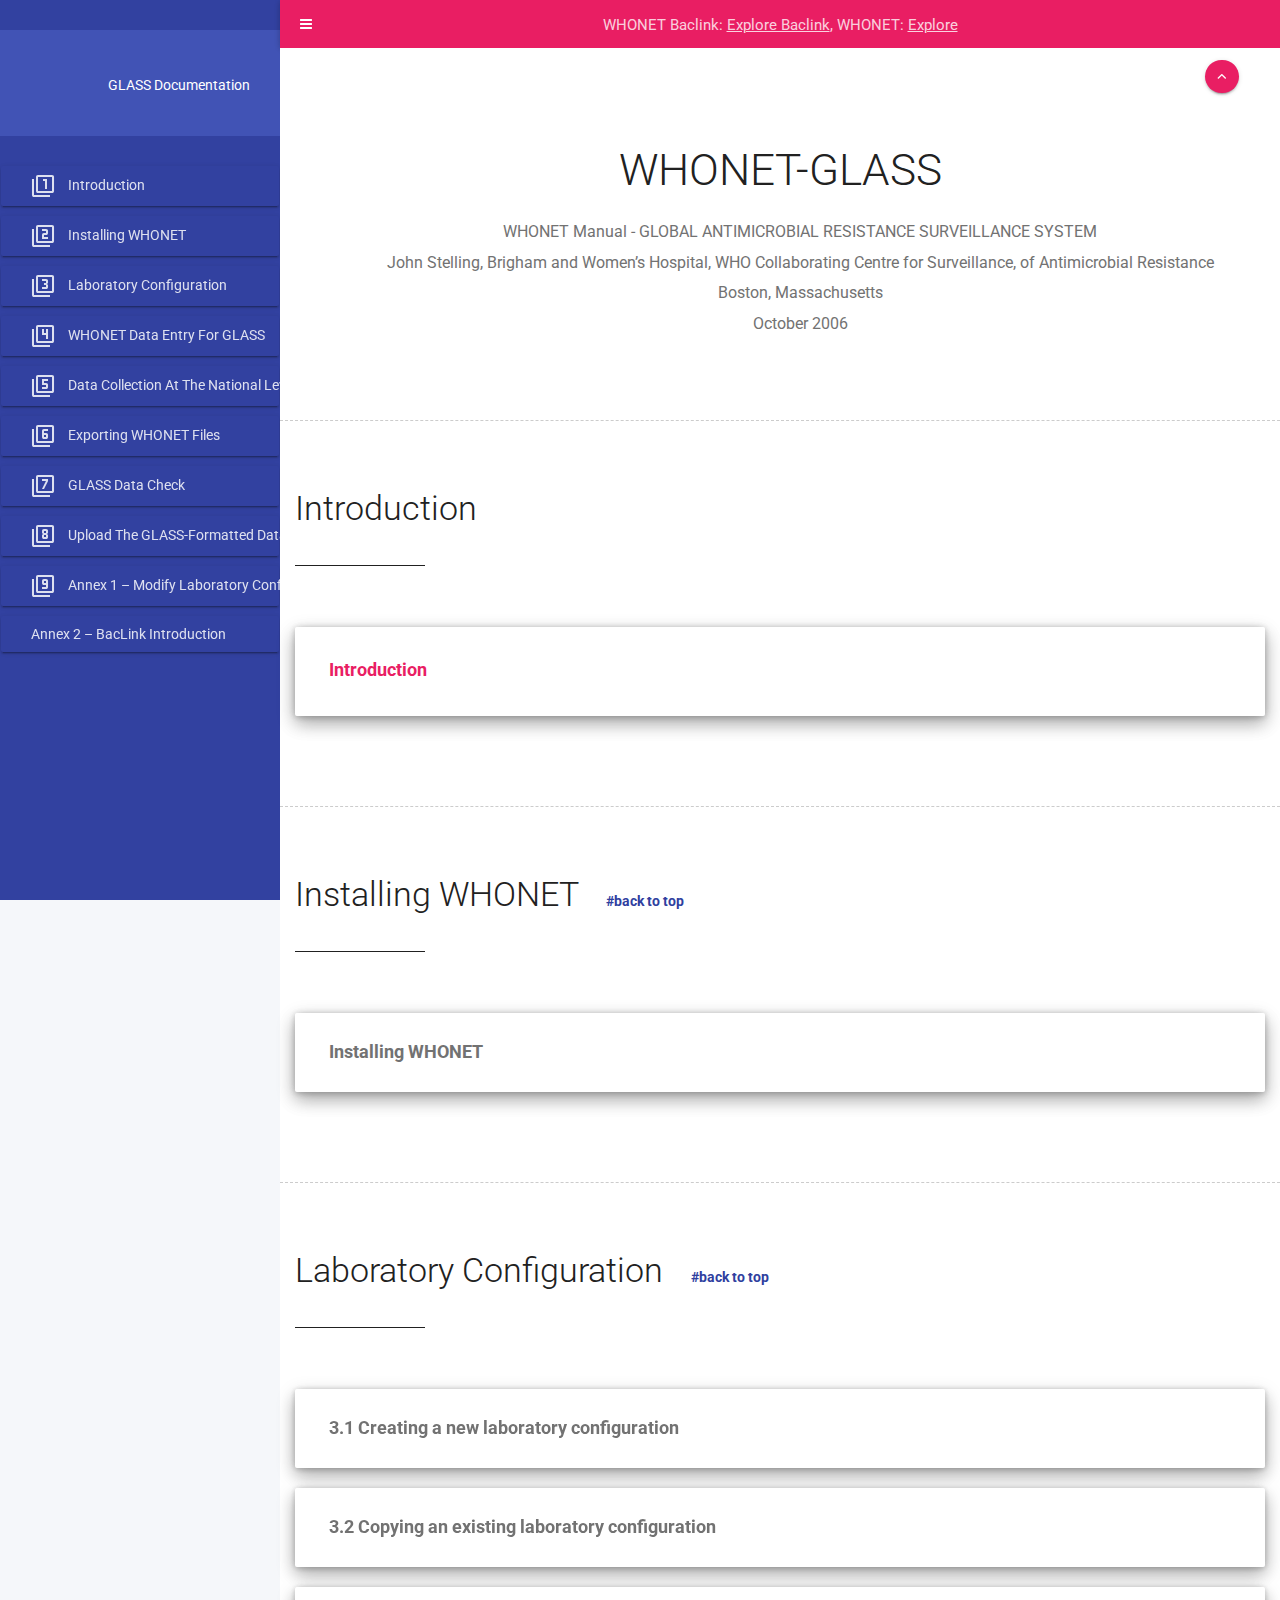
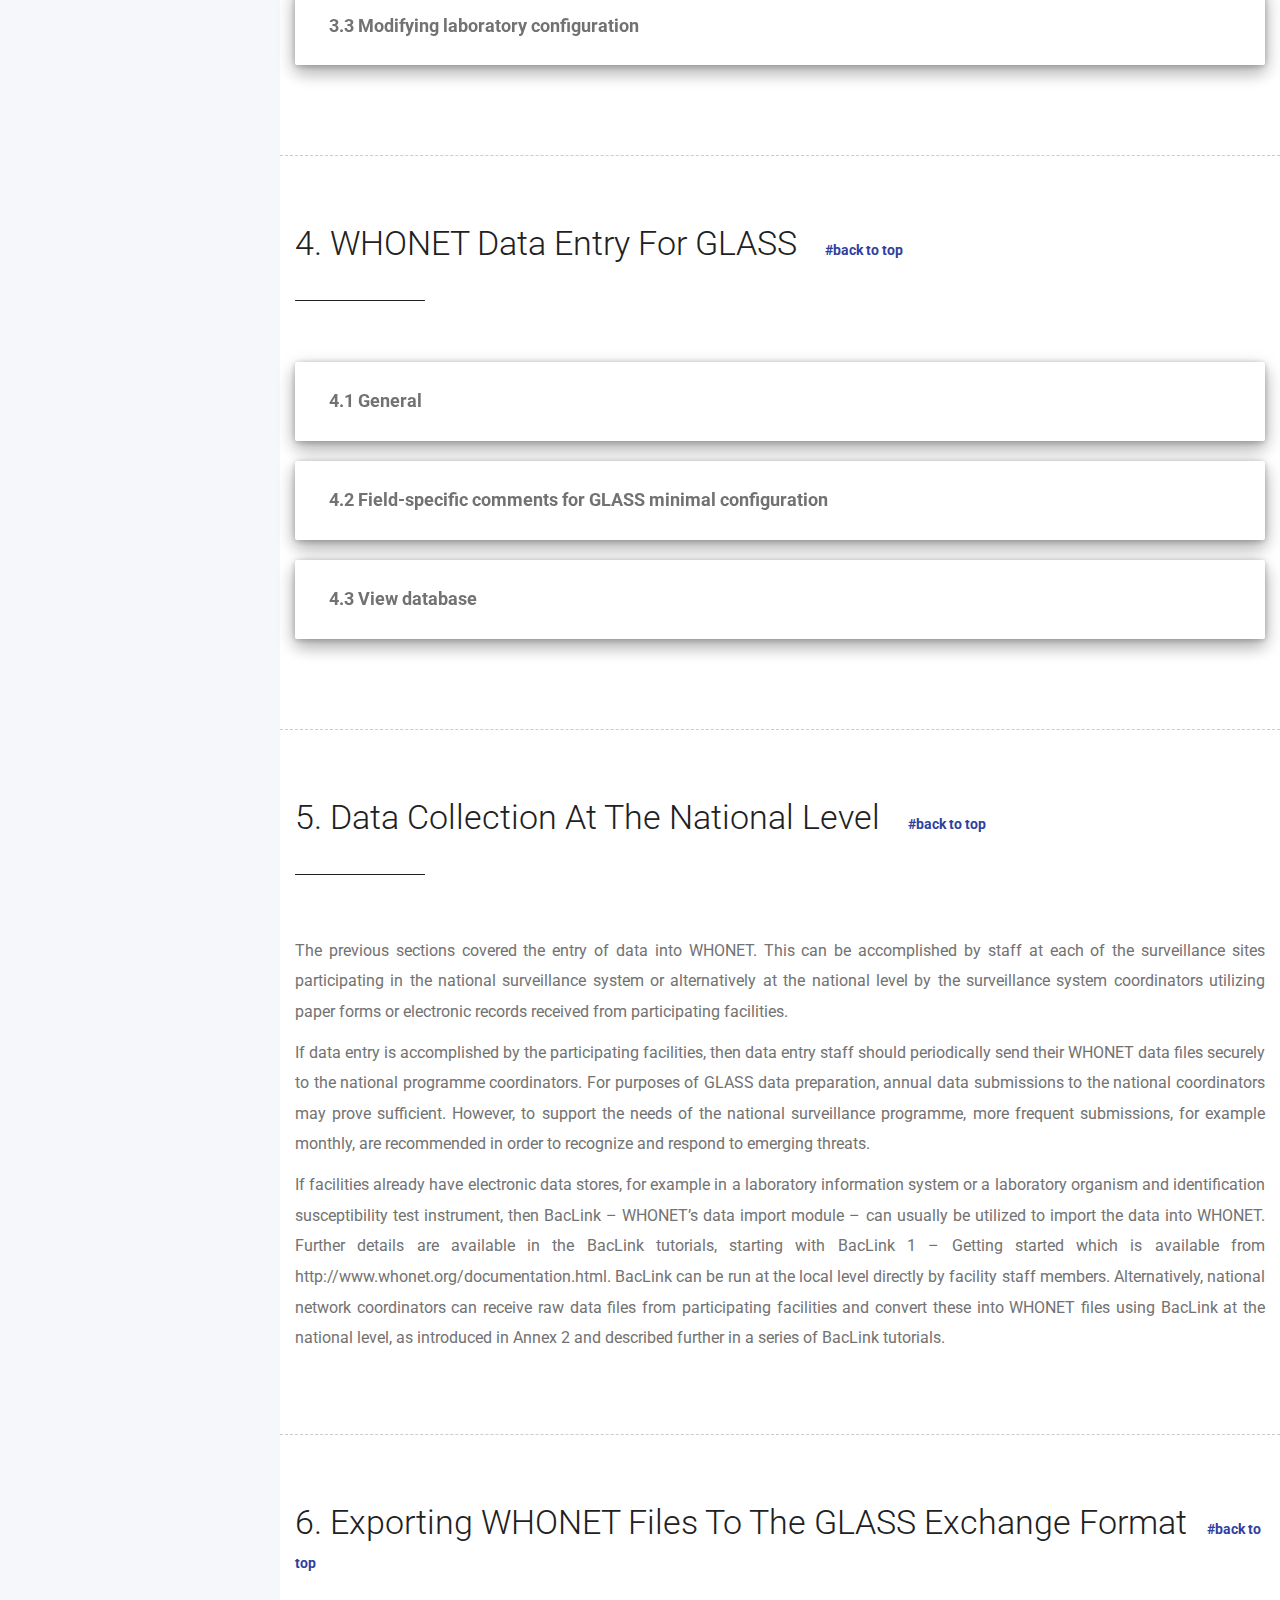
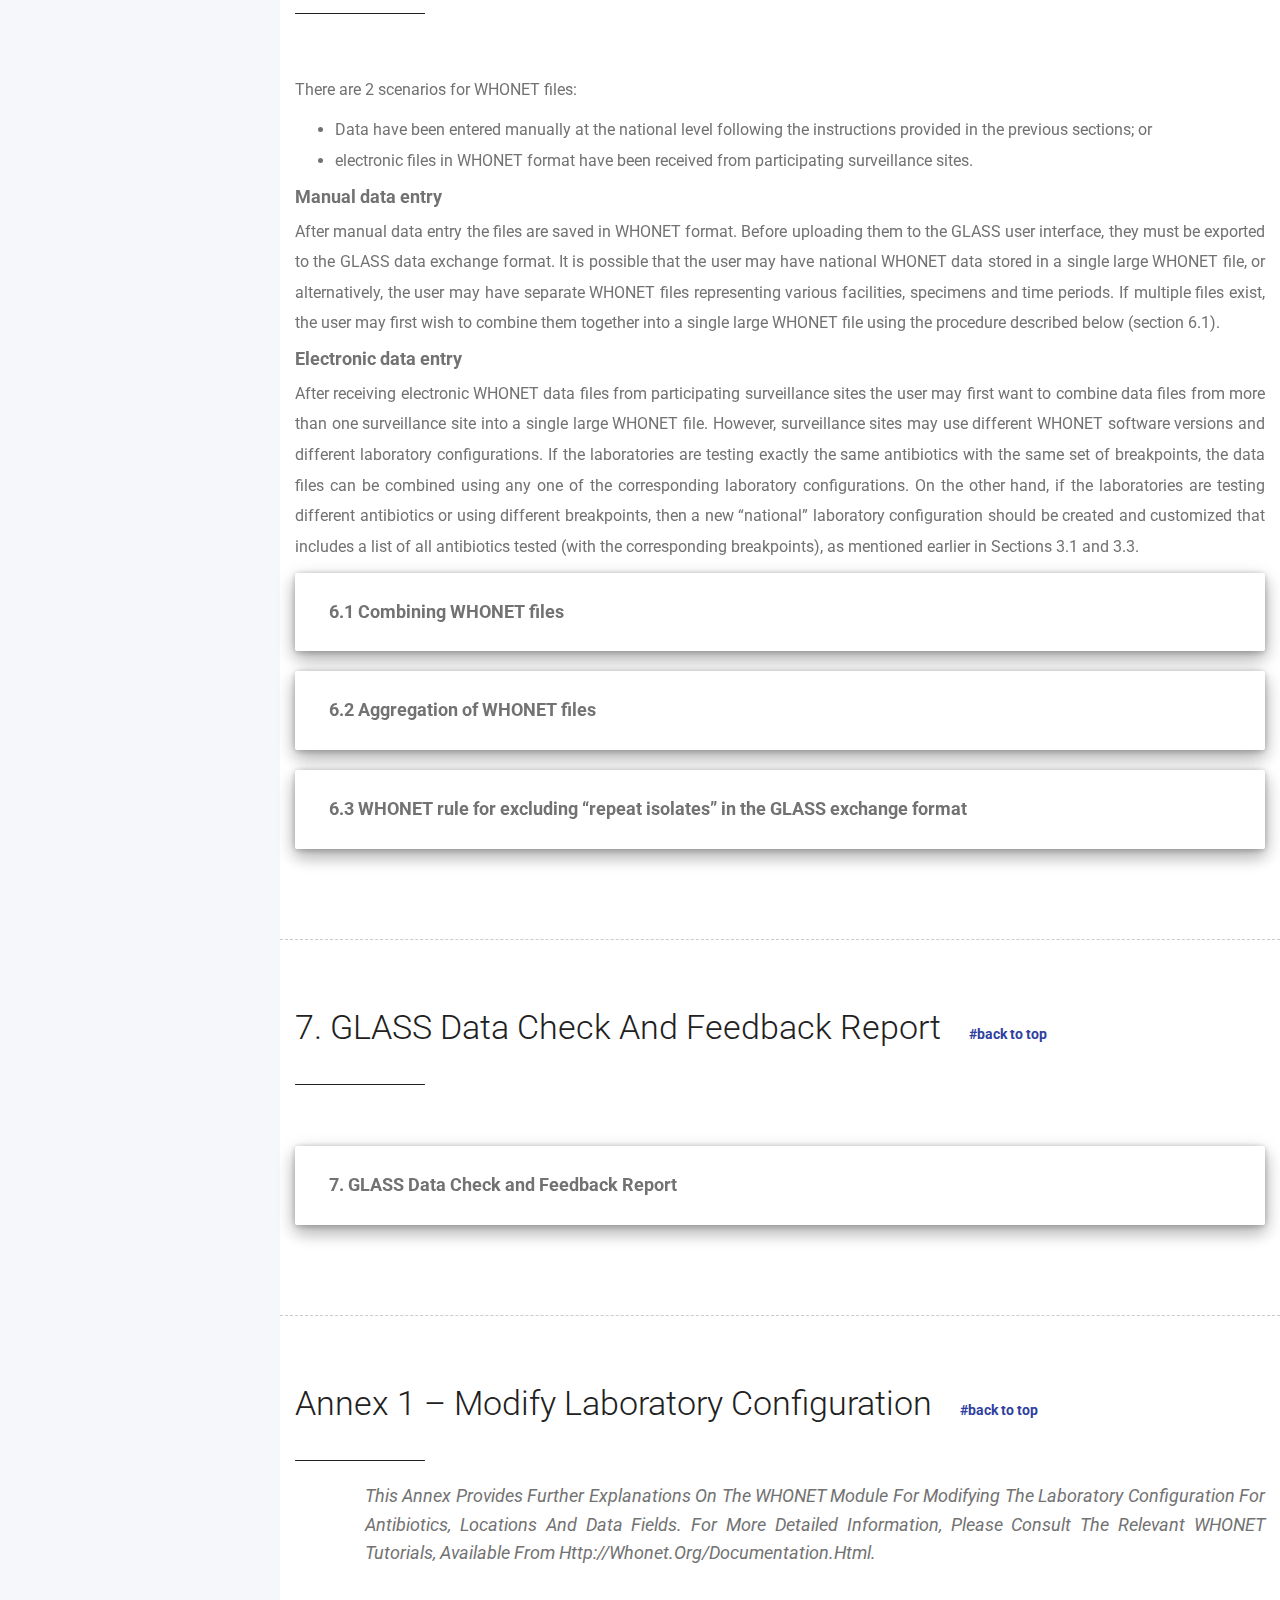
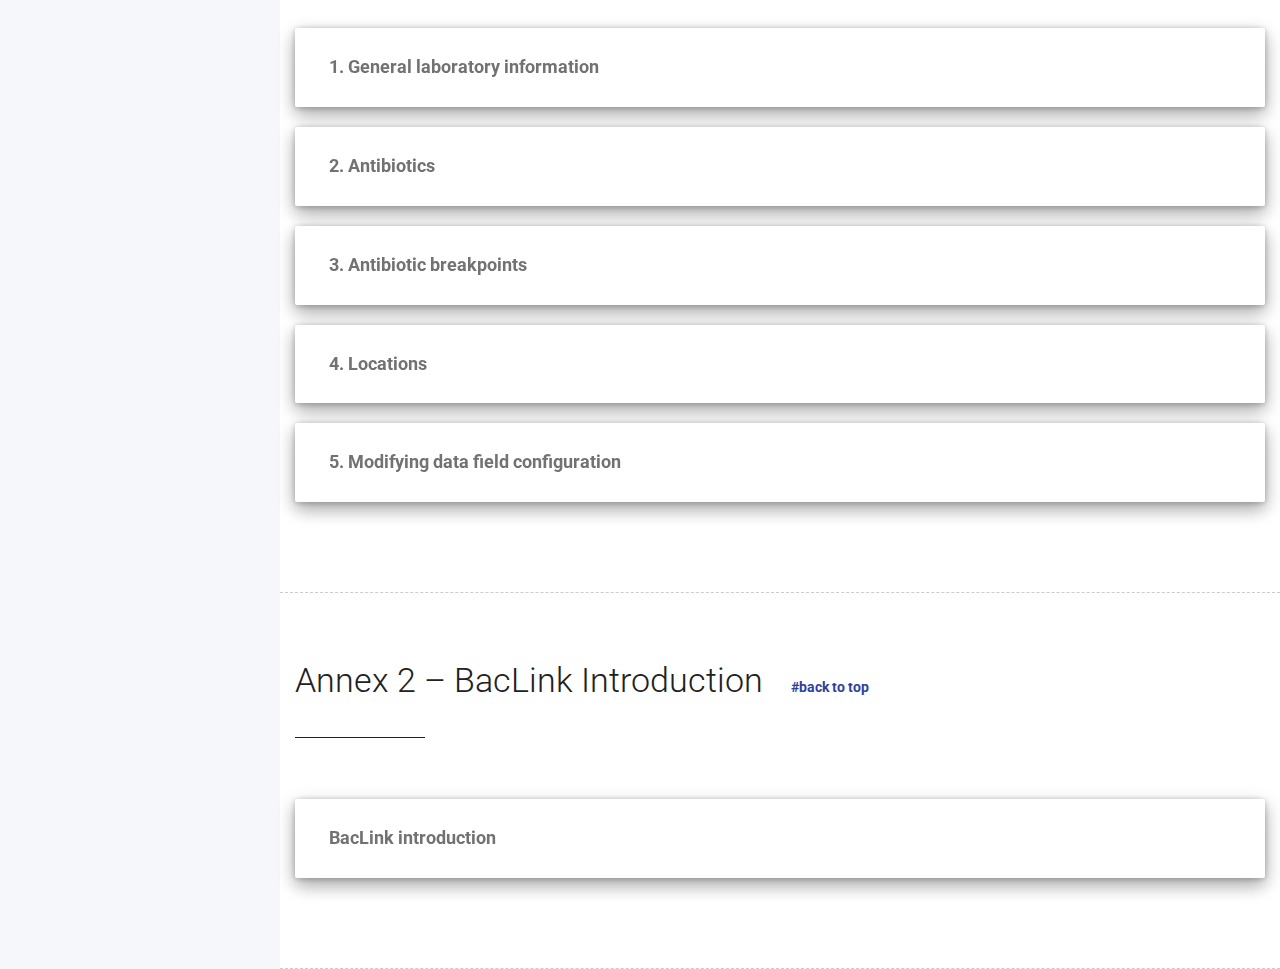
<file: glass.html>
<!doctype html>
<!--[if IE 9]> <html class="no-js ie9 fixed-layout" lang="en"> <![endif]-->
<!--[if gt IE 9]><!--> <html class="no-js " lang="en"> <!--<![endif]-->

<head>

    <!-- Basic -->
    <meta charset="utf-8">
    <meta http-equiv="X-UA-Compatible" content="IE=edge">
    
    <!-- Mobile Metas -->
    <meta name="viewport" content="width=device-width, minimum-scale=1.0, maximum-scale=1.0, user-scalable=no">
    
    <!-- Site Metas -->
    <title>WHONET-GLASS Documentation</title>
    <meta name="description" content="WHONET is a free software developed by the WHO Collaborating Centre for Surveillance of Antimicrobial Resistance for laboratory-based surveillance of infectious diseases and antimicrobial resistance.">
    <meta name="keywords" content="WHONET-GLASS Documentation, GLASS, WHONET WEB, WHONET Automation Tool, WHONET-SaTScan | Daily, Weekly, Monthly, Annual Reports, Scatterplot, Custom macros, WHO-GLASS export">

    <meta name="author" content="WHONET">
    
    <!-- Site Icons -->
    <link rel="shortcut icon" href="assets/images/favicon.ico" type="image/x-icon" />
    <link rel="apple-touch-icon" href="assets/images/apple-touch-icon.png">
    
    <!-- Material Design fonts -->
    <link href="https://fonts.googleapis.com/css?family=Roboto:300,400,400i,500,700,900" rel="stylesheet">
    <link rel="stylesheet" href="https://fonts.googleapis.com/icon?family=Material+Icons">

    <!-- Bootstrap CSS -->
    <link rel="stylesheet" href="assets/css/bootstrap.css">
    <link rel="stylesheet" href="assets/css/bootstrap-material-design.css">
    <link rel="stylesheet" href="assets/css/ripples.min.css">
    <link rel="stylesheet" href="assets/css/font-awesome.min.css">
    
    <!-- Site CSS -->
    <link rel="stylesheet" href="style.css">
    <!-- Colors CSS -->
    <link rel="stylesheet" href="assets/css/colors.css">

    <!-- Venobox CSS -->
    <link rel="stylesheet" href="assets/js/venobox/venobox.css">
    <!-- Code Snippet CSS -->
    <link href="assets/code/css/shCore.css" rel="stylesheet">
    <link href="assets/code/css/shThemeDefault.css" rel="stylesheet">

    <!--[if lt IE 9]>
      <script src="https://oss.maxcdn.com/libs/html5shiv/3.7.0/html5shiv.js"></script>
      <script src="https://oss.maxcdn.com/libs/respond.js/1.4.2/respond.min.js"></script>
    <![endif]-->

</head>
<body class="doc_wrapper">

    <!-- LOADER -->
    <div id="preloader">
        <img class="preloader" src="assets/images/loader.gif" alt="">
    </div><!-- end loader -->
    <!-- END LOADER -->
    
    <div id="wrapper">
        <aside id="sideBar">
            <ul class="main-nav">
                <!-- Your Logo Or Site Name -->
                <li class="nav-brand">
                    <a href="index.html"><span class="brand-name">GLASS Documentation</span></a>
                </li>
                <!-- Search -->
                <li>
                    <a href="#section_01" class="btn btn-raised btn-primary"><i class="material-icons">filter_1</i> Introduction</a>
                </li>
                <li>
                    <a href="#section_02" class="btn btn-raised btn-primary"><i class="material-icons">filter_2</i> Installing WHONET </a>
                </li>
                <li>
                    <a href="#section_03" class="btn btn-raised btn-primary"><i class="material-icons">filter_3</i> Laboratory configuration </a>
                </li>
                <li>
                    <a href="#section_04" class="btn btn-raised btn-primary"><i class="material-icons">filter_4</i> WHONET data entry for GLASS</a>
                </li>
                <li>
                    <a href="#section_05" class="btn btn-raised btn-primary"><i class="material-icons">filter_5</i> Data collection at the national level </a>
                </li>
                <li>
                    <a href="#section_06" class="btn btn-raised btn-primary"><i class="material-icons">filter_6</i> Exporting WHONET files</a>
                </li>
                <li>
                    <a href="#section_07" class="btn btn-raised btn-primary"><i class="material-icons">filter_7</i> GLASS Data Check  </a>
                </li>
                <li>
                    <a href="#section_08" class="btn btn-raised btn-primary"><i class="material-icons">filter_8</i> Upload the GLASS-formatted data </a>
                </li>
                <li>
                    <a href="#section_09" class="btn btn-raised btn-primary"><i class="material-icons">filter_9</i> Annex 1 – Modify laboratory configuration </a>
                </li>
                <li>
                    <a href="#section_10" class="btn btn-raised btn-primary"> Annex 2 – BacLink introduction </a>
                </li>

            </ul>
        </aside>

        <section class="topbar-panel panel hidden-xs">
            <span class="clickable btn btn-raised btn-info"><i class="fa fa-angle-up"></i></span>
            <div class="panel-body">
                <div class="topbar">
                    <div class="container-fluid">
                        <div class="row">
                            <div class="col-md-12 text-center">
                                <p>WHONET Baclink: <a href="index.html">Explore Baclink</a>, WHONET: <a href="index.html">Explore</a></p>
                            </div><!-- end left -->
                        </div><!-- end row -->
                    </div><!-- enc ontainer -->
                </div><!-- end topbar -->  
            </div>
        </section>
        <button id="menuToggler" class="btn btn-raised btn-info"><i class="fa fa-bars"></i></button>

        <section id="section_00" class="section wb">
            <div class="container-fluid">
                <div class="page-title text-center">
                    <h1>WHONET-GLASS</h1>
                    <ul style="list-style-type: none;">
                        <li>WHONET Manual - GLOBAL ANTIMICROBIAL RESISTANCE SURVEILLANCE SYSTEM </li>
                        <li>John Stelling, Brigham and Women’s Hospital, WHO Collaborating Centre for Surveillance, of Antimicrobial Resistance </li>
                        <li class="active">Boston, Massachusetts</li>
                        <li class="active">October 2006</li>
                    </ul>
                </div><!-- end title -->
            </div><!-- end container -->
        </section><!-- end section -->

        <section id="section_01" class="section wb">
            <div class="container-fluid">
                <div class="row">
                    <div class="col-md-12">
                        <div class="section-title">
                            <h3>Introduction</h3>
                            <hr>
                        </div><!-- end title -->
                    </div>
                </div><!-- end row -->

                <div class="row">
                    <div class="col-md-12">
                        <div class="contact-widget">

                            <!-- Part-01 -->
                            <div class="panel panel-default">
                              <article class="well btn-group-sm clearfix">
                                <div class="panel-heading" role="tab" id="gt-part-01">
                                    <div class="panel-title">
                                        <a class="collapsed" role="button" data-toggle="collapse" data-parent="#accordion" href="#collapseGTP1" aria-expanded="false" aria-controls="collapseGTP1">
                                          <header class="topic-title clearfix">
                                              <h3 style="font-weight: bold;">Introduction </h3>
                                          </header>
                                        </a>
                                    </div>
                                </div>
                                <div id="collapseGTP1" class="panel-collapse collapse" role="tabpanel" aria-labelledby="gt-part-01">
                                  <div class="panel-body">
                                    <div class="topic-desc row-fluid clearfix">
                                        <div class="col-sm-12">
                                          <p align="justify">This manual is written primarily for national GLASS data managers. It can also be used by data managers at laboratories serving surveillance sites participating in GLASS. It describes how to use WHONET in handling data for GLASS. </p>

                                          <p align="justify">WHONET supports output of data to GLASS exchange format for uploading to the GLASS IT platform. This is not the complete WHONET manual describing all its functionalities and features. The complete WHONET manual (including BacLink tutorials) can be downloaded from the WHONET home page at www.whonet.org. 
                                          </p>
                                          <p align="justify"> 
                                          WHONET supports participation in GLASS as:</p>
                                          <ul>
                                            <li> it is freeware, downloadable from the WHONET Home Page, www.whonet.org; and</li>
                                          
                                            <li> it supports output to the GLASS data exchange format.</li>
                                            <li>WHONET includes Data Check Feedback Reports, e.g.</li>
                                            <li>it gives direct feedback on microbiological aspects for the isolate level (e. g. alert on Methicillin-resistant Staphylococcus aureus; Penicillin non-susceptible Streptococcus pneumoniae to allow possible interventions on site; and </li>
                                            <li> it checks GLASS aggregated data validity and completeness, producing feedback reports indicating if it is necessary to correct data or make them complete before uploading to the GLASS IT platform. </li>
                                          </ul>  

                                          <p align="justify"> Section 2: “Installing WHONET” is intended for national and local users of the WHONET software.</p>

                                          <p align="justify"> Section 3: “Laboratory configuration” and
                                          </p>
                                          <p align="justify">   
                                          Section 4: “WHONET data entry for GLASS” are intended for users who will enter data into WHONET. Data entry can be accomplished at the national level by technical staff of the network coordinating institution who receives data submitted on paper forms from participating facilities. In the case of data entry into WHONET at the level of participating facilities, electronic WHONET data files are sent to the national level; at the national level WHONET data files from different facilities are combined and aggregated to the GLASS exchange format. 
                                          </p>
                                          <p align="justify">   
                                          Note:   If participating facilities already have laboratory information systems or susceptibility test instruments with the desired surveillance data, it is usually possible to avoid manual data entry through the use of BacLink – WHONET’s data import module – to capture and standardize data from existing information resources.  Further information about BacLink is provided as an Annex in this manual and can also be found in the BacLink tutorial BacLink 1 – Getting started which is available from http://www.whonet.org/documentation.html.
                                          </p> 
                                          <p align="justify"> 
                                          Sections 5: through 8 are intended for use by national surveillance system coordinators responsible for collation, analysis, validation and submission of surveillance data to the GLASS IT platform.
                                          For comments and questions on WHONET use, please write to help@whonet.org.  
                                          </p>

                                        </div>
                                    </div><!-- end tpic-desc -->

                                  </div><!-- end panel-body -->
                                </div><!-- end panel-collapse -->
                              </article><!-- end article well -->
                            </div>

                        </div><!-- end contact-widget -->
                    </div><!-- end col -->
                </div><!-- end row --> 
            </div><!-- end container -->
        </section><!-- end section -->

        <section id="section_02" class="section wb">
            <div class="container-fluid">

                <div class="row">
                    <div class="col-md-12">
                        <div class="section-title">
                            <h3>Installing WHONET <small><a href="#section_00">#back to top</a></small></h3>
                            <hr>
                        </div><!-- end title -->
                    </div>
                </div><!-- end row -->
                
                <!-- Part-01 -->
                <div class="panel panel-default">
                  <article class="well btn-group-sm clearfix">
                    <div class="panel-heading" role="tab" id="gt-part-01">
                        <div class="panel-title">
                            <a class="collapsed" role="button" data-toggle="collapse" data-parent="#accordion" href="#collapseLBP1" aria-expanded="false" aria-controls="collapseLBP1">
                              <header class="topic-title clearfix">
                                  <h3 style="font-weight: bold;"> Installing WHONET </h3>
                              </header>
                            </a>
                        </div>
                    </div>
                    <div id="collapseLBP1" class="panel-collapse collapse" role="tabpanel" aria-labelledby="gt-part-01">
                      <div class="panel-body">
                        <div class="topic-desc row-fluid clearfix">
                            <div class="col-sm-12">
                               <p align="justify">
                                The software is available from the WHONET Home Page at www.whonet.org. Click on “Software” and download WHONET 2016 (Desktop version).</p>

                                <p align="justify">WHONET requires a computer running Microsoft Windows versions XP or later, and also requires that Windows .NET version 4.0 is installed. After downloading the software, double-click on the downloaded file and follow the instructions on the screen (“Run”, “OK”, etc.).  If you receive a message about “insufficient administrative rights” to install the software, you will need to contact your facility’s system administrator to install the software for you or to grant you the necessary local administration rights temporarily.</p>
                                <p align="justify">  
                                The default location for the WHONET installation is C:\WHONET\.  You may change this as you wish.  For example, if you would like to use WHONET on a network drive to permit shared use by multiple staff members, you can install the software to a common drive such as T:\WHONET\.  </p>
                                <p align="justify">In case you already have an older version of WHONET (prior to “WHONET 2016”) on your PC, then you may install the updated WHONET applications side by side in different folders and copy your data and configuration files to the new folders. This method will retain your ability to use the older version of the software. Alternatively, you can use the browse feature to locate the configuration files without copying them.
                                After installing the programme, you will find the WHONET and BacLink icons on your computer’s desktop.
                                Note:   If you have an antivirus, or system protection software installed such as Microsoft SmartScreen, Norton Antivirus, Symantec Antivirus, etc., it is possible that you may encounter a warning message similar to the following:</p>

                                <img src="glass/install-whonet.jpg" alt="Figure 1.  Installing WHONET" class="img-responsive img-thumbnail img-position ">

                                <p align="justify">This message appears because the software is new and has not been installed on many systems, so the antivirus software notifies you that you should take extra precaution. It does not indicate a problem with the installation package. To proceed, you must follow your system’s prompts to continue with the installation. It may be necessary to open your computer’s downloads folder in order to locate the installation package.</p>
                                <p align="justify">Additionally, you may wish to scan the file using your antivirus software before installing the application. You should also verify that the installer is from the verified publisher “Brigham and Women’s Hospital.” This last point ensures that the installation package is authentic and has not been modified since it was created.</p>
                                </p>

                            </div>
                        </div><!-- end tpic-desc -->

                      </div><!-- end panel-body -->
                    </div><!-- end panel-collapse -->
                  </article><!-- end article well -->
                </div> 
            </div><!-- end container -->
        </section><!-- end section -->

        <section id="section_03" class="section wb">
            <div class="container-fluid">
                <div class="row">
                    <div class="col-md-12">
                        <div class="section-title">
                            <h3>Laboratory configuration  <small><a href="#section_00">#back to top</a></small></h3>
                            <hr>
                           
                        </div><!-- end title -->
                    </div>
                </div><!-- end row -->

                <div class="row">
                    <div class="col-md-12">
                      
                      <!-- Part-01 -->
                      <div class="panel panel-default">
                        <article class="well btn-group-sm clearfix">
                          <div class="panel-heading" role="tab" id="gt-part-01">
                              <div class="panel-title">
                                  <a class="collapsed" role="button" data-toggle="collapse" data-parent="#accordion" href="#collapseDT1" aria-expanded="false" aria-controls="collapseDT1">
                                    <header class="topic-title clearfix">
                                        <h3 style="font-weight: bold;">3.1  Creating a new laboratory configuration</h3>
                                    </header>
                                  </a>
                              </div>
                          </div>

                          <div id="collapseDT1" class="panel-collapse collapse" role="tabpanel" aria-labelledby="gt-part-01">
                            <div class="panel-body">
                              <div class="topic-desc row-fluid clearfix">
                                  <div class="col-sm-12">
                                    <p align="justify">
                                    National data managers who receive paper forms from participating surveillance sites need to enter data at the national level. The first step is to create a GLASS data format-compatible laboratory. You may wish to create one laboratory for each participating surveillance site (see section 3.2 for “Copying existing laboratory configuration”) or a single “national” laboratory that can be utilized for analysing and managing data from any of the participating facilities in the country.
                                    </p>
                                    <p align="justify">
                                    Where participating surveillance sites submit electronic WHONET data files to the national level, the data manager may first want to create a GLASS laboratory to combine data into one WHONET file (line-level data) and subsequently aggregate data to the GLASS exchange format (see section 6 for exporting WHONET files to the GLASS exchange format).</p>
                                    <p align="justify">

                                    To configure a GLASS laboratory:
                                    Start WHONET, the screen below appears, click “Cancel” </p>

                                     <img src="glass/figure3-1-1.jpg" alt="Figure 1.  Installing WHONET" class="img-responsive img-thumbnail img-position ">

                                     
                                    <p align="justify">Then the main WHONET screen appears. Click “File”, select “GLASS“ and click  “New laboratory”, the following screen appears:</p>
                                     <img src="glass/figure3-1-2.jpg" alt="Figure 1.  Installing WHONET" class="img-responsive img-thumbnail img-position ">


                                    <p align="justify"> Indicate your country, laboratory name and laboratory code, then click “OK”.
                                    The screen below appears:</p>
                                     
                                    <img src="glass/figure3-1-3.jpg" alt="Figure 1.  Installing WHONET" class="img-responsive img-thumbnail img-position ">
                                    <p align="justify">Choose your configuration type. Data entered through either method will be usable for GLASS export. Indeed, WHONET files created by any method can be exported to GLASS formats.  The minimal GLASS configuration reflects the GLASS standards outlined in the WHO GLASS Manual for Early Implementation.  The standard configuration will allow for more extensive data entry and analysis options in addition to GLASS requirements.</p>
                                     
                                    <p align="justify">The screen below appears:</p>
                                    <img src="glass/figure3-1-4.jpg" alt="Figure 1.  Installing WHONET" class="img-responsive img-thumbnail img-position ">
                                     

                                    <p align="justify">Select the guidelines used at the laboratory and click “OK”.
                                    With the minimal GLASS configuration WHONET will create a new laboratory with the recommended set of GLASS antibiotics, data fields and codes. You will then be prompted with the following screen.</p>

                                    <img src="glass/figure3-1-5.jpg" alt="Figure 1.  Installing WHONET" class="img-responsive img-thumbnail img-position ">


                                    <p align="justify">If you want to review the configuration and make any additional modifications, select “Yes” and follow instructions in section 3.3 and Annex 1.  Otherwise, select “No” to proceed directly with WHONET data entry and analysis.
                                    Before you start with data entry we recommend that you review to check if it is necessary to make changes to the antibiotic interpretative breakpoints. For details of how to make any additional changes please refer to section 3.3 and Annex 1.</p>



                                  </div>
                              </div><!-- end tpic-desc -->

                            </div><!-- end panel-body -->
                          </div><!-- end panel-collapse -->
                        </article><!-- end article well -->
                      </div> 
                      <!-- Part-02 -->
                      <div class="panel panel-default">
                        <article class="well btn-group-sm clearfix">
                          <div class="panel-heading" role="tab" id="gt-part-01">
                              <div class="panel-title">
                                  <a class="collapsed" role="button" data-toggle="collapse" data-parent="#accordion" href="#collapseDT2" aria-expanded="false" aria-controls="collapseDT2">
                                    <header class="topic-title clearfix">
                                        <h3 style="font-weight: bold;">3.2  Copying an existing laboratory configuration </h3>
                                    </header>
                                  </a>
                              </div>
                          </div>

                          <div id="collapseDT2" class="panel-collapse collapse" role="tabpanel" aria-labelledby="gt-part-01">
                            <div class="panel-body">
                              <div class="topic-desc row-fluid clearfix">
                                  <div class="col-sm-12">

                                    <p align="justify">If the national data manager is responsible for working with multiple facilities, the “Copy laboratory” feature can be used to clone the created GLASS laboratory to new ones, assigning a new name and code to each additional facility created.  This is described in further detail below.</p>

                                    <ul>
                                      <li>Choose from main menu, “File”, “Open laboratory”.</li>

                                      <li>To copy an existing laboratory configuration e.g. SWE-005, select SWE-005 from the screen below, and click on “Copy laboratory”.</li>
                                    </ul>   
                                    <img src="glass/figure3-2-1.jpg" alt="Figure 5.  Data entry" class="img-responsive img-thumbnail img-position ">

                                    The screen below will appear:
                                    <img src="glass/figure3-2-2.jpg" alt="Figure 5.  Data entry" class="img-responsive img-thumbnail img-position "> 

                                    >> Enter the country, laboratory name and laboratory code (numbers) and click “OK”. 


                                  </div>
                              </div><!-- end tpic-desc -->

                            </div><!-- end panel-body -->
                          </div><!-- end panel-collapse -->
                        </article><!-- end article well -->
                      </div>

                      <!-- Part-03 -->
                      <div class="panel panel-default">
                        <article class="well btn-group-sm clearfix">
                          <div class="panel-heading" role="tab" id="gt-part-01">
                              <div class="panel-title">
                                  <a class="collapsed" role="button" data-toggle="collapse" data-parent="#accordion" href="#collapseDT3" aria-expanded="false" aria-controls="collapseDT3">
                                    <header class="topic-title clearfix">
                                        <h3 style="font-weight: bold;">3.3  Modifying laboratory configuration</h3>
                                    </header>
                                  </a>
                              </div>
                          </div>

                          <div id="collapseDT3" class="panel-collapse collapse" role="tabpanel" aria-labelledby="gt-part-01">
                            <div class="panel-body">
                              <div class="topic-desc row-fluid clearfix">
                                  <div class="col-sm-12">

                                    <p align="justify">When using the feature “Create a new GLASS laboratory”, WHONET defines a laboratory configuration with a list of antibiotics and data fields. However, the data manager may wish to further customize the configuration to more closely match data entry, analysis and reporting needs on site and at the national level.  </p>

                                    <h4>Options include:</h4>
                                    <ul>
                                      <li><strong>General information:</strong>  The user may modify the laboratory code, full laboratory name and country code.  The user can also specify whether isolates of human origin will be collected primarily or whether human, animal, food and/or environmental isolates are to be collected in one database.</li>

                                    <li><strong>Data fields:</strong>  When the “Create a new GLASS laboratory” feature was used, WHONET created a list of “minimal GLASS” or “standard WHONET” data fields, such as “Identification number”, “Specimen type” and “Pathogen”. The user may add or remove data fields from this list to more closely match data management preferences, for example “Patient last name” or “Diagnosis”.  </li>

                                    <li> <strong>Locations:</strong>  A list of patient care areas may be created for the laboratory configuration e.g. “Emergency Room”, “General medical ward” and “Surgical intensive care unit”.  This will be particularly useful if the user plans to use WHONET for purposes of clinical reporting or data analysis on site. If data for this variable are to be combined at the national level with data from different facilities, a standardized list of patient care areas must be implemented by the coordinating centre.</li>

                                    <li><strong>Antibiotics:</strong>  Antibiotics may be added or removed from the antibiotic list established for the laboratory configuration so that it more closely matches the set of antibiotics tested on site or considered under surveillance at the national level. “Antibiotic panels” may be defined, which control the organism-specific list of antibiotics displayed to the user during data entry or “antibiotic profiles” used in the WHONET data analysis module. The breakpoints automatically defined by WHONET can be reviewed and edited in this module.</li>
                                  </ul>

                                  <p>Further details on these configuration features can be found in Annex 1.</p>



                                  </div>
                              </div><!-- end tpic-desc -->

                            </div><!-- end panel-body -->
                          </div><!-- end panel-collapse -->
                        </article><!-- end article well -->
                      </div>

                    </div>

                </div><!-- end row -->

            </div><!-- end container -->
        </section><!-- end section -->

        <section id="section_04" class="section wb">
            <div class="container-fluid">
                <div class="row">
                    <div class="col-md-12">
                        <div class="section-title">
                            <h3>4.  WHONET data entry for GLASS <small><a href="#section_00">#back to top</a></small></h3>
                            <hr>

                        </div><!-- end title -->
                    </div>
                </div><!-- end row -->

                <div class="row">
                    <div class="col-md-12">
                      
                      <!-- Part-01 -->
                      <div class="panel panel-default">
                        <article class="well btn-group-sm clearfix">
                          <div class="panel-heading" role="tab" id="gt-part-01">
                              <div class="panel-title">
                                  <a class="collapsed" role="button" data-toggle="collapse" data-parent="#accordion" href="#collapseDAP1" aria-expanded="false" aria-controls="collapseDAP1">
                                    <header class="topic-title clearfix">
                                        <h3 style="font-weight: bold;">4.1  General</h3>
                                    </header>
                                  </a>
                              </div>
                          </div>

                          <div id="collapseDAP1" class="panel-collapse collapse" role="tabpanel" aria-labelledby="gt-part-01">
                            <div class="panel-body">
                              <div class="topic-desc row-fluid clearfix">
                                  <div class="col-sm-12">
                                    <p align="justify">Before starting “Data entry” the user should open the corresponding laboratory configuration.</p>
                                    <span style="margin-left: 30px;">Click on main menu, “File”, “Open laboratory”. Select laboratory and click on “Open laboratory”.</span>

                                    <p align="justify">WHONET uses the data structure defined in the current laboratory configuration and will use the breakpoints as defined in the laboratory configuration.</p>

                                    <span style="margin-left: 30px;"> >> Select a new data file or open an existing file. To make a new file, select “Data Entry” from the menu bar and then select “New Data File”.
                                    The screen Data entry (below) appears.</span> <br />
                                    <span style="margin-left: 30px;"> >> Enter the name of the file to be created, for example “2015SWE.005” or “2015GLASS.008”</span>
                                    <img src="glass/figure4-1-1.jpg" alt="Figure 5.  Data entry" class="img-responsive img-thumbnail img-position "> 

                                    <p align="justify">By default, data files are stored in the C:\WHONET\Data\ folder, but the user may use the “Drives” and “Folder” boxes to specify a preferred data file location.</p>

                                    <span style="margin-left: 30px;"> Click OK to proceed with data entry.</span>

                                    <p align="justify">Once a data file has been opened or created, the “Data entry” screen (below) will appear.</p>

                                    <p align="justify">Data are entered in the fields on the left half of the screen.  The following data fields will appear if the “minimal GLASS configuration” was selected.</p> 

                                    <img src="glass/figure4-1-2.jpg" alt="Figure 5.  Data entry" class="img-responsive img-thumbnail img-position ">  

                                    <p align="justify">General explanation for data entry:
                                    When the cursor jumps to a field for data entry, brief instructions and recommended data codes for that field appear at the lower right of the screen.</p>

                                    <p align="justify">After entering data in one field, there are four ways of moving to the next field:</p>

                                    <ul>
                                      <li> press the <Enter> key; or</li>
                                      <li> press the <Tab> key; or</li>
                                      <li> press the arrow keys; or</li>
                                      <li> use the mouse.</li>
                                    </ul>
                                    <p align="justify">
                                    Enter dates in the same format as the default format on the computer in use, namely as day/month/year or month/day/year or year/month/day.  After entering a date and moving to the next field, the user should check that the date has been interpreted correctly – WHONET automatically converts the numeric month to the name of the month. When entering a date, the year can be entered as a 2- or 4-digit date. The numbers indicating day, month and year must be separated by a /, hyphen, or space.</p>


                                  </div>
                              </div><!-- end tpic-desc -->

                            </div><!-- end panel-body -->
                          </div><!-- end panel-collapse -->
                        </article><!-- end article well -->
                      </div> 
                      <!-- Part-02 -->
                      <div class="panel panel-default">
                        <article class="well btn-group-sm clearfix">
                          <div class="panel-heading" role="tab" id="gt-part-01">
                              <div class="panel-title">
                                  <a class="collapsed" role="button" data-toggle="collapse" data-parent="#accordion" href="#collapseDAP2" aria-expanded="false" aria-controls="collapseDAP2">
                                    <header class="topic-title clearfix">
                                        <h3 style="font-weight: bold;">4.2  Field-specific comments for GLASS minimal configuration</h3>
                                    </header>
                                  </a>
                              </div>
                          </div>

                          <div id="collapseDAP2" class="panel-collapse collapse" role="tabpanel" aria-labelledby="gt-part-01">
                            <div class="panel-body">
                              <div class="topic-desc row-fluid clearfix">
                                  <div class="col-sm-12">

                                    <p align="justify">In the following section the variables of the GLASS minimal configuration laboratory are described. Most of them are required for generating the GLASS exchange format (GLASS aggregated data files). If the user has configured the laboratory to requirements different from the GLASS protocol, additional data entry fields may appear. </p>

                                    <p align="justify" style="margin-left: 30px;">Note:   GLASS is collecting data not only on “positive” results (GLASS priority pathogens) but also on the overall number of clinical specimens submitted to the laboratory for species isolation and identification. That means, for example for blood specimens, information on isolates other than the GLASS priority pathogens and also “negative” results should be included in the aggregated GLASS data submission. WHONET has implemented this approach in the GLASS sample file, providing the information is entered on site; the overall number of samples for the respective specimen is aggregated in the sample file. For more details on data entry in WHONET see below under “Pathogen”. More information on the approach and methodology can be found in the GLASS Manual for Early Implementation  and the GLASS guide to preparing aggregated AMR data files. </p>

                                    <h4>Unique patient identifier</h4>

                                    <p align="justify">Enter a unique patient identifier (ID) for each patient with a maximum of 12 characters. Several specimens and isolates can be assigned to each patient and corresponding unique ID. The unique patient ID is required for de-duplication that is automatically done by WHONET software when generating the GLASS exchange format (see also section 6.3).</p>
                                    <h4>Date of birth</h4>

                                    <p align="justify">To enter the date of birth see instructions on the previous page regarding the format. Alternatively the user may wish to enter the patient’s age (see “Age”). When generating the GLASS exchange format, age will be aggregated into the GLASS pre-defined age group category.</p>

                                    <h4>Gender </h4>
                                    
                                    <p align="justify">Enter “m” for male and “f” for female. Missing values will be reported in the GLASS aggregated data file as unknown.</p>

                                    <h4>Age</h4>

                                    <p align="justify">The option of entering the patient’s age exists. However, if the patient’s date of birth has been entered, the patient’s age will automatically be calculated and inserted in the age field when the specimen date is entered. When generating the GLASS exchange format, age will be grouped in the GLASS pre-defined age group category.</p>

                                    <h4>Date of admission </h4>

                                    <p align="justify">Enter the date of hospital (inpatient) admission (see previous page for date format). Date of admission is a field required to calculate “hospital origin”.</p>

                                    <h4>Location type</h4>
                                    
                                    <p align="justify">Select the location type (ward type). It is important to indicate the patient’s location as the calculation of the GLASS variable “origin” (community or hospital, see “infection origin” below) is based on an algorithm in the WHONET software that requires the variable’s location type. As a minimum enter outpatient or inpatient respectively. For hospitalized patients, the “date of admission” and “specimen date” are also required. Missing values will result in unknown “origin” in the GLASS aggregated data file.</p>

                                    <h4>Infection origin</h4>
                                    
                                    <p align="justify">The GLASS protocol defines “origin” as community- or hospital-acquired infection (see also the GLASS Manual for Early Implementation and the GLASS document “ A guide to preparing aggregated AMR data files” for more details). WHONET software calculates “Infection origin” using a combination of data entry fields. In order for the software to calculate this field, three data fields are needed: location type; and for hospitalized patients - specimen date and the date of admission. The rules for calculating the “Infection origin” (corresponding to the GLASS “origin”) are as follows: All location types of “out” (coded value for outpatient) will result in the isolate being reported to GLASS as “Community”. If admission date and specimen date are provided, and location type is “in” (coded value for inpatient), the system will verify that the admission date occurred more than two days prior to the specimen’s collection. If this is true, the isolate will be marked “Hospital”, otherwise it will be marked “Community”. If the system cannot determine the “Infection origin”, usually due to missing data, it will be reported as “Unknown” to GLASS.</p>

                                    <h4>Surveillance site </h4>
                                    
                                    <p align="justify">Enter the surveillance site (maximum 3 letters laboratory code) or choose “other” in the event that the patient has not been cared for at the surveillance site. 
                                    Specimen number 
                                    Enter a number for each specimen with a maximum of 12 characters. 
                                    The specimen number may be helpful for data validation purposes when, for example, several isolates from the same patient are entered.  
                                    <h4>Specimen date</h4>
                                    Enter the date the specimen was taken (see previous page for date format). This field is required to calculate the “Infection origin”.
                                    <h4>Specimen type</h4>
                                    Enter the specimen type from the GLASS list that is displayed on the right half of the screen. Two lists are available to the user – the short “GLASS list” with four specimen types (“Blood”, “Genital”, “Stool” and “Urine”); or the “Standard WHONET list” with a much larger number of specimen types e.g. “Cerebrospinal fluid”, “Sputum”, “Joint fluid”, etc. Choose the list that is most appropriate for your needs. </p>

                                    <h4>Pathogen</h4>
                                    
                                    <p align="justify">The 3-character WHONET organism code should be entered here, or selected from the GLASS pathogen list on the right half of the screen that is displayed by default for the minimal GLASS configuration. To view the standard or extended list and to enter information on isolates other than the GLASS priority pathogens, select ”standard” or “extended” respectively from the drop down option. To enter data for specimens submitted to the laboratory but with “negative” results (“no isolate growth”) leave the pathogen field blank or use the WHONET code “xxx” signifying “No growth”, and press the “Save isolate” button on the upper right screen and proceed as prompted. The specimen will be correctly included in the GLASS sample file. More information on the approach and methodology can be found in the GLASS Manual for Early Implementation and the GLASS document “A guide to preparing aggregated AMR data files”.</p>

                                    <h4>Antibiotic panel</h4>
                                    
                                    <p align="justify">The antibiotic panel displayed by default shows the antibiotics for the selected organism proposed by GLASS for reporting. If the user changes the panel to “All antibiotics”, then it is possible to select from any of the antibiotics on the list.</p>

                                    <h4>Susceptibility results and the list of antibiotics</h4>

                                    <p align="justify">To enter susceptibility results, first click on the appropriate test method – disk diffusion, MIC or ETest.  The list of antibiotics for that test method appears. Each time a result is entered press <Enter>: the cursor then jumps to the next antibiotic on the antibiotic panel for the organism tested.  </p>

                                    <h4>Entering susceptibility results</h4>
                                    
                                    <p align="justify">WHONET allows the entry of quantitative results (e.g. 13 mm, 64 µg/ml) or the entry of qualitative results (R = resistant, I = intermediate, S = susceptible).
                                    </p>
                                    <p align="justify">  
                                    The lowest possible zone diameter is 6 mm. If 0 mm is entered (indicating no inhibition), WHONET will automatically change this to 6 mm.
                                    </p>
                                    <p align="justify">

                                    For off-scale MIC values the following, for example, may be entered:  <=.5, >64. 
                                    </p>
                                    <p align="justify">If MIC results from the test of a drug combination are being entered (e.g. trimethoprim/sulfamethoxazole), enter the result of the first or principal agent. These concentrations usually follow the 1, 2, 4, 8 … doubling-dilution series.</p>

                                    <h4>Saving the isolate information</h4>
                                    
                                    <p align="justify">When all the data for an isolate have been entered, click on “Save isolate” (or press Alt-S). The data will be saved and the “Data entry” screen will be cleared so that the data for the next isolate can be entered.</p>
                                    <p align="justify">
                                    WHONET will ask whether the user wants to:</p>

                                    <ul>
                                      <li> Save the isolate </li>
                                      <li>Save and continue with the same isolate</li>
                                      <li>Save and continue with the same patient</li>
                                    </ul>

                                    <p align="justify">Click on one of these options to save or on “Cancel”, if the decision is not to save the record.</p>

                                    <h4>Exit data entry</h4>

                                    <p align="justify">When all data have been entered, click on “Exit” to return to the main WHONET screen.
                                    </p>


                                  </div>
                              </div><!-- end tpic-desc -->

                            </div><!-- end panel-body -->
                          </div><!-- end panel-collapse -->
                        </article><!-- end article well -->
                      </div>

                      <!-- Part-03 -->
                      <div class="panel panel-default">
                        <article class="well btn-group-sm clearfix">
                          <div class="panel-heading" role="tab" id="gt-part-01">
                              <div class="panel-title">
                                  <a class="collapsed" role="button" data-toggle="collapse" data-parent="#accordion" href="#collapseDAP3" aria-expanded="false" aria-controls="collapseDAP3">
                                    <header class="topic-title clearfix">
                                        <h3 style="font-weight: bold;">4.3  View database</h3>
                                    </header>
                                  </a>
                              </div>
                          </div>

                          <div id="collapseDAP3" class="panel-collapse collapse" role="tabpanel" aria-labelledby="gt-part-01">
                            <div class="panel-body">
                              <div class="topic-desc row-fluid clearfix">
                                  <div class="col-sm-12">

                                    <ul>
                                      <li>From menu choose, “Data entry”, “Open data file”, select data file and click on “Open”. </li>
                                      <li> To check the records once data entry has been performed, click on “View database”: the screen below appears. </li>
                                      <li> To make changes, select the record to be changed and click “Edit isolate.” The data entry screen will appear again and changes can be entered. Click “Save isolate” to save these changes.</li> 
                                      <li>Note:   The calculated variable “Infection origin” is only visible in the data entry screen and not in the view database.</li>

                                      <img src="glass/figure4-3-1.jpg" alt="Figure 5.  Data entry" class="img-responsive img-thumbnail img-position ">  


                                      <li> To leave the screen above, click on “Continue” and “Exit”.</li>
                                    </ul>  


                                  </div>
                              </div><!-- end tpic-desc -->

                            </div><!-- end panel-body -->
                          </div><!-- end panel-collapse -->
                        </article><!-- end article well -->
                      </div>


                    </div>

                </div><!-- end row -->

            </div><!-- end container -->
        </section><!-- end section -->

        <section id="section_05" class="section wb">
            <div class="container-fluid">
                <div class="row">
                    <div class="col-md-12">
                        <div class="section-title">
                            <h3>5.  Data collection at the national level <small><a href="#section_00">#back to top</a></small></h3>
                            <hr>
                        </div><!-- end title -->
                    </div>
                </div><!-- end row -->

                <div class="row">
                    <div class="col-md-12">
                      <p align="justify">The previous sections covered the entry of data into WHONET. This can be accomplished by staff at each of the surveillance sites participating in the national surveillance system or alternatively at the national level by the surveillance system coordinators utilizing paper forms or electronic records received from participating facilities.</p>
                      <p align="justify">If data entry is accomplished by the participating facilities, then data entry staff should periodically send their WHONET data files securely to the national programme coordinators. For purposes of GLASS data preparation, annual data submissions to the national coordinators may prove sufficient.  However, to support the needs of the national surveillance programme, more frequent submissions, for example monthly, are recommended in order to recognize and respond to emerging threats.</p>

                      <p align="justify">If facilities already have electronic data stores, for example in a laboratory information system or a laboratory organism and identification susceptibility test instrument, then BacLink – WHONET’s data import module – can usually be utilized to import the data into WHONET. Further details are available in the BacLink tutorials, starting with BacLink 1 – Getting started which is available from http://www.whonet.org/documentation.html.  BacLink can be run at the local level directly by facility staff members. Alternatively, national network coordinators can receive raw data files from participating facilities and convert these into WHONET files using BacLink at the national level, as introduced in Annex 2 and described further in a series of BacLink tutorials.</p>


                    </div>

                </div><!-- end row -->

            </div><!-- end container -->
        </section><!-- end section -->
        <section id="section_06" class="section wb">
            <div class="container-fluid">
                <div class="row">
                    <div class="col-md-12">
                        <div class="section-title">
                            <h3>6.  Exporting WHONET files to the GLASS exchange format<small><a href="#section_00">#back to top</a></small></h3>
                            <hr>
                        </div><!-- end title -->
                    </div>
                </div><!-- end row -->

                <div class="row">
                    <div class="col-md-12">
                      
                      <p>There are 2 scenarios for WHONET files:</p>
                        <ul>
                          <li>Data have been entered manually at the national level following the instructions provided in the previous sections; or</li>
                          <li>electronic files in WHONET format have been received from participating surveillance sites.</li>
                        </ul>  
                        <h4><strong>Manual data entry</strong></h4>

                        <p align="justify">After manual data entry the files are saved in WHONET format. Before uploading them to the GLASS user interface, they must be exported to the GLASS data exchange format. It is possible that the user may have national WHONET data stored in a single large WHONET file, or alternatively, the user may have separate WHONET files representing various facilities, specimens and time periods. If multiple files exist, the user may first wish to combine them together into a single large WHONET file using the procedure described below (section 6.1).</p>

                        <h4><strong>Electronic data entry</strong></h4>
                        
                        <p align="justify">After receiving electronic WHONET data files from participating surveillance sites the user may first want to combine data files from more than one surveillance site into a single large WHONET file. However, surveillance sites may use different WHONET software versions and different laboratory configurations. If the laboratories are testing exactly the same antibiotics with the same set of breakpoints, the data files can be combined using any one of the corresponding laboratory configurations. On the other hand, if the laboratories are testing different antibiotics or using different breakpoints, then a new “national” laboratory configuration should be created and customized that includes a list of all antibiotics tested (with the corresponding breakpoints), as mentioned earlier in Sections 3.1 and 3.3.</p> 


                      <!-- Part-01 -->
                      <div class="panel panel-default">
                        <article class="well btn-group-sm clearfix">
                          <div class="panel-heading" role="tab" id="gt-part-01">
                              <div class="panel-title">
                                  <a class="collapsed" role="button" data-toggle="collapse" data-parent="#accordion" href="#collapseES1" aria-expanded="false" aria-controls="collapseES1">
                                    <header class="topic-title clearfix">
                                        <h3 style="font-weight: bold;">6.1  Combining WHONET files</h3>
                                    </header>
                                  </a>
                              </div>
                          </div>

                          <div id="collapseES1" class="panel-collapse collapse" role="tabpanel" aria-labelledby="gt-part-01">
                            <div class="panel-body">
                              <div class="topic-desc row-fluid clearfix">
                                  <div class="col-sm-12">
                                    <p align="justify">
                                      
                                    We first describe how to combine WHONET files from different surveillance sites into one single large WHONET file before aggregation of data.  </p>
                                    <ul>
                                      <li> To combine data files in a preferred configuration, select “Open laboratory” and choose the laboratory with the corresponding configuration. </li>
                                      <li>Click on “Data entry” from the main WHONET screen. Choose “Combine or export data files”.  Indicate the data files that are to be combined and enter the name of the new data file being created. The default option “Save as type” is WHONET. </li>
                                      <li>Then click on “Combine”. </li> 
                                      <li>When WHONET finishes, the original data files will be unchanged, but the user will now have a new large data file that includes all of the results from the original files. The new WHONET data file is stored per default in the C:\WHONET\Data folder.</li>
                                    </ul>  


                                  </div>
                              </div><!-- end tpic-desc -->

                            </div><!-- end panel-body -->
                          </div><!-- end panel-collapse -->
                        </article><!-- end article well -->
                      </div> 
                      <!-- Part-02 -->
                      <div class="panel panel-default">
                        <article class="well btn-group-sm clearfix">
                          <div class="panel-heading" role="tab" id="gt-part-01">
                              <div class="panel-title">
                                  <a class="collapsed" role="button" data-toggle="collapse" data-parent="#accordion" href="#collapseES2" aria-expanded="false" aria-controls="collapseES2">
                                    <header class="topic-title clearfix">
                                        <h3 style="font-weight: bold;">6.2  Aggregation of WHONET files</h3>
                                    </header>
                                  </a>
                              </div>
                          </div>

                          <div id="collapseES2" class="panel-collapse collapse" role="tabpanel" aria-labelledby="gt-part-01">
                            <div class="panel-body">
                              <div class="topic-desc row-fluid clearfix">
                                  <div class="col-sm-12">

                                    <p align="justify">
                                    The next steps describe the aggregation of one or several data files directly into the GLASS exchange format. The created data file will be stored per default in the C:\WHONET\Output folder.</p>

                                    <ul>
                                      <li>From the main WHONET menu, again select “Open laboratory” and choose the laboratory with the corresponding configuration created previously.</li>

                                      <li>From the main WHONET menu, select “Data entry”, “Combine or export data files”.</li>
                                        <img src="glass/figure6-3-1.jpg" alt="Figure 5.  Data entry" class="img-responsive img-thumbnail img-position "> 

                                      <li>Click on “Data files”.  
                                        The next screen will appear (example file is displayed):  </li>
                                        <img src="glass/figure6-3-2.jpg" alt="Figure 5.  Data entry" class="img-responsive img-thumbnail img-position "> 
                                        <li>Choose “All files (*.*)” to get a list of all files.</li>

                                        <li>Using the “-->” button, select the data files to be exported to the GLASS data exchange format.</li> 
                                        <li>Click “OK”. You will return to the previous screen.</li>
                                        <li>Indicate a name for the new combined, export file.</li>
                                        <li>Under “Save as type”, change the export format from “WHONET” to “GLASS”. </li>
                                      </ul>
                                      <p>WHONET will generate 2 files:</p>
                                      <ul>
                                        <li>RIS file; and</li>
                                        <li>Sample file. </li>
                                      </ul>
                                        
                                      <p>Both files should be uploaded to the GLASS IT platform.</p>

                                      <p align="justify">The RIS file includes aggregated data submitted from all participating national surveillance sites on the number of resistant, intermediate and susceptible isolates detected in GLASS priority specimens and pathogens, stratified by gender, origin and age. </p>

                                      <p align="justify">The sample file with “Sample statistics” includes the numbers of patients with specimens taken, stratified by the same variables as in the RIS file. That means the sample file will also include, for example, data on “negative” results provided these data were entered and are available in the source database (see also section 4.2, page 13, Pathogen). </p>

                                      <p align="justify">By default, WHONET will save the new files in the C:\WHONET\Output folder named as following: GLASS-3 letter country code-data year-data set-file (RIS or Sample), though the user can change this if desired. For example:</p>

                                      <p align="justify">  1) RIS statistics:  C:\WHONET\Output\GLASS-WHO-2015-DS1-RIS.txt</p>

                                      <p align="justify">2) Sample statistics:  C:\WHONET\Output\GLASS-WHO-2015-DS1-Sample.txt</p>

                                        <p align="justify" style="margin-left: 30px;">Ensure that the proposed WHONET “Data year” is the reporting year, otherwise change accordingly.
                                        </p>
                                        <p align="justify">Note:   Only data with the corresponding specimen date (year) and “data year” is included in the aggregated files. That means a specimen is included in the aggregated files, if specimen date is “01-01-2015” and if “data year” is “2015”; the specimen will be excluded in the aggregated files, if specimen date is “01-01-2015” and if “data year” is “2016”.</p>

                                        <p align="justify" style="margin-left: 30px;">“Data set” allows one to distinguish subsets of national aggregated data provided by a country where, for some reason, it is not possible to aggregate national data in the same way or when dividing the national data set has an important added value. This may be needed, for example, if the country has several different surveillance systems or there is a need to report data from different parts of the country separately. This may also be needed if, for example, the sample statistics (needed for generating a sample file) are missing in a large part of the country (see also the GLASS document “ A guide to preparing aggregated AMR data files” for more details). From the drop-down option, select the “Data set” code. Make sure it is the corresponding code for both RIS and sample file. The default option is “Data set 1” (code “DS1”).</p>

                                        <p align="justify">The user can select the specimen types to include in the GLASS aggregated data file (per default all 4 GLASS specimens are included). If the user wishes to include only, for example, blood, make sure to choose blood for the RIS and the sample file. </p>

                                        <img src="glass/figure6-3-3.jpg" alt="Figure 5.  Data entry" class="img-responsive img-thumbnail img-position "> 

                                        <p align="justify">Click on “Combine” to begin the export.
                                        WHONET will read the selected data files and export all indicated specimen types and GLASS-requested pathogens and antimicrobial susceptibility interpretation results.</p>
                                        <p align="justify">After completion of the data export, WHONET will indicate the number of isolates included in the export file, followed by the Data Check Feedback report, as described in section 7.</p>                        



                                  </div>
                              </div><!-- end tpic-desc -->

                            </div><!-- end panel-body -->
                          </div><!-- end panel-collapse -->
                        </article><!-- end article well -->
                      </div>

                      <!-- Part-03 -->
                      <div class="panel panel-default">
                        <article class="well btn-group-sm clearfix">
                          <div class="panel-heading" role="tab" id="gt-part-01">
                              <div class="panel-title">
                                  <a class="collapsed" role="button" data-toggle="collapse" data-parent="#accordion" href="#collapseES3" aria-expanded="false" aria-controls="collapseES3">
                                    <header class="topic-title clearfix">
                                        <h3 style="font-weight: bold;">6.3  WHONET rule for excluding “repeat isolates” in the GLASS exchange format </h3>
                                    </header>
                                  </a>
                              </div>
                          </div>

                          <div id="collapseES3" class="panel-collapse collapse" role="tabpanel" aria-labelledby="gt-part-01">
                            <div class="panel-body">
                              <div class="topic-desc row-fluid clearfix">
                                  <div class="col-sm-12">

                                    <p align="justify">According to GLASS protocol, “repeat isolates” (“duplicates”) from a patient should be excluded. The Clinical and Laboratory Standards Institute (CLSI) document “M39 – Analysis and Presentation of Cumulative Antimicrobial Susceptibility Test Statistics” recommends that laboratories use the first isolate per species for the analysed time period and data subset when calculating susceptibility and resistance proportions for purposes of developing guidelines for empiric therapy. When generating the GLASS export file, WHONET automatically removes repeats following this recommendation – “first isolate per patient” regardless of susceptibility results. Consistent with the CLSI recommendation for data subsets, the WHONET export to GLASS will select the first isolate from each specimen type and “Infection origin”, e.g. E. coli first isolates from urine and from blood from the same patient will both be included in the GLASS export files.  </p> 
                                  </div>
                              </div><!-- end tpic-desc -->

                            </div><!-- end panel-body -->
                          </div><!-- end panel-collapse -->
                        </article><!-- end article well -->
                      </div>

                    </div>

                </div><!-- end row -->

            </div><!-- end container -->
        </section><!-- end section -->

        <section id="section_07" class="section wb">
            <div class="container-fluid">
                <div class="row">
                    <div class="col-md-12">
                        <div class="section-title">
                            <h3>7.  GLASS Data Check and Feedback Report <small><a href="#section_00">#back to top</a></small></h3>
                            <hr>                            

                        </div><!-- end title -->
                    </div>
                </div><!-- end row -->

                <div class="row">
                    <div class="col-md-12">
                      
                      <!-- Part-01 -->
                      <div class="panel panel-default">
                        <article class="well btn-group-sm clearfix">
                          <div class="panel-heading" role="tab" id="gt-part-01">
                              <div class="panel-title">
                                  <a class="collapsed" role="button" data-toggle="collapse" data-parent="#accordion" href="#collapseMDA1" aria-expanded="false" aria-controls="collapseMDA1">
                                    <header class="topic-title clearfix">
                                        <h3 style="font-weight: bold;">7. GLASS Data Check and Feedback Report</h3>
                                    </header>
                                  </a>
                              </div>
                          </div>

                          <div id="collapseMDA1" class="panel-collapse collapse" role="tabpanel" aria-labelledby="gt-part-01">
                            <div class="panel-body">
                              <div class="topic-desc row-fluid clearfix">
                                  <div class="col-sm-12">
                                    <p align="justify">After completion of the data files export, the following screen will appear:</p>
                                    <img src="glass/figure7-1.jpg" alt="Figure 5.  Data entry" class="img-responsive img-thumbnail img-position ">

                                    <p align="justify">By clicking on “Yes”, the following GLASS validation screen with selection options will open:</p>
                                    <img src="glass/figure7-2.jpg" alt="Figure 5.  Data entry" class="img-responsive img-thumbnail img-position "> 

                                    <p align="justify">The user can select between validating:  1) the “Sample file” (sample totals); and 2) the “RIS file” (RIS statistic).  By default, the user is presented with the “Overall” statistics (all genders, age groups and origins aggregated together) or alternatively on the basis of each of the three stratification variables (“Gender”, “Age” (as age group) and “Origin”). The pathogen filter is not applicable to “Samples” validation. The user may also use the “Copy table” feature at any time to copy the visible table data. This is useful if one wishes to work with these data in a spreadsheet programme for example. </p>                               



                                    <h4><strong>Validation of “Samples statistics”:</strong></h4>

                                    <img src="glass/figure7-3.jpg" alt="Figure 5.  Data entry" class="img-responsive img-thumbnail img-position ">

                                    <p align="justify">The sample statistics display the total number of patients sampled for each specimen and included in the source data file according to the GLASS definitions.
                                    The below screen grab displays the “Sample statistics” stratified by age group.</p>
                                    <img src="glass/figure7-4.jpg" alt="Figure 5.  Data entry" class="img-responsive img-thumbnail img-position "> 
                                     
                                    <p align="justify">Validation of “RIS statistics” stratified by age group: </p>
                                    <img src="glass/figure7-5.jpg" alt="Figure 5.  Data entry" class="img-responsive img-thumbnail img-position "> 

                                    <p align="justify">If any errors or unexpected findings are noted during the validation process, the user should review the original data files, edit if warranted, and then re-export the data.</p>
                                   


                                  </div>
                              </div><!-- end tpic-desc -->

                            </div><!-- end panel-body -->
                          </div><!-- end panel-collapse -->
                        </article><!-- end article well -->
                      </div> 


                    </div>

                </div><!-- end row -->

            </div><!-- end container -->
        </section><!-- end section -->

        <section id="section_09" class="section wb">
            <div class="container-fluid">
                <div class="row">
                    <div class="col-md-12">
                        <div class="section-title">
                            <h3>Annex 1 – Modify laboratory configuration <small><a href="#section_00">#back to top</a></small></h3>
                            <hr>   
                            <p align="justify">This annex provides further explanations on the WHONET module for modifying the laboratory configuration for antibiotics, locations and data fields. For more detailed information, please consult the relevant WHONET tutorials, available from http://whonet.org/documentation.html.</p>                         

                        </div><!-- end title -->
                    </div>
                </div><!-- end row -->

                <div class="row">
                    <div class="col-md-12">
                      
                      <!-- Part-01 -->
                      <div class="panel panel-default">
                        <article class="well btn-group-sm clearfix">
                          <div class="panel-heading" role="tab" id="gt-part-01">
                              <div class="panel-title">
                                  <a class="collapsed" role="button" data-toggle="collapse" data-parent="#accordion" href="#collapseAnnex11" aria-expanded="false" aria-controls="collapseAnnex11">
                                    <header class="topic-title clearfix">
                                        <h3 style="font-weight: bold;">1. General laboratory information</h3>
                                    </header>
                                  </a>
                              </div>
                          </div>

                          <div id="collapseAnnex11" class="panel-collapse collapse" role="tabpanel" aria-labelledby="gt-part-01">
                            <div class="panel-body">
                              <div class="topic-desc row-fluid clearfix">
                                  <div class="col-sm-12">
                                    <p align="justify">
                                      STEP 1:  Collect information on antibiotics, test methods and breakpoints specific to the      participating laboratory. <br />

                                      STEP 2:   Start WHONET by double-clicking on the WHONET icon. When the user enters “New   Laboratory”, the “Laboratory configuration” screen appears. 
                                    </p>
                                    <p align="justify">This screen will also appear after the user has created a new GLASS laboratory following the steps in section 3.1. At the end of this process the user will be asked whether any additional modifications are required: select “Yes”.</p>

                                    <img src="glass/annex1-1.jpg" alt="Figure 5.  Data entry" class="img-responsive img-thumbnail img-position ">

                                    <p align="justify">STEP 3:   Describe Laboratory (Required): Choose the country and enter the name of the laboratory.  Enter a three-letter laboratory code.</p>

                                    <p align="justify">
                                      Note:   After entering this information WHONET will automatically create a corresponding laboratory configuration file name with the name labccc.xxx, where ccc = 3-letter ISO country code and xxx = 3 characters of laboratory code.
                                    </p>
                                    <p align="justify">  
                                    STEP 4:   Antibiotic Configuration (Required):  Click on “Antibiotics” to configure the antibiotics.  Enter the list of antibiotics that are being used by the laboratory. Click “OK” when finished to return to the main “Laboratory configuration” screen.  For details see section 2 below: “Antibiotics”.</p>


                                  </div>
                              </div><!-- end tpic-desc -->

                            </div><!-- end panel-body -->
                          </div><!-- end panel-collapse -->
                        </article><!-- end article well -->
                      </div> 

                      <!-- Part-02 -->
                      <div class="panel panel-default">
                        <article class="well btn-group-sm clearfix">
                          <div class="panel-heading" role="tab" id="gt-part-01">
                              <div class="panel-title">
                                  <a class="collapsed" role="button" data-toggle="collapse" data-parent="#accordion" href="#collapseAnnex12" aria-expanded="false" aria-controls="collapseAnnex12">
                                    <header class="topic-title clearfix">
                                        <h3 style="font-weight: bold;">2. Antibiotics</h3>
                                    </header>
                                  </a>
                              </div>
                          </div>

                          <div id="collapseAnnex12" class="panel-collapse collapse" role="tabpanel" aria-labelledby="gt-part-01">
                            <div class="panel-body">
                              <div class="topic-desc row-fluid clearfix">
                                  <div class="col-sm-12">
                                    <p align="justify">
                                      To indicate which antibiotics, methods and breakpoints are being used in the participating laboratory the user must enter “Antibiotic configuration”.  <br />

                                     Note:  During data entry the software performs automatic interpretation based on the breakpoints   entered in this configuration.  
                                    </p>
                                    <h3> <strong>INSTRUCTIONS</strong></h3>
                                    <p align="justify">STEP 1:   From the main Laboratory Configuration screen, click on “Antibiotics”: the screen     below appears.  The “WHONET antibiotic list” appears on the left, while the antibiotics     that the user may want to select will appear on the right under “Local antibiotic list”.    The list on the right will already contain GLASS antibiotics if the user has chosen the     GLASS laboratory configuration.</p>

                                     <img src="glass/annex1-2.jpg" alt="Figure 5.  Data entry" class="img-responsive img-thumbnail img-position ">

                                    <p align="justify">STEP 2:   For each combination of antibiotic, method and testing guidelines:</p>

                                    <ul>
                                      <li>Select the correct testing guidelines (CLSI, EUCAST, etc.); and</li>
                                      <li>click on the correct test method (disk diffusion, MIC, ETest); and</li>
                                      <li>select the correct antibiotic (and disk potency for disk diffusion testing).</li>
                                    </ul>
                                      
                                    <p align="justify">An antibiotic can be selected by double-clicking on it or, alternatively, by clicking on it once and then clicking the right arrow button “-->”.</p>

                                    <p align="justify">Once all the antibiotics have been entered, review the list and make any needed corrections. To remove an antibiotic from the local antibiotic list, double-click on the antibiotic or single-click on the antibiotic and hit the left arrow button “<--“.  The sequence of the antibiotics may be changed using the “Move up” and “Move down” buttons.</p>

                                    <p align="justify">Note:   Each antibiotic test is given a code (up to nine letters) consisting of:  the three-letter  antibiotic code, a one-letter code indicating the guideline reference (e.g. N=CLSI, formerly  NCCLS, E=EUCAST), a one-letter code indicating the test method (D=disk diffusion, M=MIC,  E=ETest), and a disk potency for drugs tested by disk diffusion. For MIC or ETest it is only  necessary to select the correct antibiotic and correct guideline – the disk potency indicated   is not relevant. For example, the code GEN_ND10 represents:  gentamicin, CLSI (NCCLS), disk   diffusion, 10 µg, while GEN_EM is: gentamicin, EUCAST, MIC.</p>

                                    <p align="justify">STEP 3:   When satisfied with the list, the user can choose from the following options:</p>
                                    <ul style="margin-left: 30px;">
                                    <li> “OK” to return to main “Laboratory configuration” screen. Note the information has  to be saved by clicking on “Save” in the main “Laboratory configuration” screen.</li>
                                    <li> “Panels” and “Profiles” are optional: to facilitate data entry, the user may wish to use “Panels” to indicate which antibiotics are tested for each kind of organism. For details refer to the complete WHONET manual.</li>
                                    <li> “Print”: obtain a printout of the antibiotics and their breakpoints. It is recommended that breakpoints are printed for review and reference before data entry  commences.</li>
                                    <li> “Breakpoints”: to review, modify and update the antibiotic breakpoints. See next section 3 “Antibiotic breakpoints”.</li>
                                  </ul>                              



                                  </div>
                              </div><!-- end tpic-desc -->

                            </div><!-- end panel-body -->
                          </div><!-- end panel-collapse -->
                        </article><!-- end article well -->
                      </div> 

                      <!-- Part-03 -->
                      <div class="panel panel-default">
                        <article class="well btn-group-sm clearfix">
                          <div class="panel-heading" role="tab" id="gt-part-01">
                              <div class="panel-title">
                                  <a class="collapsed" role="button" data-toggle="collapse" data-parent="#accordion" href="#collapseAnnex13" aria-expanded="false" aria-controls="collapseAnnex13">
                                    <header class="topic-title clearfix">
                                        <h3 style="font-weight: bold;">3. Antibiotic breakpoints</h3>
                                    </header>
                                  </a>
                              </div>
                          </div>

                          <div id="collapseAnnex13" class="panel-collapse collapse" role="tabpanel" aria-labelledby="gt-part-01">
                            <div class="panel-body">
                              <div class="topic-desc row-fluid clearfix">
                                  <div class="col-sm-12">
                                    <p align="justify">
                                     WHONET will automatically load the most recent breakpoints for the antibiotics that have been indicated. Although not recommended for most users, it may happen that a laboratory uses other breakpoints then standard reference breakpoints, and for these situations it is possible to edit the WHONET-provided standard breakpoints. 
                                    </p>
                                    <h3> <strong>INSTRUCTIONS</strong></h3>
                                    <p align="justify">STEP 1:  From the “Antibiotic configuration” screen, click on “Breakpoints”.  The following screen will appear.</p>

                                     <img src="glass/annex1-3.jpg" alt="Figure 5.  Data entry" class="img-responsive img-thumbnail img-position ">

                                    <p align="justify">STEP 2: The following options are available:</p>

                                    <ul style="margin-left: 30px;">
                                      <li>“General”: review and edit the list of general disk diffusion or MIC breakpoints. For details, see STEP 3A.</li>
                                      <li> “Species-specific”: review and edit the list of species-specific disk diffusion or MIC breakpoints. For details, see STEP 3B.</li>
                                    </ul>
                                      
                                    <p align="justify">“Expert interpretation rules”: These are not required for GLASS data management. Refer to the complete WHONET manual for further details.</p>

                                    <p align="justify">“Update breakpoints”: The WHONET antibiotic definition files are updated annually as new recommendations from the reference authorities become available. If the user downloads WHONET on an annual basis, the download will include the new breakpoints. WHONET will not automatically use these new breakpoints for an existing antibiotic list until the user clicks on “Update breakpoints” to replace the breakpoints that have been set for the laboratory with the antibiotic breakpoints to be found in the most recent antibiotic definition files.</p>

                                    <p align="justify">“OK”:  When finished reviewing or modifying the antibiotic breakpoints, selecting “OK” will return the user to the “Antibiotic configuration” screen.</p>

                                    <h4><strong>This example illustrates the procedure:</strong></h4>
                                    <h4><strong>STEP 3A</strong></h4>
                                    <p align="justify">Editing General breakpoints:  Click on Disk diffusion “General” breakpoints: the screen below appears. (If the option for MIC and ETest breakpoints is selected, the same type of screen will appear.)</p>

                                    <p align="justify">Note:   Since 2013, WHONET no longer defines “General” breakpoints for EUCAST.  Instead all breakpoints are associated with specific species and can be found under “Species-specific breakpoints”.</p>

                                    <p align="justify">Click on any breakpoint values that are to be changed. The relevant values may be edited under “R”, “I”, or “S”.  </p>

                                    <p align="justify">Note:   If the user changes a value e.g. for “I”, the other values change accordingly.</p>
                                    <img src="glass/annex1-4.jpg" alt="Figure 5.  Data entry" class="img-responsive img-thumbnail img-position ">
                                     
                                    <p align="justify">Once there are no more changes to be made, click “OK” to return to the previous screen.</p>

                                    <p align="justify">Note: When entering the MIC breakpoints for antibiotic combinations, such as  trimethoprim/sulfamethoxazole, enter the concentration of the first constituent. These  dilutions usually follow the standard 1, 2, 4 µg/ml, etc. series.</p>

                                    <h4><strong>STEP 3B </strong></h4>
                                    
                                    <p align="justify">Editing Species-Specific Antibiotic Breakpoints: A screen similar to the one below will appear. In most countries, changes to these WHONET-provided reference breakpoints are not required.  However, if the user wishes to make modifications to the breakpoints, changes to the table breakpoints below may be made using the same procedure as described in STEP 3A.</p>
                                    <img src="glass/annex1-5.jpg" alt="Figure 5.  Data entry" class="img-responsive img-thumbnail img-position ">
                                     

                                    <p align="justify">Adding Species-Specific Antibiotic Breakpoints: If it is necessary to enter additional species-specific breakpoints, select “Add”, and the screen below will appear. Indicate the organism-antibiotic combination for which one wants to define breakpoints by clicking on the desired organism and the desired antibiotic. When finished, select “OK” to return to the previous screen where the breakpoints may be entered. </p>

                                    <img src="glass/annex1-6.jpg" alt="Figure 5.  Data entry" class="img-responsive img-thumbnail img-position ">

                                    <p align="justify">Deleting Species-Specific Antibiotic Breakpoints: To delete a species-specific breakpoint, click on the relevant row of the table, and click ‘Delete’.</p>

                                    <p align="justify">After completing changes to the breakpoints, select “OK” to return to the “Antibiotic Breakpoint” screen.  Select “OK” again to return to the “Antibiotic Configuration” screen.</p>                       



                                  </div>
                              </div><!-- end tpic-desc -->

                            </div><!-- end panel-body -->
                          </div><!-- end panel-collapse -->
                        </article><!-- end article well -->
                      </div>
                      <!-- Part-04 -->
                      <div class="panel panel-default">
                        <article class="well btn-group-sm clearfix">
                          <div class="panel-heading" role="tab" id="gt-part-01">
                              <div class="panel-title">
                                  <a class="collapsed" role="button" data-toggle="collapse" data-parent="#accordion" href="#collapseAnnex14" aria-expanded="false" aria-controls="collapseAnnex14">
                                    <header class="topic-title clearfix">
                                        <h3 style="font-weight: bold;">4. Locations</h3>
                                    </header>
                                  </a>
                              </div>
                          </div>

                          <div id="collapseAnnex14" class="panel-collapse collapse" role="tabpanel" aria-labelledby="gt-part-01">
                            <div class="panel-body">
                              <div class="topic-desc row-fluid clearfix">
                                  <div class="col-sm-12">
                                    <p align="justify">
                                    This option from the main screen “Laboratory configuration” is optional, but is of value if the user would like to keep track of patient locations and medical services from which samples are taken. A detailed description is found in the main WHONET manual. 
                                    </p>
                                  </div>
                              </div><!-- end tpic-desc -->

                            </div><!-- end panel-body -->
                          </div><!-- end panel-collapse -->
                        </article><!-- end article well -->
                      </div>

                      <!-- Part-05 -->
                      <div class="panel panel-default">
                        <article class="well btn-group-sm clearfix">
                          <div class="panel-heading" role="tab" id="gt-part-01">
                              <div class="panel-title">
                                  <a class="collapsed" role="button" data-toggle="collapse" data-parent="#accordion" href="#collapseAnnex15" aria-expanded="false" aria-controls="collapseAnnex15">
                                    <header class="topic-title clearfix">
                                        <h3 style="font-weight: bold;">5. Modifying data field configuration </h3>
                                    </header>
                                  </a>
                              </div>
                          </div>

                          <div id="collapseAnnex15" class="panel-collapse collapse" role="tabpanel" aria-labelledby="gt-part-01">
                            <div class="panel-body">
                              <div class="topic-desc row-fluid clearfix">
                                  <div class="col-sm-12">
                                    <p align="justify">
                                     A set of “standard” data fields is defined automatically by WHONET. “Standard” fields include routine information such as: unique patient ID, location type, specimen date, specimen type, organism/pathogen, antibiotic panel, etc. To combine additional surveillance activities with the GLASS data collection, the user may want to add some “additional” data fields: see instructions below.
                                    </p>
                                    <h3> <strong>INSTRUCTIONS</strong></h3>
                                    <p align="justify">STEP 1:  From the main “Laboratory configuration” screen, select “Data fields” and click on “Modify list”. A screen similar to the one below should appear. The lists of WHONET data categories (clinical, infection control, etc.) and data fields (diagnosis, admission date, etc.) from which the user may select appear on the left.  If the user selects “GLASS”, this will show the GLASS data fields in the box “Data fields”. Select all and click the right arrow. They will be added to the list of data fields that appear to the right (also containing the standard data fields). </p>

                                     <img src="glass/annex1-7.jpg" alt="Figure 5.  Data entry" class="img-responsive img-thumbnail img-position ">

                                    <p align="justify">STEP 2:  If the user would like to include more additional fields in their data files, then they may be selected here also.</p>                                    
                                      
                                    <p align="justify">Note:  By default, WHONET will check the validity of GLASS codes entered during data entry.</p>

                                    <p align="justify">STEP 3:  Leave this screen by clicking on “OK” twice and click on “Save” to save this laboratory configuration.</p>

                                    
                                  </div>
                              </div><!-- end tpic-desc -->

                            </div><!-- end panel-body -->
                          </div><!-- end panel-collapse -->
                        </article><!-- end article well -->
                      </div>   


                    </div>

                </div><!-- end row -->

            </div><!-- end container -->
        </section><!-- end section -->
        <section id="section_10" class="section wb">
            <div class="container-fluid">
                <div class="row">
                    <div class="col-md-12">
                        <div class="section-title">
                            <h3>Annex 2 – BacLink introduction <small><a href="#section_00">#back to top</a></small></h3>
                            <hr>                          

                        </div><!-- end title -->
                    </div>
                </div><!-- end row -->

                <div class="row">
                    <div class="col-md-12">
                      
                      <!-- Part-01 -->
                      <div class="panel panel-default">
                        <article class="well btn-group-sm clearfix">
                          <div class="panel-heading" role="tab" id="gt-part-01">
                              <div class="panel-title">
                                  <a class="collapsed" role="button" data-toggle="collapse" data-parent="#accordion" href="#collapseAnnex21" aria-expanded="false" aria-controls="collapseAnnex21">
                                    <header class="topic-title clearfix">
                                        <h3 style="font-weight: bold;">BacLink introduction</h3>
                                    </header>
                                  </a>
                              </div>
                          </div>

                          <div id="collapseAnnex21" class="panel-collapse collapse" role="tabpanel" aria-labelledby="gt-part-01">
                            <div class="panel-body">
                              <div class="topic-desc row-fluid clearfix">
                                  <div class="col-sm-12">
                                    <p align="justify">
                                      Many laboratories around the world already have well-established computer databases that meet the day-to-day needs of clinical reporting, specimen processing and long-term data storage.  Unfortunately, most of these systems have limited capacity for sophisticated data analysis. It is in these areas that WHONET is a valuable supplement to existing systems.
                                    </p>
                                    <p align="justify">  
                                      The purpose of the BacLink software is the conversion and standardization of microbiological data from existing systems into WHONET. Data can be converted on a weekly, monthly, or ad hoc basis: In a number of institutions, it has been possible to automate and schedule the entire process. 
                                    </p>
                                    <p align="justify">  
                                      In using BacLink to convert data to the WHONET data format, laboratories have the benefits of:
                                    </p>
                                    <ul>   
                                      <li> flexible data analysis capabilities; and </li>
                                      <li> the ability to share standardized data with other laboratories, for example in a national surveillance network. </li> 
                                      
                                      <p align="justify">BacLink can import data with a variety of data structures including:</p>

                                      <li> Simple data structures: delimited text files (for example created from Microsoft Excel), or Microsoft Access, EpiInfo, or dBASE files;</li>
                                      <li> Commercial organism and antimicrobial susceptibility test instruments, such as Vitek, Microscan, or Phoenix; and</li>
                                      <li> Laboratory information systems (LIS):  These may be commercial systems, such as Cerner or Meditech, or developed in-house by the facility IT staff.  Most such systems have the ability to create simple delimited text files that can be imported by BacLink.
                                      </li>
                                    </ul>
                                    <p align="justify">Further details on the steps for configuring BacLink and data capture are provided in a series of BacLink tutorials beginning with BacLink 1 – Getting started that can be downloaded from the WHONET Home Page, http://www.whonet.org/documentation.html.  </p>
                                     
                                  </div>
                              </div><!-- end tpic-desc -->

                            </div><!-- end panel-body -->
                          </div><!-- end panel-collapse -->
                        </article><!-- end article well -->
                      </div> 

                    </div>

                </div><!-- end row -->

            </div><!-- end container -->
        </section><!-- end section -->


    </div>
    <!-- end wrapper -->

    <script src="assets/js/jquery.js"></script>
    <script src="assets/js/bootstrap.js"></script>
    <script src="assets/js/ripples.min.js"></script>
    <script src="assets/js/material.min.js"></script>
    <script src="assets/js/custom.js"></script>

    <script src="assets/js/venobox/venobox.min.js"></script> 
    <script src="assets/js/jquery.fitvids.js"></script>
    <!-- Code Snippet JS -->
    <script type="text/javascript" src="assets/code/js/shCore.js"></script>
    <script type="text/javascript" src="assets/code/js/shBrushBash.js"></script>
    <script type="text/javascript" src="assets/code/js/shBrushCpp.js"></script>
    <script type="text/javascript" src="assets/code/js/shBrushCSharp.js"></script>
    <script type="text/javascript" src="assets/code/js/shBrushCss.js"></script>
    <script type="text/javascript" src="assets/code/js/shBrushDelphi.js"></script>
    <script type="text/javascript" src="assets/code/js/shBrushDiff.js"></script>
    <script type="text/javascript" src="assets/code/js/shBrushGroovy.js"></script>
    <script type="text/javascript" src="assets/code/js/shBrushJava.js"></script>
    <script type="text/javascript" src="assets/code/js/shBrushJScript.js"></script>
    <script type="text/javascript" src="assets/code/js/shBrushPhp.js"></script>
    <script type="text/javascript" src="assets/code/js/shBrushPlain.js"></script>
    <script type="text/javascript" src="assets/code/js/shBrushPython.js"></script>
    <script type="text/javascript" src="assets/code/js/shBrushRuby.js"></script>
    <script type="text/javascript" src="assets/code/js/shBrushScala.js"></script>
    <script type="text/javascript" src="assets/code/js/shBrushSql.js"></script>
    <script type="text/javascript" src="assets/code/js/shBrushVb.js"></script>
    <script type="text/javascript" src="assets/code/js/shBrushXml.js"></script>
    <script type="text/javascript" src="assets/code/js/shCore.js"></script>
    <script type="text/javascript" src="assets/code/js/shBrushJScript.js"></script>

    <script type="text/javascript">
    (function($) {
    "use strict";
        $(document).ready(function() {
            // Call Menu Toggler
            appMaster.menuToggler();
            // Example Call anotherFunction
            appMaster.anotherFunction();

            SyntaxHighlighter.config.clipboardSwf = 'assets/code/js/clipboard.swf';
            SyntaxHighlighter.all();

            // Target your .container, .wrapper, .post, etc.
            $(".video_wrapper").fitVids();
  
            $('.main-nav a[href*="#"]:not([href="#"])').click(function() {
                if (location.pathname.replace(/^\//, '') == this.pathname.replace(/^\//, '') && location.hostname == this.hostname) {
                    var target = $(this.hash);
                    target = target.length ? target : $('[name=' + this.hash.slice(1) + ']');
                    if (target.length) {
                        $('html, body').animate({
                            scrollTop: target.offset().top
                        }, 1000);
                        return false;
                    }
                }
            });
        });
        var appMaster = {
            menuToggler: function() {
                // Menu Toggler
                $('#menuToggler').on('click', function(e) {
                    e.preventDefault();
                    /* Act on the event */
                    $('#wrapper').toggleClass('toggled');
                });
            },
            anotherFunction: function() {
                // Add you custom here and don't forget to change the object title (anotherFunction)
            }
        }
    })(jQuery);
    </script>

</body>

</html>
</file>
<file: style.css>
/************************************
    File Name: style.css
    Template Name: Helper
    Created By: Similar Icons
    Envato Profile: http://themeforest.net/user/similaricons
    Website: https://similaricons.com
    Version: 1.0
************************************/

/************************************
    [Table of contents]

    1. SKELETON
    2. HEADER AND MENU
    3. SECTIONS
    4. FORMS
    5. DOCUMENTATION
    6. TOPIC LIST
    7. WIDGETS
    8. FORUMS
    9. BLOG
    10. CHAT
    11. MISC
    12. KNOWLEDGE BASE
    13. FOOTER
    14. WP CORE
    15. VERSION ALT
    16. RESPONSIVE
************************************/

/************************************
SKELETON
************************************/

body {
    color: #727272;
    background-color: #f5f7fa;
    font-style: normal;
    font-size: 1.6rem;
    font-weight: 400;
    line-height: 1.91429;
}

body,
h1,
h2,
h3,
h4,
h5,
h6,
.h1,
.h2,
.h3,
.h4 {
    font-family: 'Roboto', sans-serif;
}

body.boxed {
    background-color: #ffffff;
}

body.boxed #wrapper {
    max-width: 1280px;
    background-color: #f5f7fa;
    margin: 20px auto;
}
/*******
*CUSTOM*
********/
.brand-name{
    font-size: 14px;
}
.img-position{

  display: block;
  margin-left: auto;
  margin-right: auto;
}
/************************************
HEADER and MENU
************************************/

.topbar {
    padding: 18px 0 15px;
    background-color: #ffffff;
}

.topbar-panel .panel-heading,
.topbar-panel .panel-body,
.topbar-panel {
    position: relative;
    padding: 0 !important;
    border: 0 !important;
    margin: 0 !important;
}

.clickable {
    display: block;
    position: absolute;
    color: #ffffff;
    cursor: pointer;
    font-size: 1.5rem;
    padding: 6px 12px;
    right: 4%;
    text-align: center;
    z-index: 10;
    overflow: hidden;
    top: 50px;
    -webkit-transition: all .3s ease-in-out;
    -moz-transition: all .3s ease-in-out;
    -ms-transition: all .3s ease-in-out;
    -o-transition: all .3s ease-in-out;
    transition: all .3s ease-in-out;
}

.clickable.panel-collapsed {
    top: 0;
}

.topbar p,
.topbar li,
.topbar a {
    line-height: 1;
    font-size: 1.5rem;
    text-transform: none;
    padding: 0;
    margin: 0;
    color: rgba(255, 255, 255, 0.8) !important;
}

.topbar a {
    text-decoration: underline;
}

.header .container-fluid {
    padding: 0;
}

.header li.btn {
    padding: 0 !important;
    margin: 0;
    text-transform: none;
    border-radius: 0;
}

.header .material-icons {
    display: inline-block;
    font-size: 1.5rem;
    margin: -2px 2px 0 0;
    vertical-align: middle;
}

.navbar-default {
    margin: 0;
}

.navbar .navbar-brand {
    color: #ffffff;
    font-size: 2.4rem;
    font-weight: 400;
    height: inherit;
    line-height: inherit;
    padding: 18px 24px 16px;
    position: relative;
}

.navbar .navbar-brand i {
    font-size: 3rem;
    display: inline-block;
    margin: -5px 0 0 0;
}

.navbar .navbar-nav > li > a {
    font-weight: 500;
    padding: 30px 15px;
    font-size: 1.6rem;
    color: #ffffff;
}

.header .dropdown-menu {
    padding: 0;
    box-shadow: 0 8px 17px 0 rgba(0, 0, 0, 0.2), 0 6px 20px 0 rgba(0, 0, 0, 0.02);
    min-width: 200px;
}

.navbar .dropdown-menu li > a,
.navbar.navbar-default .dropdown-menu li > a {
    font-size: 1.5rem;
    padding: 10px 16px;
}

.navbar .navbar-nav > .active > a, .navbar .navbar-nav > .active > a:hover, .navbar .navbar-nav > .active > a:focus {
    color:#fff;
}

/************************************
SECTIONS
************************************/

.section {
    padding: 7rem 0;
    display: block;
    position: relative;
    background-color: #ffffff;
}

.section-title i {
    font-size: 7rem;
    color: #c4c4c4;
    vertical-align: middle;
}

.section-title {
    padding: 0;
    margin-bottom: 35px;
}

.page-title h1,
.section-title h3 {
    font-weight: 300;
    color: #212121;
    font-size: 3.4rem;
    padding: 0;
    margin: 0 0 15px;
    line-height: 1;
}

.page-title h1 {
    padding-top: 30px;
    padding-bottom: 10px;
    font-weight: 300;
    font-size: 4.4rem;
}

.section-title p {
    padding-left: 70px;
    margin-bottom: 0;
    line-height: 1.6;
    font-size: 1.8rem;
    font-style: italic;
}

.btn.btn-raised,
.input-group-btn .btn.btn-raised,
.btn.btn-fab,
.input-group-btn .btn.btn-fab,
.btn-group-raised .btn,
.btn-group-raised .input-group-btn .btn,
.btn.btn-raised.btn-default,
.input-group-btn .btn.btn-raised.btn-default,
.btn.btn-fab.btn-default,
.input-group-btn .btn.btn-fab.btn-default,
.btn-group-raised .btn.btn-default,
.btn-group-raised .input-group-btn .btn.btn-default,
.section.lb {
    background-color: #f5f7fa;
}

.section.wb {
    border-bottom: 1px dashed #cccccc;
}

.welcome {
    padding: 14rem 0;
    width: 100%;
    display: block;
    position: relative;
    background: url("assets/images/welcome.png") no-repeat scroll right bottom;
}

.welcome.welcome_01 {
    background: url("assets/images/welcome_01.png") no-repeat scroll center bottom;
}

.welcome .btn {
    padding: 14px 44px;
}

.welcome-text {
    display: block;
    padding-bottom: 30px;
}

.welcome h1 {
    background-color: transparent;
    border-color: transparent;
    border-radius: 0;
    border-style: none;
    border-width: 0;
    color: rgba(255, 255, 255, 1);
    font-size: 5.3rem;
    font-style: normal;
    font-weight: 300;
    line-height: 1.3;
    margin: 0;
    padding: 0 0 20px;
    text-decoration: none;
}

.welcome p {
    margin-bottom: 20px;
    color: rgba(255, 255, 255, 0.8)
}

.faqHeader {
    font-size: 2.1rem;
    padding: 0 0 20px;
}

.faq_wrapper .panel-heading [data-toggle="collapse"]:after {
    font-family: 'FontAwesome';
    content: "\f107";
    float: right;
    font-size: 18px;
    line-height: 37px;
    /* rotate "play" icon from > (right arrow) to down arrow */
    -webkit-transform: rotate(180deg);
    -moz-transform: rotate(180deg);
    -ms-transform: rotate(180deg);
    -o-transform: rotate(180deg);
    transform: rotate(180deg);
}

.faq_wrapper .panel-heading [data-toggle="collapse"].collapsed:after {
    /* rotate "play" icon from > (right arrow) to ^ (up arrow) */
    -webkit-transform: rotate(-360deg);
    -moz-transform: rotate(-360deg);
    -ms-transform: rotate(-360deg);
    -o-transform: rotate(-360deg);
    transform: rotate(-360deg);
    color: #454444;
}

.faq_wrapper .panel > .panel-heading,
.faq_wrapper .panel.panel-default > .panel-heading {
    background-color: #fff;
    height: 60px;
    line-height: 60px;
}

.faq_wrapper .panel-title {
    color: inherit;
    font-size: 17px;
    line-height: 37px;
    margin: 0;
    padding: 0;
}

.faq_wrapper .panel {
    box-shadow: none;
}


/************************************
FORMS
************************************/

.intro h2 {
    font-size: 184px;
    font-weight: 900;
    line-height: 1.2;
    margin: 0 0 20px;
    padding: 0;
    text-transform: capitalize;
}

.intro h1 {
    font-size: 48px;
    font-weight: 300;
    line-height: 1.3;
    margin: 0 0 20px;
    padding: 0;
    text-transform: none;
}

.intro p {
    font-size: 20px;
    font-weight: 300;
    letter-spacing: 0;
    margin: 0;
    padding-bottom: 20px;
}

hr.invis1 {
    border:0;
}
hr.invis {
    border: 0;
    margin: 35px 0;
}

.contact-widget {
    padding: 30px;
    background-color: #ffffff;
    display: table;
    width: 100%;
}

.contact-widget i {
    font-size: 54px;
    margin-right: 30px;
    padding-bottom: 20px;
}

.module-title,
.contact-widget a,
.contact-widget h4 {
    font-weight: 700;
    margin: 0;
    padding: 0;
    font-size: 19;
}

.contact-widget a {
    font-weight: 700;
    margin: 10px 0 0;
    padding: 0;
    display: block;
    font-size: 18px;
}

.contact-widget a i {
    padding: 0;
    font-size: 18px;
    margin: 0 5px 0 0;
    vertical-align: baseline;
}

.contact-widget p {
    margin-bottom: 0;
}

.contact-widget hr {
    width: 40px;
    border-width: 3px;
    border-color: #1f1f1f;
    margin: 15px 0;
}

.page-title .site-search {
    max-width: 600px;
    margin: 30px auto 0
}

.page-title .site-search .form-control {
    height: 60px !important;
    border: 0 solid #ededed;
    border-bottom: 0;
    background-color: #ffffff;
    margin-bottom: 0;
}

.page-title .control-label {
    border-bottom: 0;
    padding: 9px 0;
}

.site-search {
    padding: 20px 20px 20px !important;
}

.site-search .form-group {
    padding-bottom: 0;
    margin: 0;
}

.site-search .form-control {
    border: 0;
    margin-bottom: 10px;
    height: 50px;
}

.site-search label {
    margin-top: 10px;
    margin-right: 15px;
}


/************************************
DOCUMENTATION
************************************/

body.doc_wrapper #menuToggler {
    border: 0 none;
    border-radius: 0;
    box-shadow: none;
    margin-left: 0;
    padding: 14px 20px;
    position: fixed;
    top: -10px;
    z-index: 999;
}

body.doc_wrapper .panel-body {
    padding: 20px 0;
}

body.doc_wrapper .doc-widget h4 {
    font-size: 21px;
    padding: 0 0 20px;
}

body.doc_wrapper .doc-widget p {
    margin-bottom: 30px;
}

body.doc_wrapper .video_wrapper {
    padding: 10px;
    background-color: #f5f7fa;
    margin: 20px 0 20px;
}

body.doc_wrapper .video_wrapper iframe {
    border: 1px solid #fff;
}

body.doc_wrapper .img-thumbnail {
    background-color: #f5f7fa;
}

body.doc_wrapper .list-doc {
    list-style: none;
    padding: 0;
}

body.doc_wrapper .list-doc li {
    margin-bottom: 15px;
}

body.doc_wrapper .list-doc li ul li {
    margin-bottom: 0;
}

body .section .topic-list .well {
    border: 1px solid #eee;
    margin-bottom: 10px;
}

body.doc_wrapper .stickyfooter {
    border: 0;
}

body.doc_wrapper .topic-desc {
    margin-bottom: 30px;
    background-color: #f5f7fa;
}

body.doc_wrapper .topic-desc h4 {
    color: #757575;
    font-size: 2.1rem;
    font-weight: 500;
    line-height: 1;
    margin: 20px 0;
    padding: 0;
}

body.doc_wrapper .section-title small {
    font-size: 14px;
    text-transform: none;
    padding-left: 20px;
    font-weight: bold;
}

body.doc_wrapper .section-title {
    display: block;
    position: relative;
    margin-bottom: 60px;
    text-transform: capitalize;
}

body.doc_wrapper .section-title hr {
    border-color: #212121;
    border-width: 1px;
    margin-left: 0;
    margin-top: 40px;
    width: 130px;
}

body.doc_wrapper .container-fluid {
    max-width: 1080px;
}

body.doc_wrapper .alert {
    padding: 30px;
}

body.doc_wrapper .invis1 {
    margin: 0;
    border: 0;
}

body.doc_wrapper .invis {
    margin: 20px 0;
}

body.doc_wrapper .contact-widget a {
    display: inline-block;
    margin: 0;
}

body.doc_wrapper .contact-widget p {
    margin-bottom: 10px;
}

body.doc_wrapper .contact-widget {
    padding: 0;
}

body.doc_wrapper .contact-widget h5 {
    padding: 15px 0 15px;
    font-size: 1.9rem;
    font-weight: bold;
}

body.doc_wrapper .contact-widget h5 small {
    font-style: italic;
    font-size: 70% !important;
    padding-left: 10px;
}

body.doc_wrapper #wrapper {
    padding-left: 280px;
    -webkit-transition: all .25s ease-in-out;
    -moz-transition: all .25s ease-in-out;
    transition: all .25s ease-in-out;
}

body.doc_wrapper #wrapper .content {
    padding: 5px 15px;
}

body.doc_wrapper #wrapper.toggled {
    padding-left: 0;
}

body.doc_wrapper #wrapper.toggled #sideBar {
    left: -280px;
    opacity: 0;
    -webkit-transition: all .25s ease-in-out;
    -moz-transition: all .25s ease-in-out;
    transition: all .25s ease-in-out;
}

body.doc_wrapper #sideBar {
    width: 280px;
    position: fixed;
    opacity: .99;
    left: 0;
    background: #64676c;
    height: 100%;
    overflow-y: auto;
    -webkit-transition: all .25s ease-in-out;
    -moz-transition: all .25s ease-in-out;
    transition: all .25s ease-in-out;
}

body.doc_wrapper .main-nav {
    list-style-type: none;
    -webkit-margin-before: 0px;
    -webkit-margin-after: 0px;
    -webkit-margin-start: 0px;
    -webkit-margin-end: 0px;
    -webkit-padding-start: 0px;
    margin-bottom: 0;
}

body.doc_wrapper .main-nav li {
    line-height: 50px;
    padding: 0;
    list-style: none;
    text-align: left;
}

body.doc_wrapper .main-nav li i {
    padding-right: 10px;
}

body.doc_wrapper .main-nav li.main-search {
    border: none;
    box-shadow: none;
}

body.doc_wrapper .main-nav li.main-search .search-input.form-control {
    border-radius: 0;
    background: #444;
    border: none;
    color: #fff;
    font-size: 12px;
    font-weight: normal;
}

body.doc_wrapper .main-nav li.main-search i {
    float: right;
    margin-top: -25px;
    margin-right: 15px;
    color: #999;
}

body.doc_wrapper .main-nav li.nav-brand {
    border: none;
    box-shadow: none;
    background-color: #ddd;
    width: 100%;
    text-align: center;
    padding: 30px;
    margin: 30px 0 30px;
    color: #ffffff;
    font-size: 2.4rem;
    font-weight: bold;
    height: inherit;
    line-height: inherit;
    position: relative;
}

body.doc_wrapper .main-nav li.nav-brand a {
    text-align: right;
}

body.doc_wrapper .main-nav li.nav-brand small {
    display: block;
    font-weight: 300 !important;
    font-size: 1.2rem;
    margin-top: -5px;
    color: rgba(255, 255, 255, 0.7);
}

body.doc_wrapper .main-nav li.nav-brand i {
    font-size: 3rem;
    display: inline-block;
    margin: -5px 0 0 0;
}

body.doc_wrapper .main-nav li a {
    color: #fff;
    display: block;
    font-weight: normal;
    text-transform: capitalize;
    text-align: left;
    text-decoration: none;
}

@media (max-width: 768px) {
    body.doc_wrapper #wrapper {
        padding-left: 0;
    }
    body.doc_wrapper #wrapper.toggled {
        padding-left: 280px;
    }
    body.doc_wrapper #wrapper.toggled #sideBar {
        left: 0;
        opacity: 1;
    }
    body.doc_wrapper #sideBar {
        left: -280px;
    }
}

/************************************
TOPIC LIST
************************************/

.single-topic-page.blog-list .topic-desc {
    padding: 15px 0;
}

.single-topic-meta {
    padding: 15px 0 15px;
}

.single-topic-meta h4 {
    padding: 10px 0 !important;
}

body .topic-list .well {
    margin: 0;
    position: relative;
    padding: 30px 30px 20px;
    cursor: pointer;
    display: block;
    border-bottom: 1px solid #e4e4e4;
    box-shadow: none;
    background-color: #fff;
    z-index: 1;
    -webkit-transition: all .4s ease-in-out;
    -moz-transition: all .4s ease-in-out;
    -o-transition: all .4s ease-in-out;
    -ms-transition: all .4s ease-in-out;
}

body .topic-list .well:hover {
    z-index: 10;
    box-shadow: 0 8px 17px 0 rgba(0, 0, 0, 0.2), 0 6px 20px 0 rgba(0, 0, 0, 0.02);
    -webkit-transform: scale(03);
    -moz-transform: scale(1.03);
    -o-transform: scale(1.03);
    transform: scale(1.03);
}

body .topic-list .well .featured-grade {
    position: absolute;
    right: 20px;
    top: -20px;
}

.featured-grade i {
    color: #ffffff !important;
}

.topic-title h3 {
    padding: 0;
    margin: 0;
    background-color: transparent !important;
    font-size: 18px;
    font-weight: 500;
    text-transform: none;
    text-decoration: none;
}

.topic-meta {
    display: block;
    position: relative;
    margin: 20px 0 30px;
}

body .topic-list .panel-heading {
    border-bottom: 0 none !important;
    border-top-left-radius: 0;
    border-top-right-radius: 0;
    padding: 0;
}

body .topic-list .panel-body {
    padding: 0;
}

.widget .panel small,
body .topic-list .panel-title a small {
    color: #bdbdbd !important;
    display: inline-block;
    font-size: 1.2rem;
    line-height: 1 !important;
    margin: 0 !important;
    padding-bottom: 0 !important;
    padding-right: 2px;
}

.widget .panel small:after,
body .topic-list .panel-title a small:after {
    content: "|";
    padding-left: 5px
}

.widget .panel small:last-child:after,
body .topic-list .panel-title a small:last-child:after {
    content: ""
}

body .topic-list .panel-default,
body .topic-list .panel-title,
body .topic-list .panel,
body .topic-list .panel-body,
body .topic-list .panel-header {
    box-shadow: none;
    border: 0 !important;
    margin: 0 !important;
}

body .topic-list .btn:not(.btn-raised),
body .topic-list .input-group-btn .btn:not(.btn-raised),
body .topic-list .btn.btn-default:not(.btn-raised),
body .topic-list .input-group-btn .btn.btn-default:not(.btn-raised) {
    color: transparent;
}

body .topic-list .input-group-btn .btn.btn-default {
    color: #ffffff !important;
}

body .topic-list .well .topic-meta .btn-default {
    overflow: visible;
    color: #bdbdbd !important;
}

body .topic-list .well .btn.btn-fab.btn-fab-mini,
body .topic-list .well .input-group-btn .btn.btn-fab.btn-fab-mini,
body .topic-list .well .btn-group-sm .btn.btn-fab,
body .topic-list .well .btn-group-sm .input-group-btn .btn.btn-fab {
    font-size: 12px !important;
    height: 30px;
    min-width: 30px;
    padding: 0;
    margin: 0 2px;
    width: 30px;
}

body .topic-list .material-icons {
    font-size: 1.8rem;
}

.btn-none:hover,
.btn-none:active,
.btn-none:focus,
.btn-none.active,
.btn-none {
    display: block;
    padding: 0 !important;
    margin: 0 !important;
    background-color: transparent !important;
    box-shadow: none !important;
    width: 100%;
    text-align: left;
    text-decoration: none !important
}

.panel-title a {
    text-decoration: none !important;
}

.topic-desc {
    padding: 30px;
    border: 1px solid #eaecef;
}

.topic-desc p {
    font-size: 1.4rem;
    line-height: 1.8;
    margin: 5px 0 7px;
}

.topic-desc h4 {
    font-size: 1.6rem;
    color: #757575;
    font-weight: 500;
    padding: 0;
    margin: 0;
    line-height: 1;
}

.readmore,
.topic-desc small {
    color: #bdbdbd;
    display: block;
}

.readmore {
    font-size: 1.4rem;
}

.topic-desc .avatar {
    margin: 0 auto;
    max-width: 80px;
    text-align: center;
}

.topic-footer {
    display: block;
    margin-top: 20px;
}

.tags,
.tags li {
    padding-left: 0 !important;
}

.tags a {
    color: #bdbdbd;
    font-weight: 400;
    text-transform: uppercase;
    background-color: transparent;
    font-size: 1.1rem;
    border: 1px solid #eaecef;
    text-decoration: none;
    padding: 5px 12px;
}


/************************************
WIDGETS
************************************/

.widget {
    position: relative;
    display: block;
    margin-bottom: 30px;
}

.banner-widget img {
    width: 100%;
}

.widget a {
    color: #727272;
    text-decoration: none;
}

.widget img {
    max-width: 100%;
}

.widget .list-group {
    margin-bottom: 0 !important;
    padding-bottom: 0 !important;
}

.widget .list-group-item {
    padding: 0;
}

.widget .topic-title h3 {
    font-size: 1.6rem;
    line-height: 1.4;
}

.widget .panel-primary {
    margin: 0;
    box-shadow: none;
}

.widget .panel-body {
    padding: 30px 20px;
}

.widget .panel-heading {
    padding: 23px;
    border-radius: 0;
}

.widget .panel-title {
    color: #ffffff;
    font-size: 1.6rem;
    font-weight: 500;
    line-height: 1;
    margin: 0;
    padding: 0;
}

.widget .list-group .list-group-separator::before {
    border-bottom: 1px solid #eaecef;
    content: "";
    float: right;
    margin: 5px;
    width: 100%;
}

.sidebar-login .form-group {
    margin-top: 0;
    margin-bottom: 10px;
}


/******************************************
    FORUMS
******************************************/

.forum-answer {
    border-radius: 5px;
    margin-top: 30px;
    border: 1px solid #eaecef !important;
}

.forum-list .blog-meta {
    margin-top: 0;
}

.forum-list .publisher-wrap h5 {
    font-size: 1.3rem;
    margin: 0;
    padding: 10px 0 0;
}

.forum-list .topic-footer {
    margin-top: 0;
    padding-top: 0;
}

.forum-list .topic-desc h4 a,
.forum-list .topic-desc h4 {
    color: #212121;
    font-size: 1.9rem;
    font-weight: 500;
    line-height: 1.4;
    margin: 4px 0 4px;
    padding: 0;
    text-decoration: none;
}

.forum-list .online {
    color: #4CAF50;
}


/******************************************
    BLOG
******************************************/

.blog-list .topic-desc img {
    margin-top: 5px;
}

.blog-list .img-thumbnail {
    border: 1px solid #eaecef;
    padding: 5px;
}

.blog-list .topic-desc {
    padding: 30px 15px;
    border: 0;
    border-bottom: 1px solid #eaecef;
}

.blog-list .topic-desc h4 a,
.blog-list .topic-desc h4 {
    color: #727272;
    font-size: 2.1rem;
    text-decoration: none;
    font-weight: 500;
    line-height: 1.4;
    margin: 0;
    padding: 0;
}

.blog-meta small {
    color: #bdbdbd;
    display: inline-block;
    font-size: 1.2rem;
    line-height: 1;
    margin: 0;
    padding-bottom: 0;
    padding-right: 2px;
}

.blog-meta small a {
    color: #bdbdbd !important;
}

.blog-meta small::after {
    content: "|";
    padding-left: 5px;
}

.blog-meta small:last-child:after {
    content: "";
}


/******************************************
    CHAT
******************************************/

.open-support {
    bottom: 20px;
    position: fixed;
    max-width: 60px;
    height: 60px;
    padding: 0 !important;
    line-height: 60px;
    display: block;
    right: 30px;
    text-align: center;
    left: auto;
    width: 100%;
    background-color: #ddd;
    z-index: 10;
}

.chat-wrapper {
    list-style: none;
    margin: 0;
    position: fixed;
    width: 300px;
    right: 30px;
    bottom: 100px;
    padding: 0;
    z-index: 9999;
}

.chat {
    list-style: none;
    margin: 0;
    padding: 0;
}

.chat .text-muted {
    color: #bdbdbd;
    margin-top: 5px;
    font-size: 1rem;
}

.chat .text-muted .fa {
    margin-right: 4px;
}

.chat li {
    border-bottom: 1px dotted #f5f7fa;
    padding: 0 5px 20px;
    margin-bottom: 20px;
}

.chat li .chat-body p {
    font-size: 13px;
    line-height: 21px;
    margin: 0;
    padding: 0;
}

.chat-wrapper .panel-body {
    overflow-y: scroll;
    height: 300px;
}

.chat .primary-font {
    color: #212121;
    font-size: 1.3rem;
    font-style: normal;
    font-weight: 500;
    line-height: 1;
    margin: 0;
    padding: 0;
}

.chat-wrapper .panel-heading {
    padding: 0;
}

.supportstaff {
    padding: 0 10px;
}

.chat-wrapper::-webkit-scrollbar-track {
    -webkit-box-shadow: inset 0 0 6px rgba(0, 0, 0, 0.3);
    background-color: #f5f7fa;
}

.chat-wrapper::-webkit-scrollbar {
    width: 12px;
    background-color: #f5f7fa;
}

.chat-wrapper::-webkit-scrollbar-thumb {
    -webkit-box-shadow: inset 0 0 6px rgba(0, 0, 0, .3);
    background-color: #555;
}

.chat-wrapper .panel {
    padding-bottom: 0;
    margin-bottom: 0;
    border: 0;
}

.chat-wrapper .panel-primary > .panel-heading {
    border: 0;
    border-radius: 0 !important;
}

.chat-wrapper img {
    max-width: 40px;
    margin: 10px 10px 10px 0;
}

.chat-wrapper .panel-footer {
    background-color: #f4f4f7 !important;
    border-radius: 0 !important;
    border-top: 1px solid #ededf0;
    padding: 10px 15px;
}

.chat-wrapper .form-control {
    border-color: #f5f7fa;
    border-radius: 0;
    box-shadow: none;
    margin-bottom: 0;
    position: relative;
    font-size: 1.5rem;
    width: 100%;
    height: 35px;
    z-index: 2;
}

.chat-wrapper .fa-comments-o {
    padding-right: 5px;
}

.chat-logo i {
    vertical-align: bottom;
}

.chat-logo {
    display: block;
    color: #212121;
    background-color: #f5f7fa;
    padding: 10px;
    width: 100%;
}


/************************************
MISC
************************************/


.loader {
    display: block;
    margin: 20px auto 0;
    vertical-align: middle;
}

#preloader {
    width: 100%;
    height: 100%;
    top: 0;
    right: 0;
    bottom: 0;
    left: 0;
    background: #fff;
    z-index: 11000;
    position: fixed;
    display: block
}

.preloader {
    position: absolute;
    margin: 0 auto;
    left: 1%;
    right: 1%;
    top: 47%;
    width: 65px;
    height: 65px;
    background: center center no-repeat none;
    background-size: 65px 65px;
    -webkit-border-radius: 50%;
    -moz-border-radius: 50%;
    -ms-border-radius: 50%;
    -o-border-radius: 50%;
    border-radius: 50%
}

.breadcrumb {
    background-color: transparent;
    border-radius: 0;
    list-style: outside none none;
    margin-bottom: 0;
    padding: 0 15px;
    font-size: 1.5rem;
    color: #bdbdbd;
}

.breadcrumb > li + li::before,
.breadcrumb li.active {
    color: #bdbdbd;
}

.syntaxhighlighter {
    overflow: hidden;
}

.pagination {
    margin: 0;
}

.pager li > a,
.pager li > span,
.pagination > li > a,
.pagination > li > span {
    background-color: #fff;
    border: 1px solid #eaecef !important;
    color: #212121;
    float: left;
    line-height: 1.42857;
    margin-left: 0;
    margin-right: 10px;
    padding: 8px 15px;
    position: relative;
    text-decoration: none;
}

.pager li > a,
.pager li > span {
    border-radius: 0;
    line-height: 1;
    float: none;
    font-size: 2rem;
}

.nopadding {
    padding: 0;
}

.site-search label,
.checkbox label,
.radio label,
label {
    font-size: 1.5rem !important;
}

.modal-backdrop {
    background: rgba(0, 0, 0, 8);
}

#myModal {
    height: 400px;
    top: calc(50% - 200px) !important;
}

.modal-body .widget .panel-body {
    padding: 0;
}

#LoginModal {
    top: calc(30% - 200px) !important;
}

.login-buttons {
    display: block;
    margin-bottom: 30px;
}

.login-buttons .btn i {
    width: 20px;
    margin-right: 0;
    display: inline-block;
}

.login-buttons a {
    border-radius: 5px;
}

.login-buttons .btn {
    text-align: left;
    text-transform: none !important;
}

.btn-facebook {
    background-color: #3f51b5 !important;
}

.btn-twitter {
    background-color: #2196f3 !important;
}

.btn-google-plus {
    background-color: #c62828 !important;
}

.home-tab .nav > li > a {
    padding: 20px;
}
body.home_alt .site-search .form-control,
.pagination > li:first-child > a,
.pagination > li:first-child > span,
.pagination > li:last-child > a,
.pagination > li:last-child > span,
.pagination > li > a,
.pagination > li > span,
.open-support,
.clickable,
.customshare .list a,
.tags a,
.gr {
    -webkit-border-radius: 100px;
    -moz-border-radius: 100px;
    border-radius: 100px;
}

.img-thumbnail {
    border-radius: 0;
    border: 0;
    padding: 10px;
}


/************************************
KNOWLEDGEBASE
************************************/

body.knowledge_base .modal .widget,
body.topic_list .modal .widget {
    padding: 0;
}

body.topic_list .widget,
body.knowledge_base .widget {
    background-color: #ffffff;
    padding: 30px;
    margin-bottom: 40px;
}

body.knowledge_base .widget .module-title {
    border-bottom: 1px solid #e1e3e6;
}

.categories {
    padding: 0;
    list-style: none;
}

.categories li {
    color: inherit;
    font-size: 1.5rem;
    letter-spacing: 0;
    line-height: inherit;
    margin: 0;
    padding: 0;
}

.knowledge-base-single .topic-title small {
    margin-right: 10px;
}

.knowledge-base-single .topic-meta {
    margin-bottom: 10px;
}

.knowledge-base-single .topic-title h3 {
    font-size: 2.4rem;
    padding: 0 0 10px;
}

.topic-page .well,
.knowledge-base-single .well {
    cursor: default !important;
}

.topic-page .topic-desc {
    padding: 15px 0 30px;
}

.single-forum .topic-desc {
    padding: 30px 15px;
}

.knowledge-base-single .topic-desc {
    border: 0 none;
    padding: 0;
}

.single-topic-page .topic-desc h5,
.single-topic-page .topic-desc h4,
.single-topic-page .topic-desc h3,
.knowledge-base-single .topic-desc h5,
.knowledge-base-single .topic-desc h3,
.knowledge-base-single .topic-desc h4 {
    color: #212121;
    font-size: 2.4rem;
    font-weight: 300;
    padding: 20px 0;
}

body .topic-page .well,
body .knowledge-base-single .well {
    margin-bottom: 30px;
    border: 1px solid #eaecef !important;
    -webkit-transition: all .4s ease-in-out;
    -moz-transition: all .4s ease-in-out;
    -o-transition: all .4s ease-in-out;
    -ms-transition: all .4s ease-in-out;
}

body .topic-page .well:hover,
body .knowledge-base-single .well:hover {
    z-index: 10;
    box-shadow: none;
    -webkit-transform: scale(1);
    -moz-transform: scale(1);
    -o-transform: scale(1);
    transform: scale(1);
}

.knowledge-base-single .topic-title small,
.know_link {
    color: #bdbdbd;
    font-weight: 400;
}

.module-title {
    text-transform: capitalize;
    padding: 0 0 20px;
    margin-bottom: 20px;
    border-bottom: 1px solid #eaecef;
}

.module-title i {
    color: #212121;
    vertical-align: top;
    margin: 0 5px 0 0;
}

.list-group-item-heading i {
    color: #dbdbdb !important;
    padding-right: 10px;
    vertical-align: middle;
}

.custom-module .list-group .list-group-item .row-picture,
.custom-module .list-group .list-group-item .row-action-primary {
    display: inline-block;
    padding-right: 0;
}

.custom-module .list-group .list-group-item .row-content {
    display: inline-block;
    margin-bottom: 10px;
    min-height: auto;
    width: 100%;
}

.custom-module .readmore {
    font-weight: bold;
    display: block;
    margin: 10px 0 0 0;
}

.custom-module .list-group .list-group-item .list-group-item-heading {
    color: inherit;
    font-size: 1.5rem;
    color: #bdbdbd;
    letter-spacing: 0;
    line-height: inherit;
    margin: 0;
    padding: 0;
    -webkit-transition: padding-left .4s ease-in-out;
    -moz-transition: padding-left .4s ease-in-out;
    -o-transition: padding-left .4s ease-in-out;
    -ms-transition: padding-left .4s ease-in-out;
}

.custom-module .list-group .list-group-item .list-group-item-heading:hover {
    padding-left: 10px;
    text-decoration: underline;
}


/************************************
FOOTER
************************************/

.stickyfooter {
    background-color: #ffffff;
    border-top: 1px solid #eaecef;
    padding: 45px 0;
}

#sitefooter {
    position: relative;
}

.stickyfooter ul {
    padding: 0;
    margin: 0;
}

.stickyfooter p,
.stickyfooter li {
    font-weight: 400;
    font-size: 1.5rem;
    margin: 0;
    text-transform: none;
    padding: 0 !important;
}

.stickyfooter p {
    margin-top: 3px;
}

.stickyfooter li:before {
    content: "-";
    padding: 0 3px;
    margin: 0 3px 0 0
}

.stickyfooter li:first-child:before {
    content: "";
}

.stickyfooter li:before,
.stickyfooter a,
.stickyfooter p {
    color: rgba(0, 0, 0, 0.7);
}


/************************************
SHARE
************************************/

.customshare .list a.fb {
    background-color: #3b5998 !important;
}

.customshare .list a.tw {
    background-color: #55acee !important;
}

.customshare .list a.gp {
    background-color: #dd4b39 !important;
}

.customshare .list a {
    color: #ffffff;
    font-size: 1.2rem !important
}

.customshare {
    z-index: 21;
    display: block;
}

.customshare .btn {
    overflow: visible;
    color: #bdbdbd !important;
}

.customshare .list {
    position: relative;
}

.customshare .list a {
    position: relative;
    display: block;
    width: 30px;
    height: 30px;
    line-height: 30px;
    margin-top: 1px;
    z-index: 1000;
    font-weight: normal;
    text-align: center;
    background: #fff;
}

.customshare .list ul {
    position: absolute;
    right: 35px;
    display: block;
}

.customshare .list ul li {
    padding: 0 !important;
}

.customshare .list a {
    background: #ff3;
    -webkit-transition: -webkit-transform .0001s linear, background .0001s ease, color .0001s ease;
    -moz-transition: -moz-transform .0001s linear, background .0001s ease, color .0001s ease;
    -ms-transition: -ms-transform .0001s linear, background .0001s ease, color .0001s ease;
    -o-transition: -o-transform .0001s linear, background .0001s ease, color .0001s ease;
    transition: transform .0001s linear, background .0001s ease, color .0001s ease;
    -webkit-transform: scale(0) translate3d(0, 0, 0);
    -moz-transform: scale(0) translate3d(0, 0, 0);
    -ms-transform: scale(0) translate3d(0, 0, 0);
    -o-transform: scale(0) translate3d(0, 0, 0);
    transform: scale(0) translate3d(0, 0, 0);
    opacity: 0;
    filter: progid: DXImageTransform.Microsoft.Alpha(Opacity=0);
}

.customshare .list a:hover {
    color: #fff;
    text-decoration: none;
}

.customshare .list .tw,
.customshare .list .fb,
.customshare .list .gp {
    font-size: 16px;
}

.customshare .list:hover a,
.customshare .list.hover a {
    -webkit-transform: scale(1) translate3d(0, 0, 0);
    -moz-transform: scale(1) translate3d(0, 0, 0);
    -ms-transform: scale(1) translate3d(0, 0, 0);
    -o-transform: scale(1) translate3d(0, 0, 0);
    transform: scale(1) translate3d(0, 0, 0);
    opacity: 1;
    filter: progid: DXImageTransform.Microsoft.Alpha(Opacity=100);
    -webkit-transition-duration: .3s, .4s, .4s;
    -moz-transition-duration: .3s, .4s, .4s;
    -ms-transition-duration: .3s, .4s, .4s;
    -o-transition-duration: .3s, .4s, .4s;
    transition-duration: .3s, .4s, .4s;
}

.customshare .list:hover .tw,
.customshare .list.hover .tw {
    -webkit-transition-delay: .1s, .0001s, .0001s;
    -moz-transition-delay: .1s, .0001s, .0001s;
    -ms-transition-delay: .1s, .0001s, .0001s;
    -o-transition-delay: .1s, .0001s, .0001s;
    transition-delay: .1s, .0001s, .0001s;
}

.customshare .list:hover .fb,
.customshare .list.hover .fb {
    -webkit-transition-delay: .2s, .0001s, .0001s;
    -moz-transition-delay: .2s, .0001s, .0001s;
    -ms-transition-delay: .2s, .0001s, .0001s;
    -o-transition-delay: .2s, .0001s, .0001s;
    transition-delay: .2s, .0001s, .0001s;
}

.customshare .list:hover .gp,
.customshare .list.hover .gp {
    -webkit-transition-delay: .3s, .0001s, .0001s;
    -moz-transition-delay: .3s, .0001s, .0001s;
    -ms-transition-delay: .3s, .0001s, .0001s;
    -o-transition-delay: .3s, .0001s, .0001s;
    transition-delay: .3s, .0001s, .0001s;
}


/************************************
WP CORE
************************************/

.drop-cap::first-letter {
    float: left;
    font-size: 400%;
    font-weight: bold;
    color: #ffffff;
    background-color: #171717;
    padding: 10px;
    line-height: 100%;
    margin: 10px 20px 0 0;
}

.first {
    clear: both
}

.last {
    margin-right: 0
}

.alignnone {
    margin: 5px 20px 20px 0;
}

.aligncenter,
div.aligncenter {
    display: block;
    margin: 5px auto 5px auto;
}

.alignright {
    float: right;
    margin: 10px 0 20px 20px;
}

.alignleft {
    float: left;
    margin: 10px 20px 20px 0;
}

a img.alignright {
    float: right;
    margin: 10px 0 20px 20px;
}

a img.alignnone {
    margin: 10px 20px 20px 0;
}

a img.alignleft {
    float: left;
    margin: 10px 20px 20px 0;
}

a img.aligncenter {
    display: block;
    margin-left: auto;
    margin-right: auto
}

.wp-caption {
    background: #fff;
    border: 1px solid #f0f0f0;
    max-width: 96%;
    /* Image does not overflow the content area */
    padding: 5px 3px 10px;
    text-align: center;
}

.wp-caption.alignnone {
    margin: 5px 20px 20px 0;
}

.wp-caption.alignleft {
    margin: 5px 20px 20px 0;
}

.wp-caption.alignright {
    margin: 5px 0 20px 20px;
}

.wp-caption img {
    border: 0 none;
    height: auto;
    margin: 0;
    max-width: 98.5%;
    padding: 0;
    width: auto;
}

.wp-caption p.wp-caption-text {
    font-size: 11px;
    line-height: 17px;
    margin: 0;
    padding: 0 4px 5px;
}


/* Text meant only for screen readers. */

.screen-reader-text {
    clip: rect(1px, 1px, 1px, 1px);
    position: absolute !important;
    height: 1px;
    width: 1px;
    overflow: hidden;
}

.screen-reader-text:focus {
    background-color: #f1f1f1;
    border-radius: 3px;
    box-shadow: 0 0 2px 2px rgba(0, 0, 0, 0.6);
    clip: auto !important;
    color: #21759b;
    display: block;
    font-size: 14px;
    font-size: 0.875rem;
    font-weight: bold;
    height: auto;
    left: 5px;
    line-height: normal;
    padding: 15px 23px 14px;
    text-decoration: none;
    top: 5px;
    width: auto;
    z-index: 100000;
    /* Above WP toolbar. */
}


/************************************
VERSION ALT
************************************/

body.home_alt .welcome .site-search,
body.home_alt .welcome .panel,
body.home_alt .welcome .panel-body {
    background: none;
    padding:0 !important;
    background-color: transparent;
}
body.home_alt .site-search .form-control {
    background-color: #ffffff;
    background-image: none;
    color:#989898;
    height: 70px;
    padding:23px 30px;
}

body.home_alt .welcome .pull-left {
    margin-left: 10px;
}

body.home_alt .form-group .form-control {
    color:#989898;
}

body.home_alt .welcome .checkbox .checkbox-material .check, 
body.home_alt .welcome label.checkbox-inline .checkbox-material .check {
    border-color:#ffffff;
    border-radius: 100px;
}

body.home_alt .section .topic-list article {
    margin-bottom: 30px;
}

body.home_alt .section .topic-list .well {
    border-radius: 10px;
    border:0 !important;
}

body.home_alt .topic_top .form-group {
    outline: none;
    margin-bottom: 10px;
    margin-top: 0;
}

body.home_alt .topic_top p {
    color:#989898;
    padding-bottom: 0;
    margin-top: 7px;
    margin-bottom: 0;
}
body.home_alt .custom-module .panel-body {
    padding:40px;
}

body.home_alt .blog-list .topic-desc h4 a, 
body.home_alt .blog-list .topic-desc h4 {
    margin:10px 0;
}


/************************************
RESPONSIVE
************************************/

@media (max-width: 992px) {
    .stickyfooter .text-right,
    .stickyfooter .text-left {
        text-align: center !important;
    }
    .header .container,
    .header .container-fluid {
        width: 100%;
    }
    .navbar-right {
        display: none;
    }
}

@media (max-width: 810px) {
    .navbar .navbar-nav > li > a {
        font-size: 1.5rem;
        padding: 30px 9px;
    }
}

@media (max-width: 768px) {
    .blog-list .topic-desc img {
        margin-bottom: 20px;
    }
    .publisher-wrap {
        text-align: left;
    }
    .topic-desc .avatar {
        display: none;
    }
    .site-search .checkbox,
    .chat-wrapper {
        display: none;
    }
    .navbar-default .navbar-toggle {
        margin-top: 24px;
    }
    .navbar .navbar-nav > li > a {
        font-size: 1.5rem;
        padding: 10px 20px;
    }
    .navbar-right {
        display: block;
    }
    .welcome h1 {
        font-size: 4.1rem
    }
}

@media (max-width: 540px) {
    .blog-meta {
        display: none;
    }
}

@media (max-width: 500px) {
    body .topic-list .well {
        padding:10px;
    }
    .topic-list .tags {
        display: none;
    }
    .home-tab .nav > li {
        display: block;
        width: 100%;
    }
    .site-search .pull-right {
        float: none !important;
    }
    .site-search .btn {
        width: 100%;
        display: block;
    }
    .welcome {
        text-align: center;
    }
    .welcome h1 {
        font-size: 2.6rem
    }
    .topic-title h3 {
        font-size: 16px;
        line-height: 1.6;
    }
    .topic-desc {
        padding: 10px;
    }
}

@media (min-width: 992px) {
    .header .navbar-collapse {
        padding-right: 0;
        padding-left: 0;
    }
    .header .hasmenu:hover > ul {
        visibility: visible;
        opacity: 1;
        top: 100%;
    }
    .header .navbar-nav .hasmenu ul {
        -webkit-transition: visibility 0.35s ease-in-out, opacity 0.35s ease-in-out, top 0.35s ease-in-out, bottom 0.35s ease-in-out, left 0.35s ease-in-out, right 0.35s ease-in-out;
        -moz-transition: visibility 0.35s ease-in-out, opacity 0.35s ease-in-out, top 0.35s ease-in-out, bottom 0.35s ease-in-out, left 0.35s ease-in-out, right 0.35s ease-in-out;
        -o-transition: visibility 0.35s ease-in-out, opacity 0.35s ease-in-out, top 0.35s ease-in-out, bottom 0.35s ease-in-out, left 0.35s ease-in-out, right 0.35s ease-in-out;
        transition: visibility 0.35s ease-in-out, opacity 0.35s ease-in-out, top 0.35s ease-in-out, bottom 0.35s ease-in-out, left 0.35s ease-in-out, right 0.35s ease-in-out;
    }
    .header .hasmenu .dropdown-menu {
        min-width: 220px;
        padding: 0;
        -webkit-border-radius: 0;
        -moz-border-radius: 0;
        border-radius: 0;
    }
    .header .hasmenu > ul {
        position: absolute;
        top: 130%;
        visibility: hidden;
        display: block;
        opacity: 0;
        left: 0;
    }
    .header .hasmenu > ul.start-right {
        right: 0;
        left: auto;
    }
    .header .hasmenu > ul li {
        position: relative;
    }
    .header .hasmenu > ul li:hover > ul {
        visibility: visible;
        opacity: 1;
        left: 100%;
    }
    .header .hasmenu > ul li:hover > ul.show-right {
        right: 100%;
    }
}
</file>
<file: assets/css/colors.css>
/************************************
    File Name: colors.css
    Template Name: Helper
    Created By: Similar Icons
    Envato Profile: http://themeforest.net/user/similaricons
    Website: https://similaricons.com
    Version: 1.0
************************************/


/* PRIMARY COLOR */

.form-control,
.form-group .form-control {
    border: 0;
    background-image: -webkit-gradient(linear, left top, left bottom, from(#303F9F), to(#303F9F)), -webkit-gradient(linear, left top, left bottom, from(#bdbdbd), to(#bdbdbd));
    background-image: -webkit-linear-gradient(#303F9F, #303F9F), -webkit-linear-gradient(#bdbdbd, #bdbdbd);
    background-image: -o-linear-gradient(#303F9F, #303F9F), -o-linear-gradient(#bdbdbd, #bdbdbd);
    background-image: linear-gradient(#303F9F, #303F9F), linear-gradient(#bdbdbd, #bdbdbd);
}

.form-group.is-focused .form-control {
    outline: none;
    background-image: -webkit-gradient(linear, left top, left bottom, from(#303F9F), to(#303F9F)), -webkit-gradient(linear, left top, left bottom, from(#bdbdbd), to(#bdbdbd));
    background-image: -webkit-linear-gradient(#303F9F, #303F9F), -webkit-linear-gradient(#bdbdbd, #bdbdbd);
    background-image: -o-linear-gradient(#303F9F, #303F9F), -o-linear-gradient(#bdbdbd, #bdbdbd);
    background-image: linear-gradient(#303F9F, #303F9F), linear-gradient(#bdbdbd, #bdbdbd);
}

a,
a:hover,
a:focus,
.btn:not(.btn-raised).btn-primary,
.input-group-btn .btn:not(.btn-raised).btn-primary,
.checkbox input[type=checkbox]:checked + .checkbox-material .check,
label.checkbox-inline input[type=checkbox]:checked + .checkbox-material .check,
.checkbox input[type=checkbox]:checked + .checkbox-material .check:before,
label.checkbox-inline input[type=checkbox]:checked + .checkbox-material .check:before,
.form-group.is-focused label,
.form-group.is-focused label.control-label,
.navbar .dropdown-menu li > a:hover,
.navbar.navbar-default .dropdown-menu li > a:hover,
.navbar .dropdown-menu li > a:focus,
.navbar.navbar-default .dropdown-menu li > a:focus,
.navbar.navbar-primary .dropdown-menu li > a:hover,
.navbar.navbar-primary .dropdown-menu li > a:focus,
.dropdown-menu li a:hover,
.text-primary {
    color: #303F9F;
}

body.doc_wrapper #sideBar,
.nav-tabs,
body .container .well-primary,
body .container-fluid .well-primary,
body .container .jumbotron-primary,
body .container-fluid .jumbotron-primary,
.btn.btn-raised.btn-primary,
.input-group-btn .btn.btn-raised.btn-primary,
.btn.btn-fab.btn-primary,
.input-group-btn .btn.btn-fab.btn-primary,
.btn-group-raised .btn.btn-primary,
.btn-group-raised .input-group-btn .btn.btn-primary,
.btn-group.open > .dropdown-toggle.btn.btn-primary,
.btn-group-vertical.open > .dropdown-toggle.btn.btn-primary,
.radio input[type=radio]:checked ~ .check,
label.radio-inline input[type=radio]:checked ~ .check,
.label.label-primary,
.radio .check,
label.radio-inline .check,
.togglebutton label input[type=checkbox]:checked + .toggle:after,
.form-group.is-focused .form-control .material-input:after,
.navbar.navbar-default,
.navbar,
.navbar.navbar-primary,
.navbar .dropdown-menu .active > a,
.navbar.navbar-default .dropdown-menu .active > a,
.navbar.navbar-primary .dropdown-menu .active > a,
.alert.alert-primary,
.progress .progress-bar,
.progress .progress-bar.progress-bar-default,
.progress .progress-bar.progress-bar-primary,
.panel.panel-primary > .panel-heading,
.slider.noUi-connect,
.slider.slider-default.noUi-connect,
.slider.slider-primary.noUi-connect,
.slider .noUi-connect,
.slider.slider-default .noUi-connect,
.slider.slider-primary .noUi-connect,
.slider .noUi-handle,
.slider.slider-default .noUi-handle,
.slider.slider-primary .noUi-handle {
    background-color: #303F9F;
}

.checkbox .checkbox-material .check,
label.checkbox-inline .checkbox-material .check {
    border-color: #bdbdbd;
}

.checkbox input[type="checkbox"]:checked + .checkbox-material .check,
label.checkbox-inline input[type="checkbox"]:checked + .checkbox-material .check,
.radio input[type=radio]:checked ~ .circle,
label.radio-inline input[type=radio]:checked ~ .circle,
.slider .noUi-handle,
.slider.slider-default .noUi-handle,
.slider.slider-primary .noUi-handle {
    border-color: #303F9F;
}

.nav-tabs {
    background: #303F9F;
}


/* PRIMARY ALTERNATIVE */

body.doc_wrapper .main-nav li.nav-brand,
.navbar .navbar-nav > .active > a,
.navbar .navbar-nav > .active > a:hover,
.navbar .navbar-nav > .active > a:focus,
.btn.btn-raised.btn-primary:hover:not(.btn-link),
.input-group-btn .btn.btn-raised.btn-primary:hover:not(.btn-link),
.btn-group-raised .btn.btn-primary:hover:not(.btn-link),
.btn-group-raised .input-group-btn .btn.btn-primary:hover:not(.btn-link),
.btn.btn-raised.btn-primary:focus:not(.btn-link),
.input-group-btn .btn.btn-raised.btn-primary:focus:not(.btn-link),
.btn-group-raised .btn.btn-primary:focus:not(.btn-link),
.btn-group-raised .input-group-btn .btn.btn-primary:focus:not(.btn-link),
.btn.btn-raised.active.btn-primary:not(.btn-link),
.input-group-btn .btn.btn-raised.active.btn-primary:not(.btn-link),
.btn-group-raised .btn.active.btn-primary:not(.btn-link),
.btn-group-raised .input-group-btn .btn.active.btn-primary:not(.btn-link),
.btn.btn-raised.btn-primary:active:not(.btn-link),
.input-group-btn .btn.btn-raised.btn-primary:active:not(.btn-link),
.btn-group-raised .btn.btn-primary:active:not(.btn-link),
.btn-group-raised .input-group-btn .btn.btn-primary:active:not(.btn-link),
.bg1 {
    background-color: #3F51B5;
}


/* SECOND COLOR */

.alert-danger,
.navbar .dropdown-menu li > a:hover,
.navbar.navbar-default .dropdown-menu li > a:hover,
.navbar .dropdown-menu li > a:focus,
.navbar.navbar-default .dropdown-menu li > a:focus,
.closed a,
.pagination a:hover,
.pagination a:focus,
.pagination > .active > a,
.pagination > .active > span,
.pagination > .active > a:hover,
.pagination > .active > span:hover,
.pagination > .active > a:focus,
.pagination > .active > span:focus,
.tags a:hover {
    background-color: #E91E63 !important;
    border-color: #E91E63 !important;
    color: #ffffff !important;
}

.contact-widget hr {
    border-color: #E91E63 !important;
}

.contact-widget i,
.contact-widget a,
.widget .custom-module .list-group .list-group-item .list-group-item-heading.active a,
.custom-module .readmore,
.module-title i,
.chat-logo i,
body.doc_wrapper .main-nav li.nav-brand i,
.readmore,
.navbar .navbar-brand i {
    color: #E91E63;
}

.topbar,
.topic-title::after,
.btn.btn-raised,
.input-group-btn .btn.btn-raised,
.btn.btn-fab,
.input-group-btn .btn.btn-fab,
.btn-group-raised .btn,
.btn-group-raised .input-group-btn .btn,
.btn.btn-raised.btn-info,
.input-group-btn .btn.btn-raised.btn-info,
.btn.btn-fab.btn-info,
.input-group-btn .btn.btn-fab.btn-info,
.btn-group-raised .btn.btn-info,
.btn-group-raised .input-group-btn .btn.btn-info,
.bg2 {
    color: #ffffff;
    background-color: #E91E63;
}

.btn.btn-raised:not(.btn-link):hover,
.input-group-btn .btn.btn-raised:not(.btn-link):hover,
.btn-group-raised .btn:not(.btn-link):hover,
.btn-group-raised .input-group-btn .btn:not(.btn-link):hover,
.btn.btn-raised:not(.btn-link):focus,
.input-group-btn .btn.btn-raised:not(.btn-link):focus,
.btn-group-raised .btn:not(.btn-link):focus,
.btn-group-raised .input-group-btn .btn:not(.btn-link):focus,
.btn.btn-raised:not(.btn-link).active,
.input-group-btn .btn.btn-raised:not(.btn-link).active,
.btn-group-raised .btn:not(.btn-link).active,
.btn-group-raised .input-group-btn .btn:not(.btn-link).active,
.btn.btn-raised:not(.btn-link):active,
.input-group-btn .btn.btn-raised:not(.btn-link):active,
.btn-group-raised .btn:not(.btn-link):active,
.btn-group-raised .input-group-btn .btn:not(.btn-link):active,
.btn.btn-raised:not(.btn-link):hover.btn-info,
.input-group-btn .btn.btn-raised:not(.btn-link):hover.btn-info,
.btn-group-raised .btn:not(.btn-link):hover.btn-info,
.btn-group-raised .input-group-btn .btn:not(.btn-link):hover.btn-info,
.btn.btn-raised:not(.btn-link):focus.btn-info,
.input-group-btn .btn.btn-raised:not(.btn-link):focus.btn-info,
.btn-group-raised .btn:not(.btn-link):focus.btn-info,
.btn-group-raised .input-group-btn .btn:not(.btn-link):focus.btn-info,
.btn.btn-raised:not(.btn-link).active.btn-info,
.input-group-btn .btn.btn-raised:not(.btn-link).active.btn-info,
.btn-group-raised .btn:not(.btn-link).active.btn-info,
.btn-group-raised .input-group-btn .btn:not(.btn-link).active.btn-info,
.btn.btn-raised:not(.btn-link):active.btn-info,
.input-group-btn .btn.btn-raised:not(.btn-link):active.btn-info,
.btn-group-raised .btn:not(.btn-link):active.btn-info,
.btn-group-raised .input-group-btn .btn:not(.btn-link):active.btn-info {
    background-color: #FF4081;
}

body .topic-list .well.btn-group-sm .featured-grade:hover,
body .topic-list .well.btn-group-sm .featured-grade:focus {
    background-color: #FF4081 !important;
}

/* OTHERS COLOR */

.forum-list .closed a {
    color: #ffffff;
    background-color: #D32F2F !important;
    border-color: #D32F2F !important;
}

.forum-list .waiting_answer a {
    color: #ffffff;
    background-color: #4CAF50 !important;
    border-color: #4CAF50 !important;
}

.forum-list .verified a {
    color: #ffffff;
    background-color: #4CAF50 !important;
    border-color: #4CAF50 !important;
}

.forum-list .site_staff a:hover,
.forum-list .site_staff a {
    color: #ffffff;
    background-color: #E64A19 !important;
    border-color: #E64A19 !important;
}
</file>
<file: assets/js/venobox/venobox.css>
/* ------ venobox.css --------*/
.vbox-overlay *, .vbox-overlay *:before, .vbox-overlay *:after{
    -webkit-backface-visibility: hidden;
    -webkit-box-sizing:border-box;
    -moz-box-sizing:border-box;
    box-sizing:border-box;
}
/* ------- overlay: change here background color and opacity ----- */
.vbox-overlay{
    background: #fdfdfd;
    background: rgba(0,0,0,0.85); 
    width: 100%;
    height: auto;
    position: fixed;
    top: 0;
    left: 0;
    bottom: 0;
    z-index: 9999;
    opacity: 0;
    overflow-x: hidden;
    overflow-y: auto;

}

/* ----- preloader - choose between CIRCLE, IOS, DOTS, QUADS ----- */

/* circle preloader */
.vbox-preloader{
    position:fixed; 
    width:32px; 
    height:32px;
    left:50%; 
    top:50%; 
    margin-left:-16px; 
    margin-top:-16px;
    background-image: url(preload-circle.png);
    text-indent: -100px;
    overflow: hidden;
    -webkit-animation: playload 1.4s steps(18) infinite;
       -moz-animation: playload 1.4s steps(18) infinite;
        -ms-animation: playload 1.4s steps(18) infinite;
         -o-animation: playload 1.4s steps(18) infinite;
            animation: playload 1.4s steps(18) infinite;
}
@-webkit-keyframes playload {
   from { background-position:    0px; }
     to { background-position: -576px; }
}
@-moz-keyframes playload {
   from { background-position:    0px; }
     to { background-position: -576px; }
}
@-ms-keyframes playload {
   from { background-position:    0px; }
     to { background-position: -576px; }
}
@-o-keyframes playload {
   from { background-position:    0px; }
     to { background-position: -576px; }
}
@keyframes playload {
   from { background-position:    0px; }
     to { background-position: -576px; }
}


/* IOS preloader */

/*.vbox-preloader{
    position:fixed; 
    width:32px; 
    height:32px;
    left:50%; 
    top:50%; 
    margin-left:-16px; 
    margin-top:-16px;
    background-image: url(preload-ios.png);
    text-indent: -100px;
    overflow: hidden;
    -webkit-animation: playload 1.4s steps(12) infinite;
       -moz-animation: playload 1.4s steps(12) infinite;
        -ms-animation: playload 1.4s steps(12) infinite;
         -o-animation: playload 1.4s steps(12) infinite;
            animation: playload 1.4s steps(12) infinite;
}

@-webkit-keyframes playload {
   from { background-position:    0px; }
     to { background-position: -384px; }
}
@-moz-keyframes playload {
   from { background-position:    0px; }
     to { background-position: -384px; }
}
@-ms-keyframes playload {
   from { background-position:    0px; }
     to { background-position: -384px; }
}
@-o-keyframes playload {
   from { background-position:    0px; }
     to { background-position: -384px; }
}
@keyframes playload {
   from { background-position:    0px; }
     to { background-position: -384px; }
}
*/


/* dots preloader */
/*
.vbox-preloader{
    position:fixed; 
    width:32px; 
    height:11px;
    left:50%; 
    top:50%; 
    margin-left:-16px; 
    margin-top:-16px;
    background-image: url(preload-dots.png);
    text-indent: -100px;
    overflow: hidden;
    -webkit-animation: playload 1.4s steps(24) infinite;
       -moz-animation: playload 1.4s steps(24) infinite;
        -ms-animation: playload 1.4s steps(24) infinite;
         -o-animation: playload 1.4s steps(24) infinite;
            animation: playload 1.4s steps(24) infinite;
}

@-webkit-keyframes playload {
   from { background-position:    0px; }
     to { background-position: -768px; }
}
@-moz-keyframes playload {
   from { background-position:    0px; }
     to { background-position: -768px; }
}
@-ms-keyframes playload {
   from { background-position:    0px; }
     to { background-position: -768px; }
}
@-o-keyframes playload {
   from { background-position:    0px; }
     to { background-position: -768px; }
}
@keyframes playload {
   from { background-position:    0px; }
     to { background-position: -768px; }
}
*/


/* quads preloader */
/*
.vbox-preloader{
    position:fixed; 
    width:32px; 
    height:10px;
    left:50%; 
    top:50%; 
    margin-left:-16px; 
    margin-top:-16px;
    background-image: url(preload-quads.png);
    text-indent: -100px;
    overflow: hidden;
    -webkit-animation: playload 1.4s steps(12) infinite;
       -moz-animation: playload 1.4s steps(12) infinite;
        -ms-animation: playload 1.4s steps(12) infinite;
         -o-animation: playload 1.4s steps(12) infinite;
            animation: playload 1.4s steps(12) infinite;
}
@-webkit-keyframes playload {
   from { background-position:    0px; }
     to { background-position: -384px; }
}
@-moz-keyframes playload {
   from { background-position:    0px; }
     to { background-position: -384px; }
}
@-ms-keyframes playload {
   from { background-position:    0px; }
     to { background-position: -384px; }
}
@-o-keyframes playload {
   from { background-position:    0px; }
     to { background-position: -384px; }
}
@keyframes playload {
   from { background-position:    0px; }
     to { background-position: -384px; }
}
*/
/* ----- navigation ----- */
.vbox-close{
    cursor: pointer;
    position: fixed;
    top: -1px;
    right: 0;
    width: 46px;
    height: 40px;
    padding: 10px 20px 10px 0;
    display: block;
    background: url(close.gif) no-repeat #161617;
    background-position:10px center;
    color: #fff;
    text-indent: -100px;
    overflow: hidden;
}
.vbox-next, .vbox-prev{
    box-sizing: content-box;
    cursor: pointer;
    position: fixed;
    top: 50%;
    color: #fff;
    width: 30px;
    height: 170px;
    margin-top: -85px;
    text-indent: -100px;
    border: solid transparent; /* Using border instead of padding to keep bg image in place */
    overflow: hidden;
}
.vbox-prev{
    left: 0;
    border-width: 0 30px 0 10px;
    background: url(prev.gif) center center no-repeat;
}
.vbox-next{
    right: 0;
    border-width: 0 10px 0 30px;
    background: url(next.gif) center center no-repeat;
}

.vbox-title{
    width: 100%;
    height: 40px;
    float: left;
    text-align: center;
    line-height: 28px;
    font-size: 12px;
    color: #fff;
    padding: 6px 40px;
    overflow: hidden;
    background: #161617;
    position: fixed;
    display: none;
    top: -1px;
    left: 0;

}
.vbox-num{
    cursor: pointer;
    position: fixed;
    top: -1px;
    left: 0;
    height: 40px;
    display: block;
    color: #fff;
    overflow: hidden;
    line-height: 28px;
    font-size: 12px;
    padding: 6px 10px;
    background: #161617;
    display: none;
}
/* ------- inline window ------ */
.vbox-inline{
    width: 420px;
    height: 315px;
    padding: 10px;
    background: #fff;
    text-align: left;
    margin: 0 auto;
    overflow: auto;
}

/* ------- Video & iFrames window ------ */
.venoframe{
    border: none;
    width: 960px;
    height: 720px;
}
@media (max-width: 992px) {
    .venoframe{
        width: 640px;
        height: 480px;
    }
}
@media (max-width: 767px) {
    .venoframe{
        width: 420px;
        height: 315px;
    }
}
@media (max-width: 460px) {
    .vbox-inline{
        width: 100%;
    }

    .venoframe{
        width: 100%;
        height: 260px;
    }
}

/* ------- PLease do NOT edit this! (or do it at your own risk) ------ */
.vbox-open{
    overflow: hidden;
}
.vbox-container{
    position: relative;
    background: #000;
    width: 100%;
    max-width: 1200px;
    margin: 0 auto;
    padding: 0 15px;
}
.vbox-content{
    text-align: center;
    float: left;
    width: 100%;
    position: relative;
    overflow: hidden;
}
.vbox-container img{
    max-width: 100%;
    height: auto;
}
</file>
<file: assets/code/css/shCore.css>
/**
 * SyntaxHighlighter
 * http://alexgorbatchev.com/
 *
 * SyntaxHighlighter is donationware. If you are using it, please donate.
 * http://alexgorbatchev.com/wiki/SyntaxHighlighter:Donate
 *
 * @version
 * 2.1.382 (June 24 2010)
 * 
 * @copyright
 * Copyright (C) 2004-2009 Alex Gorbatchev.
 *
 * @license
 * This file is part of SyntaxHighlighter.
 * 
 * SyntaxHighlighter is free software: you can redistribute it and/or modify
 * it under the terms of the GNU Lesser General Public License as published by
 * the Free Software Foundation, either version 3 of the License, or
 * (at your option) any later version.
 * 
 * SyntaxHighlighter is distributed in the hope that it will be useful,
 * but WITHOUT ANY WARRANTY; without even the implied warranty of
 * MERCHANTABILITY or FITNESS FOR A PARTICULAR PURPOSE.  See the
 * GNU General Public License for more details.
 * 
 * You should have received a copy of the GNU General Public License
 * along with SyntaxHighlighter.  If not, see <http://www.gnu.org/copyleft/lesser.html>.
 */
.syntaxhighlighter,
.syntaxhighlighter div,
.syntaxhighlighter code,
.syntaxhighlighter table,
.syntaxhighlighter table td,
.syntaxhighlighter table tr,
.syntaxhighlighter table tbody
{
	margin: 0 !important;
	padding: 0 !important;
	border: 0 !important;
	outline: 0 !important;
	background: none !important;
	text-align: left !important;
	float: none !important;
	vertical-align: baseline !important;
	position: static !important;
	left: auto !important;
	top: auto !important;
	right: auto !important;
	bottom: auto !important;
	height: auto !important;
	width: auto !important;
	line-height: 1.1em !important;
	font-family: "Consolas", "Bitstream Vera Sans Mono", "Courier New", Courier, monospace !important;
	font-weight: normal !important;
	font-style: normal !important;
	font-size: 1em !important;
	min-height: inherit !important; /* For IE8, FF & WebKit */
	min-height: auto !important; /* For IE7 */
}

.syntaxhighlighter
{
	width: 99% !important; /* 99% fixes IE8 horizontal scrollbar */
	margin: 1em 0 1em 0 !important;
	padding: 1px !important; /* adds a little border on top and bottom */
	position: relative !important;
}

.syntaxhighlighter .bold 
{
	font-weight: bold !important;
}

.syntaxhighlighter .italic 
{
	font-style: italic !important;
}

.syntaxhighlighter .line
{
}

.syntaxhighlighter .no-wrap .line .content
{
	white-space: pre !important;
}

.syntaxhighlighter .line table 
{
	border-collapse: collapse !important;
}

.syntaxhighlighter .line td
{
	vertical-align: top !important;
}

.syntaxhighlighter .line .number
{
	width: 3em !important;
}

.syntaxhighlighter .line .number code
{
	width: 2.7em !important;
	padding-right: .3em !important;
	text-align: right !important;
	display: block !important;
}

.syntaxhighlighter .line .content
{
	padding-left: .5em !important;
}

.syntaxhighlighter .line .spaces
{
}

/* Disable border and margin on the lines when no gutter option is set */
.syntaxhighlighter.nogutter .line .content
{
	border-left: none !important;
}

.syntaxhighlighter .bar
{
	display: none !important;
}

.syntaxhighlighter .bar.show 
{
	display: block !important;
}

.syntaxhighlighter.collapsed .bar
{
	display: block !important;
}

/* Adjust some properties when collapsed */

.syntaxhighlighter.collapsed .lines
{
	display: none !important;
}

.syntaxhighlighter .lines.no-wrap
{
	overflow: auto !important;
	overflow-y: hidden !important;
}

/* Styles for the toolbar */

.syntaxhighlighter .toolbar
{
	position: absolute !important;
	right: 0px !important;
	top: 0px !important;
	font-size: 1px !important;
	padding: 8px 8px 8px 0 !important; /* in px because images don't scale with ems */
}

.syntaxhighlighter.collapsed .toolbar
{
	font-size: 80% !important;
	padding: .2em 0 .5em .5em !important;
	position: static !important;
}

.syntaxhighlighter .toolbar a.item,
.syntaxhighlighter .toolbar .item
{
	display: block !important;
	float: left !important;
	margin-left: 8px !important;
	background-repeat: no-repeat !important;
	overflow: hidden !important;
	text-indent: -5000px !important;
}

.syntaxhighlighter.collapsed .toolbar .item
{
	display: none !important;
}

.syntaxhighlighter.collapsed .toolbar .item.expandSource
{
	background-image: url(magnifier.png) !important;
	display: inline !important;
	text-indent: 0 !important;
	width: auto !important;
	float: none !important;
	height: 16px !important;
	padding-left: 20px !important;
}

.syntaxhighlighter .toolbar .item.viewSource
{
	background-image: url(page_white_code.png) !important;
}

.syntaxhighlighter .toolbar .item.printSource
{
	background-image: url(printer.png) !important;
}

.syntaxhighlighter .toolbar .item.copyToClipboard
{
	text-indent: 0 !important;
	background: none !important;
	overflow: visible !important;
}

.syntaxhighlighter .toolbar .item.about
{
	background-image: url(help.png) !important;
}

/** 
 * Print view.
 * Colors are based on the default theme without background.
 */

.syntaxhighlighter.printing,
.syntaxhighlighter.printing .line.alt1 .content,
.syntaxhighlighter.printing .line.alt2 .content,
.syntaxhighlighter.printing .line.highlighted .number,
.syntaxhighlighter.printing .line.highlighted.alt1 .content,
.syntaxhighlighter.printing .line.highlighted.alt2 .content,
{
	background: none !important;
}

/* Gutter line numbers */
.syntaxhighlighter.printing .line .number
{
	color: #bbb !important;
}

/* Add border to the lines */
.syntaxhighlighter.printing .line .content
{
	color: #000 !important;
}

/* Toolbar when visible */
.syntaxhighlighter.printing .toolbar
{
	display: none !important;
}

.syntaxhighlighter.printing a
{
	text-decoration: none !important;
}

.syntaxhighlighter.printing .plain,
.syntaxhighlighter.printing .plain a
{ 
	color: #000 !important;
}

.syntaxhighlighter.printing .comments,
.syntaxhighlighter.printing .comments a
{ 
	color: #008200 !important;
}

.syntaxhighlighter.printing .string,
.syntaxhighlighter.printing .string a
{
	color: blue !important; 
}

.syntaxhighlighter.printing .keyword
{ 
	color: #069 !important; 
	font-weight: bold !important; 
}

.syntaxhighlighter.printing .preprocessor 
{ 
	color: gray !important; 
}

.syntaxhighlighter.printing .variable 
{ 
	color: #a70 !important; 
}

.syntaxhighlighter.printing .value
{ 
	color: #090 !important; 
}

.syntaxhighlighter.printing .functions
{ 
	color: #ff1493 !important; 
}

.syntaxhighlighter.printing .constants
{ 
	color: #0066CC !important; 
}

.syntaxhighlighter.printing .script
{
	font-weight: bold !important;
}

.syntaxhighlighter.printing .color1,
.syntaxhighlighter.printing .color1 a
{ 
	color: #808080 !important; 
}

.syntaxhighlighter.printing .color2,
.syntaxhighlighter.printing .color2 a
{ 
	color: #ff1493 !important; 
}

.syntaxhighlighter.printing .color3,
.syntaxhighlighter.printing .color3 a
{ 
	color: red !important; 
}
</file>
<file: assets/code/css/shThemeDefault.css>
/**
 * SyntaxHighlighter
 * http://alexgorbatchev.com/
 *
 * SyntaxHighlighter is donationware. If you are using it, please donate.
 * http://alexgorbatchev.com/wiki/SyntaxHighlighter:Donate
 *
 * @version
 * 2.1.382 (June 24 2010)
 * 
 * @copyright
 * Copyright (C) 2004-2009 Alex Gorbatchev.
 *
 * @license
 * This file is part of SyntaxHighlighter.
 * 
 * SyntaxHighlighter is free software: you can redistribute it and/or modify
 * it under the terms of the GNU Lesser General Public License as published by
 * the Free Software Foundation, either version 3 of the License, or
 * (at your option) any later version.
 * 
 * SyntaxHighlighter is distributed in the hope that it will be useful,
 * but WITHOUT ANY WARRANTY; without even the implied warranty of
 * MERCHANTABILITY or FITNESS FOR A PARTICULAR PURPOSE.  See the
 * GNU General Public License for more details.
 * 
 * You should have received a copy of the GNU General Public License
 * along with SyntaxHighlighter.  If not, see <http://www.gnu.org/copyleft/lesser.html>.
 */
/************************************
 * Default Syntax Highlighter theme.
 * 
 * Interface elements.
 ************************************/

.syntaxhighlighter
{
	background-color: #fff !important;
}

/* Highlighed line number */
.syntaxhighlighter .line.highlighted .number
{
	color: black !important;
}

/* Highlighed line */
.syntaxhighlighter .line.highlighted.alt1,
.syntaxhighlighter .line.highlighted.alt2
{
	background-color: #e0e0e0 !important;
}

/* Gutter line numbers */
.syntaxhighlighter .line .number
{
	color: #afafaf !important;
}

/* Add border to the lines */
.syntaxhighlighter .line .content
{
	border-left: 3px solid #6CE26C !important;
	color: #000 !important;
}

.syntaxhighlighter.printing .line .content 
{
	border: 0 !important;
}

/* First line */
.syntaxhighlighter .line.alt1
{
	background-color: #fff !important;
}

/* Second line */
.syntaxhighlighter .line.alt2
{
	background-color: #F8F8F8 !important;
}

.syntaxhighlighter .toolbar
{
	background-color: #F8F8F8 !important;
	border: #E7E5DC solid 1px !important;
}

.syntaxhighlighter .toolbar a
{
	color: #a0a0a0 !important;
}

.syntaxhighlighter .toolbar a:hover
{
	color: red !important;
}

/************************************
 * Actual syntax highlighter colors.
 ************************************/
.syntaxhighlighter .plain,
.syntaxhighlighter .plain a
{ 
	color: #000 !important;
}

.syntaxhighlighter .comments,
.syntaxhighlighter .comments a
{ 
	color: #008200 !important;
}

.syntaxhighlighter .string,
.syntaxhighlighter .string a
{
	color: blue !important; 
}

.syntaxhighlighter .keyword
{ 
	color: #069 !important; 
	font-weight: bold !important; 
}

.syntaxhighlighter .preprocessor 
{ 
	color: gray !important; 
}

.syntaxhighlighter .variable 
{ 
	color: #a70 !important; 
}

.syntaxhighlighter .value
{ 
	color: #090 !important; 
}

.syntaxhighlighter .functions
{ 
	color: #ff1493 !important; 
}

.syntaxhighlighter .constants
{ 
	color: #0066CC !important; 
}

.syntaxhighlighter .script
{ 
	background-color: yellow !important;
}

.syntaxhighlighter .color1,
.syntaxhighlighter .color1 a
{ 
	color: #808080 !important; 
}

.syntaxhighlighter .color2,
.syntaxhighlighter .color2 a
{ 
	color: #ff1493 !important; 
}

.syntaxhighlighter .color3,
.syntaxhighlighter .color3 a
{ 
	color: red !important; 
}
</file>
<file: assets/css/ripples.min.css>
.withripple{position:relative}.ripple-container{position:absolute;top:0;left:0;z-index:1;width:100%;height:100%;overflow:hidden;border-radius:inherit;pointer-events:none}.ripple{position:absolute;width:20px;height:20px;margin-left:-10px;margin-top:-10px;border-radius:100%;background-color:#000;background-color:rgba(0,0,0,.05);-webkit-transform:scale(1);-ms-transform:scale(1);-o-transform:scale(1);transform:scale(1);-webkit-transform-origin:50%;-ms-transform-origin:50%;-o-transform-origin:50%;transform-origin:50%;opacity:0;pointer-events:none}.ripple.ripple-on{-webkit-transition:opacity .15s ease-in 0s,-webkit-transform .5s cubic-bezier(.4,0,.2,1) .1s;-o-transition:opacity .15s ease-in 0s,-o-transform .5s cubic-bezier(.4,0,.2,1) .1s;transition:opacity .15s ease-in 0s,transform .5s cubic-bezier(.4,0,.2,1) .1s;opacity:.1}.ripple.ripple-out{-webkit-transition:opacity .1s linear 0s!important;-o-transition:opacity .1s linear 0s!important;transition:opacity .1s linear 0s!important;opacity:0}
/*# sourceMappingURL=ripples.min.css.map */
</file>
